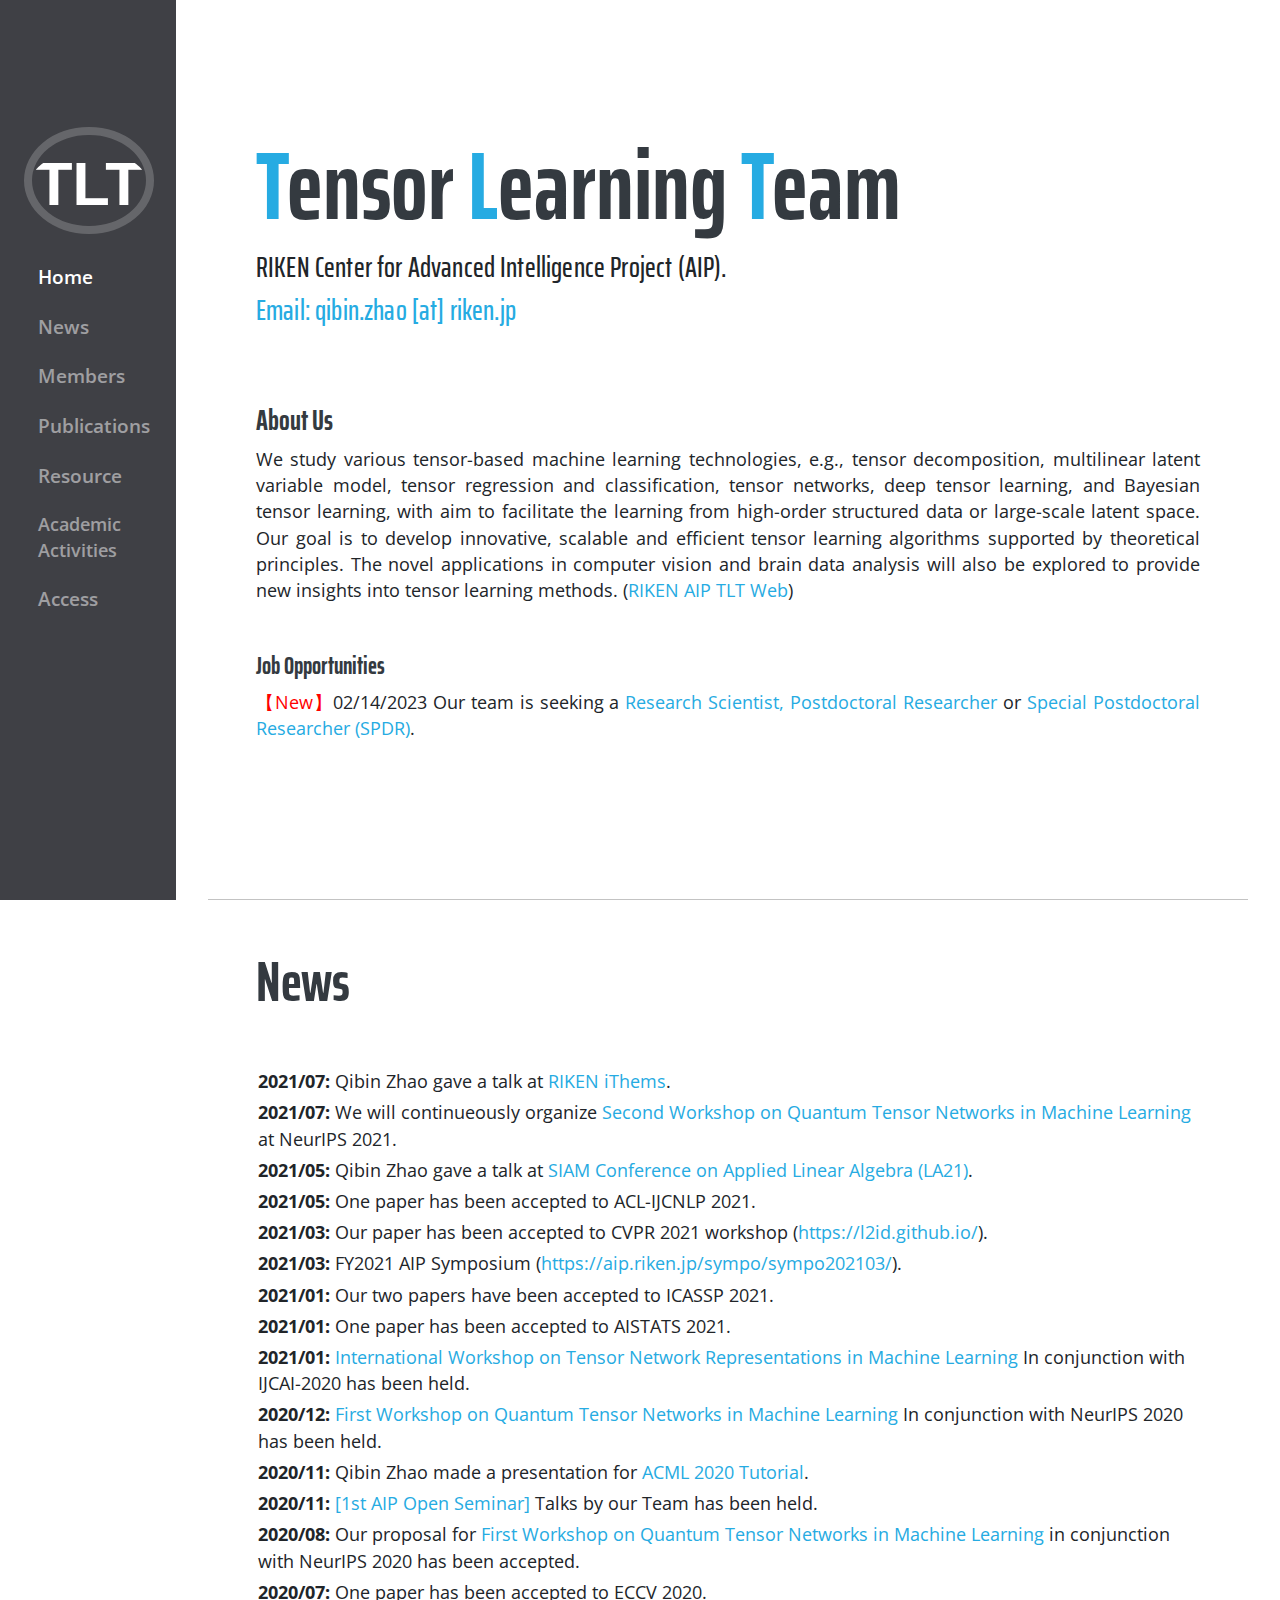
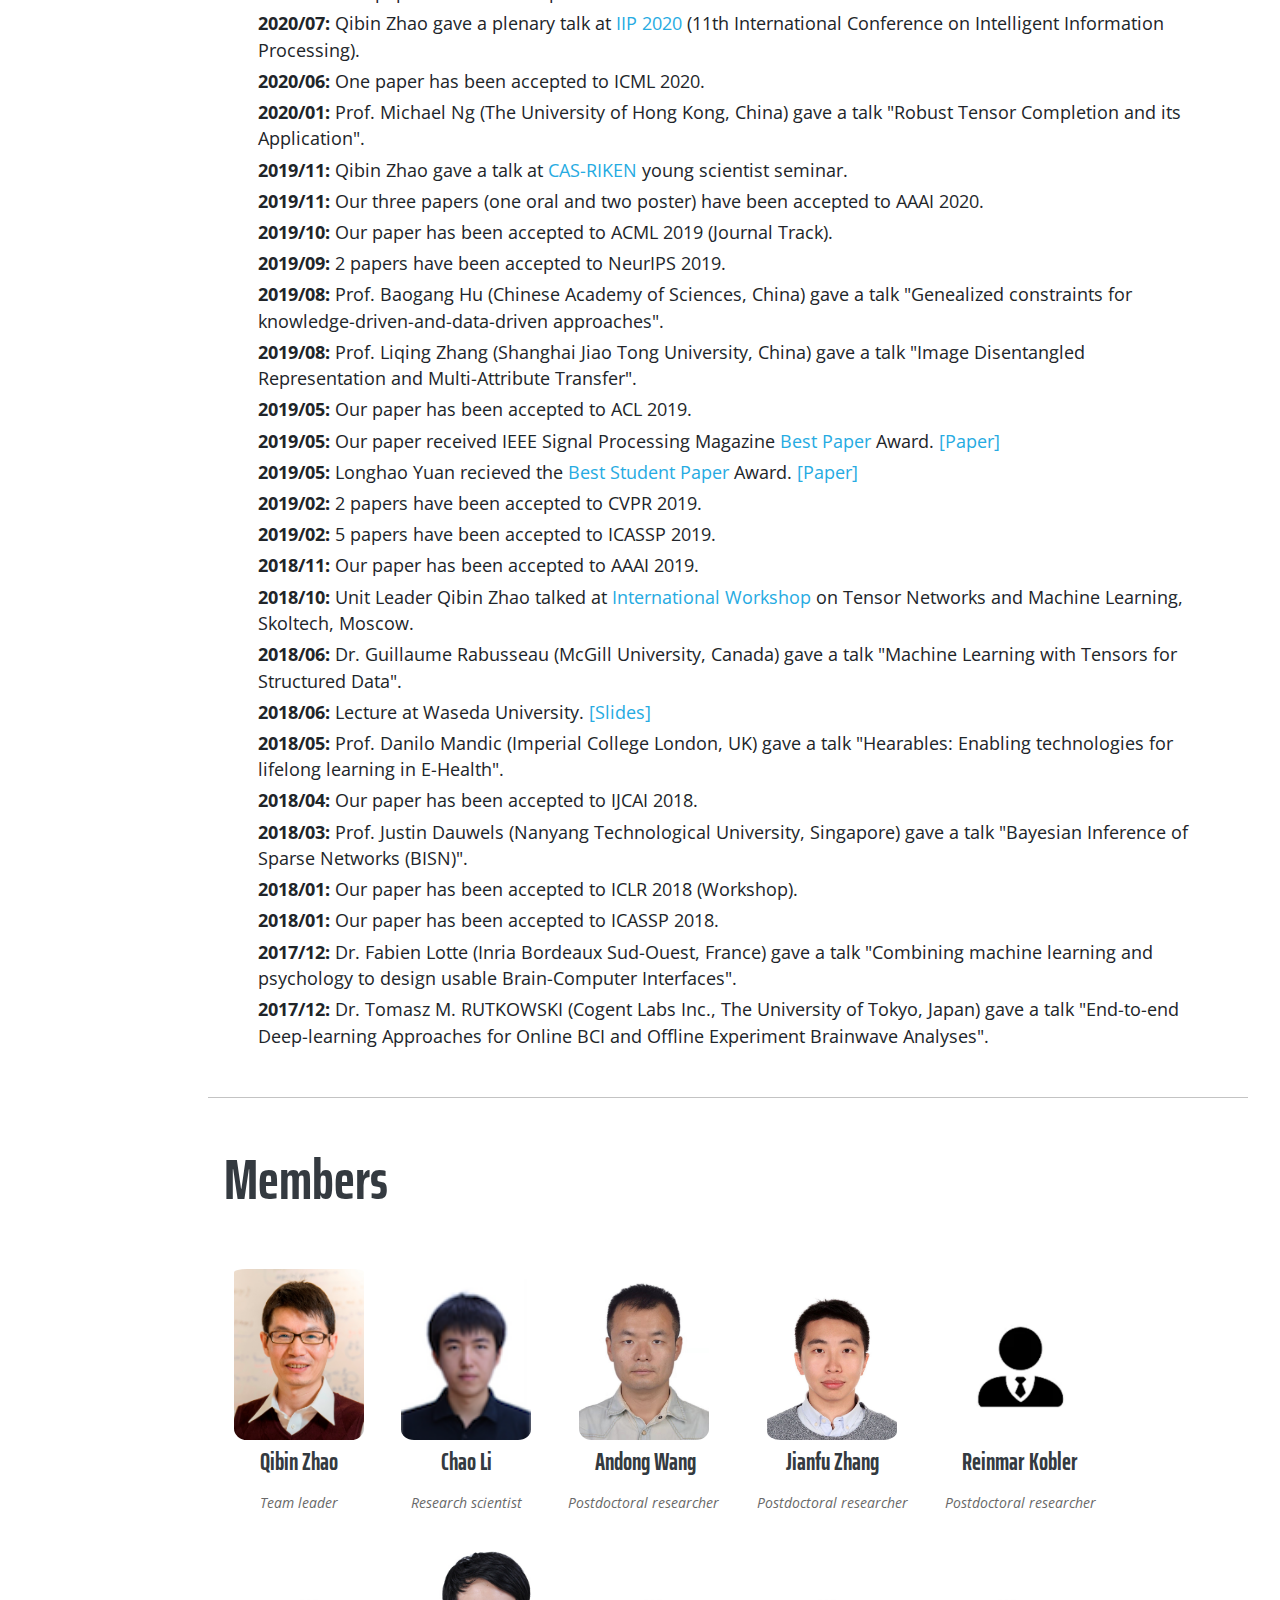
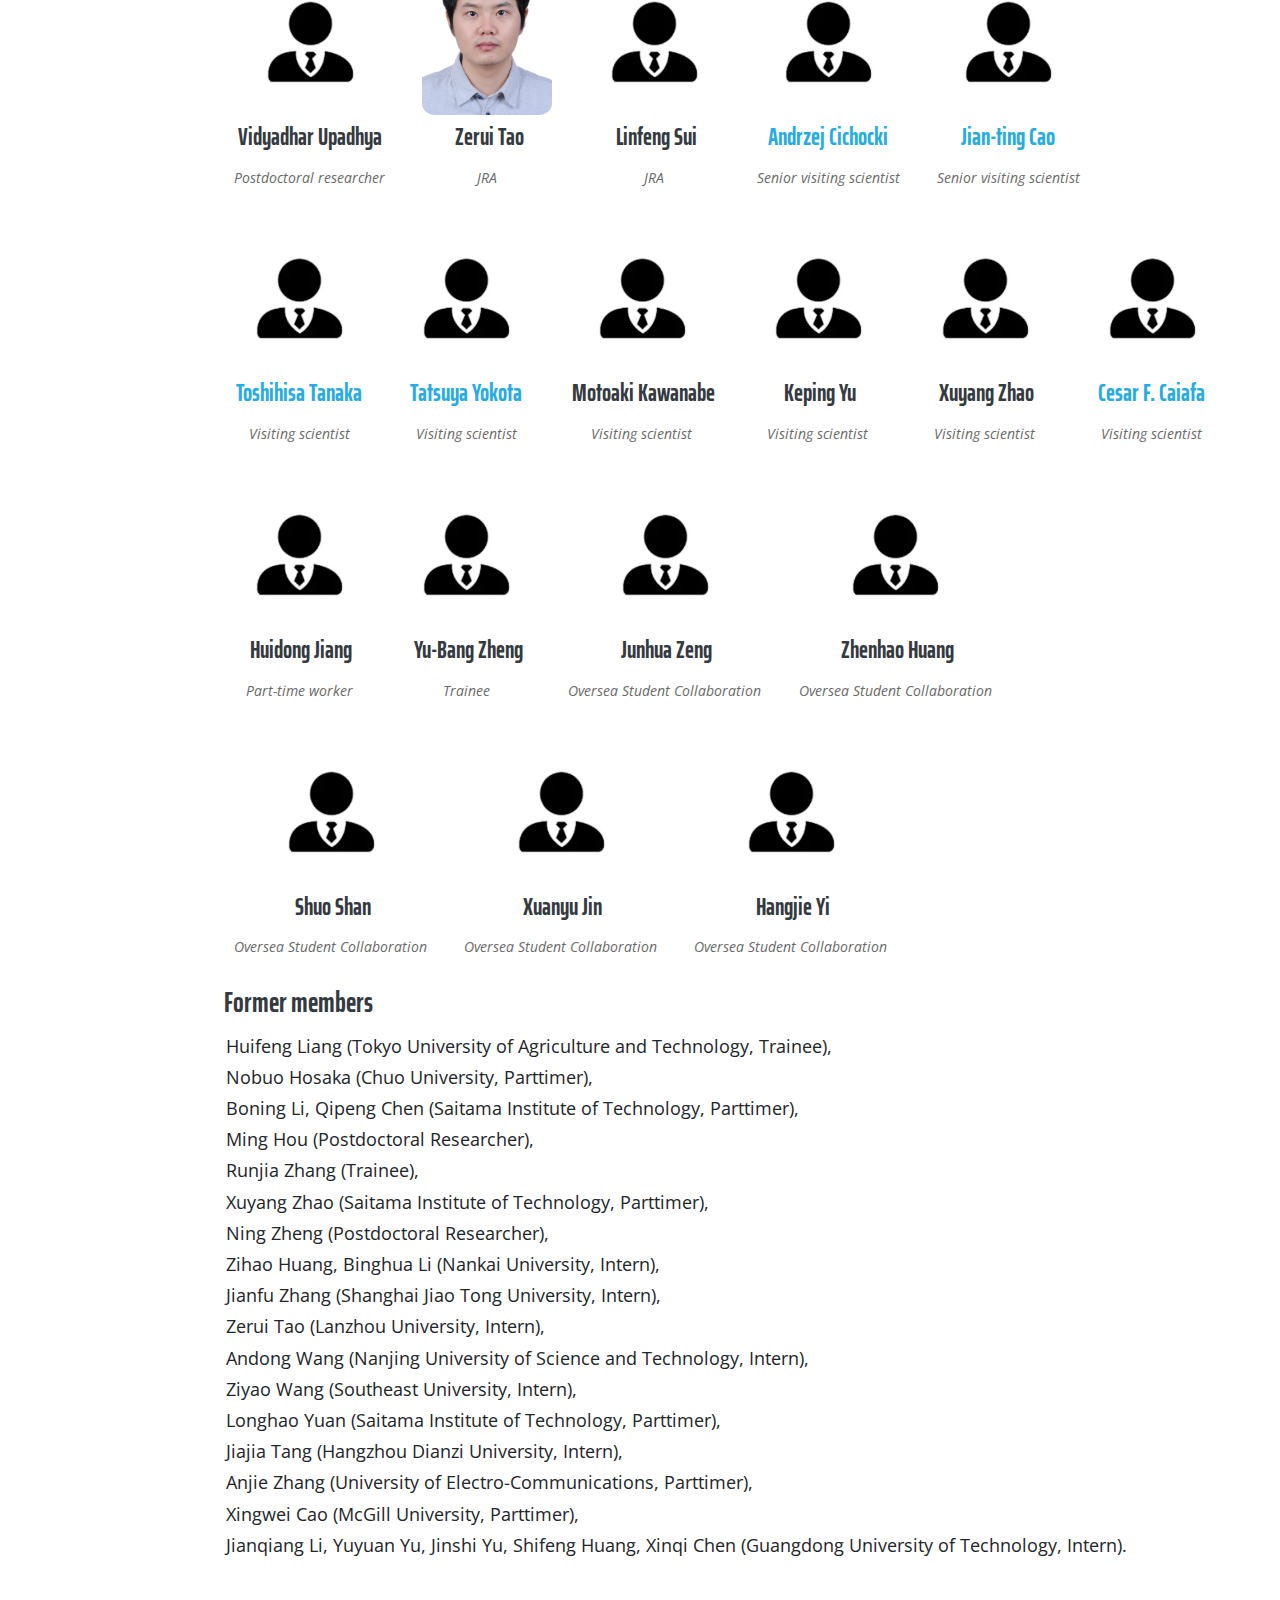
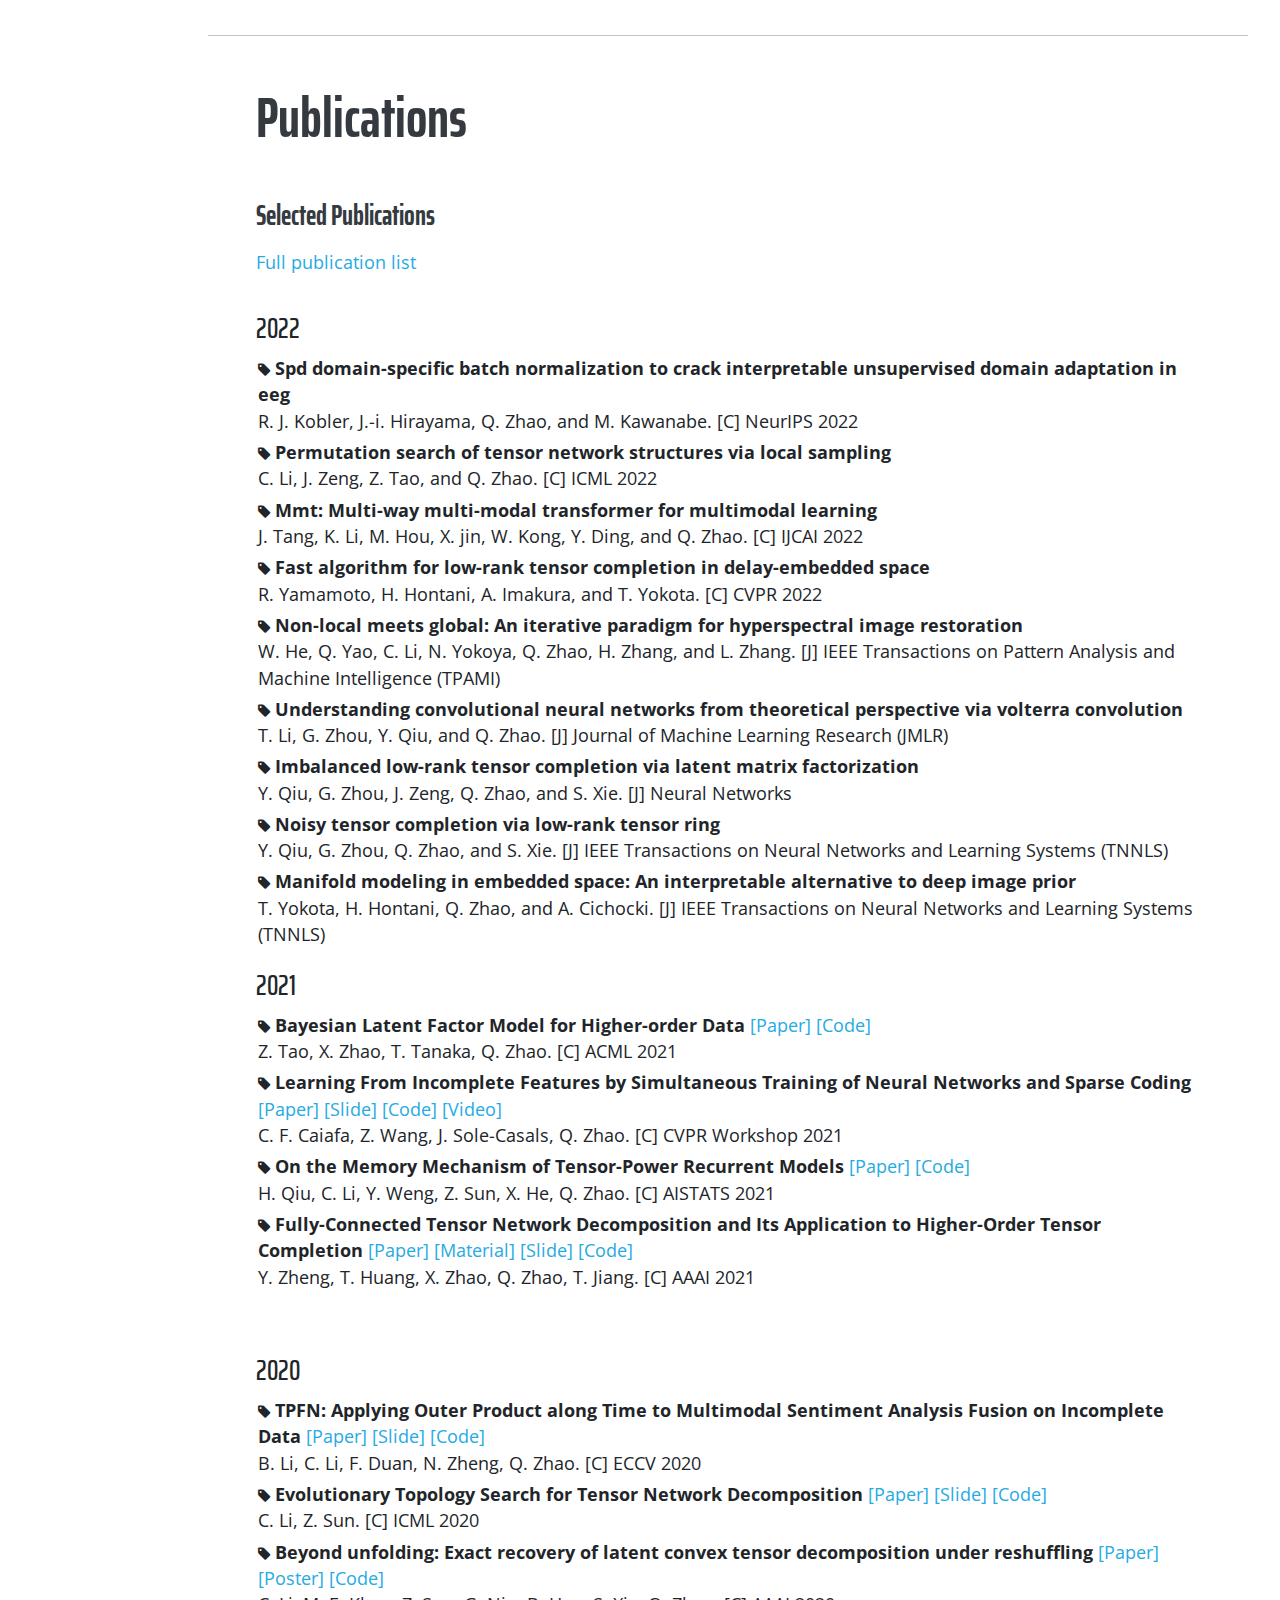
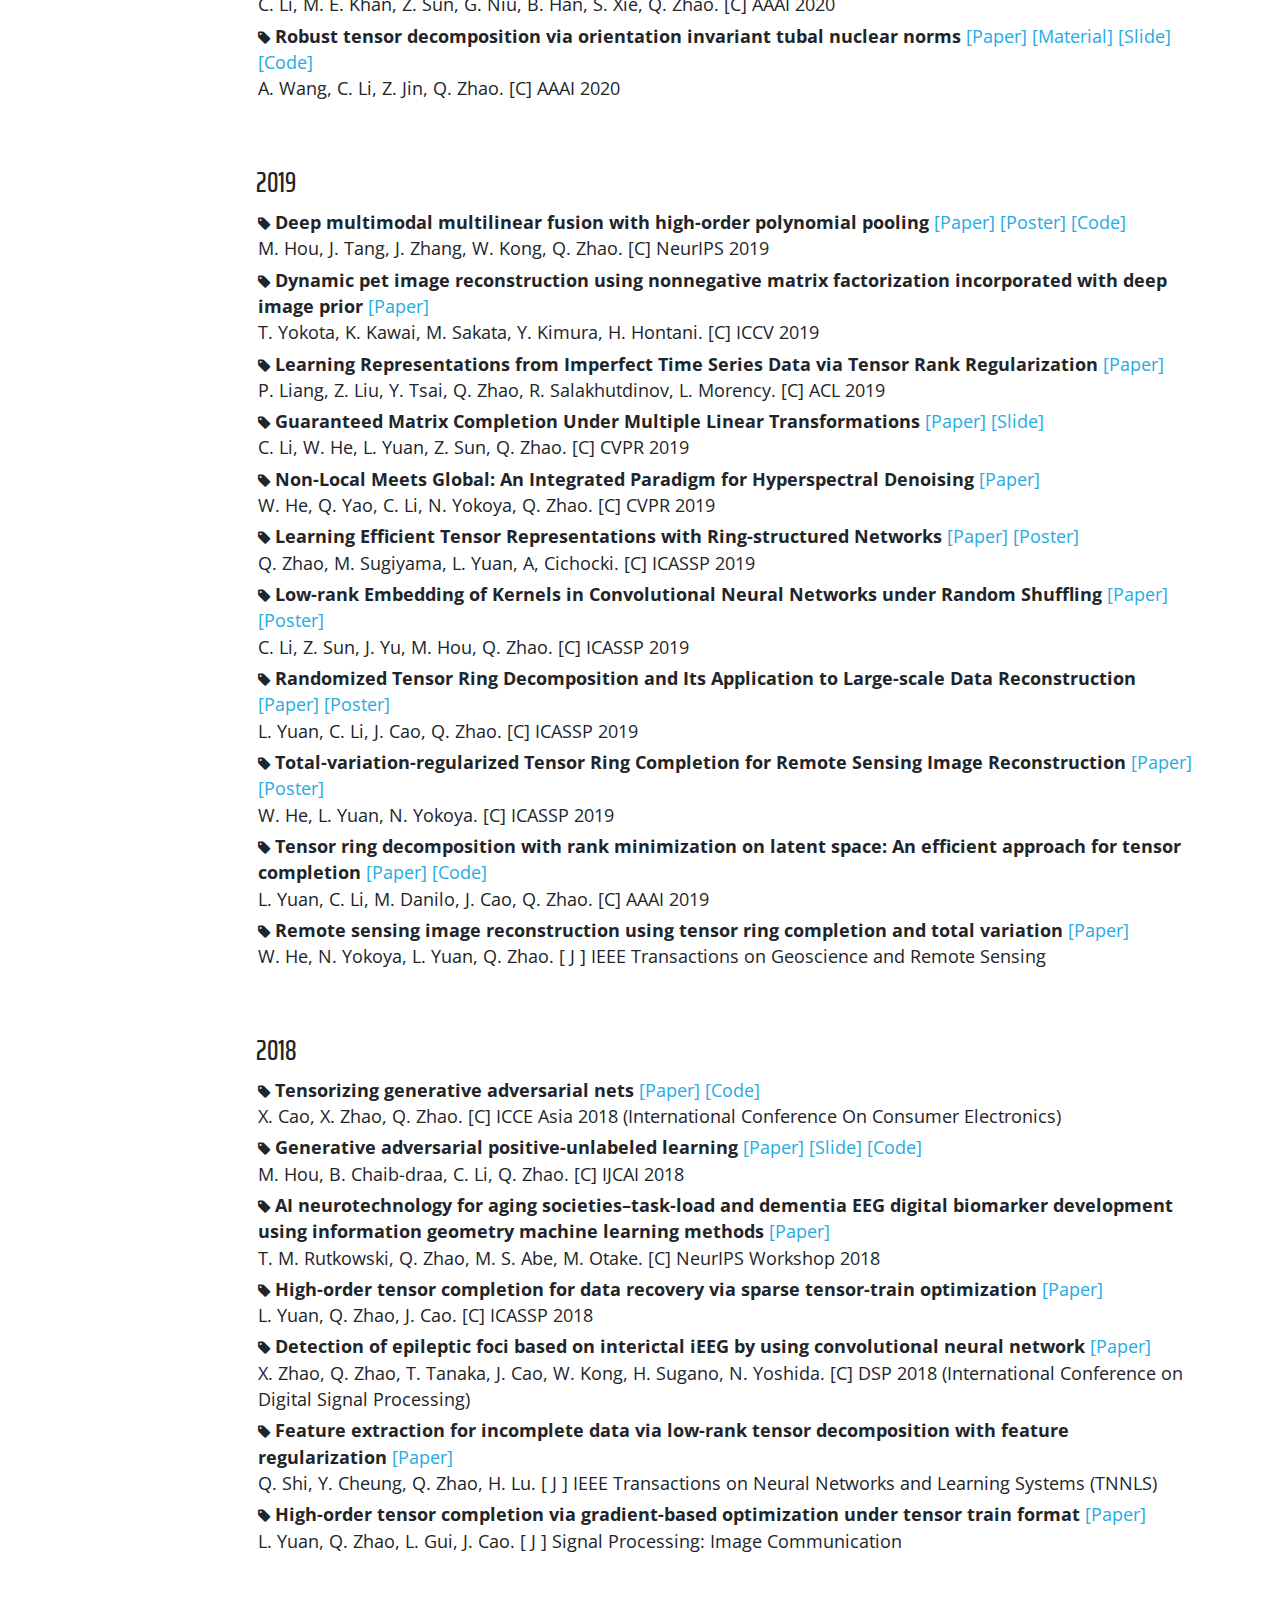
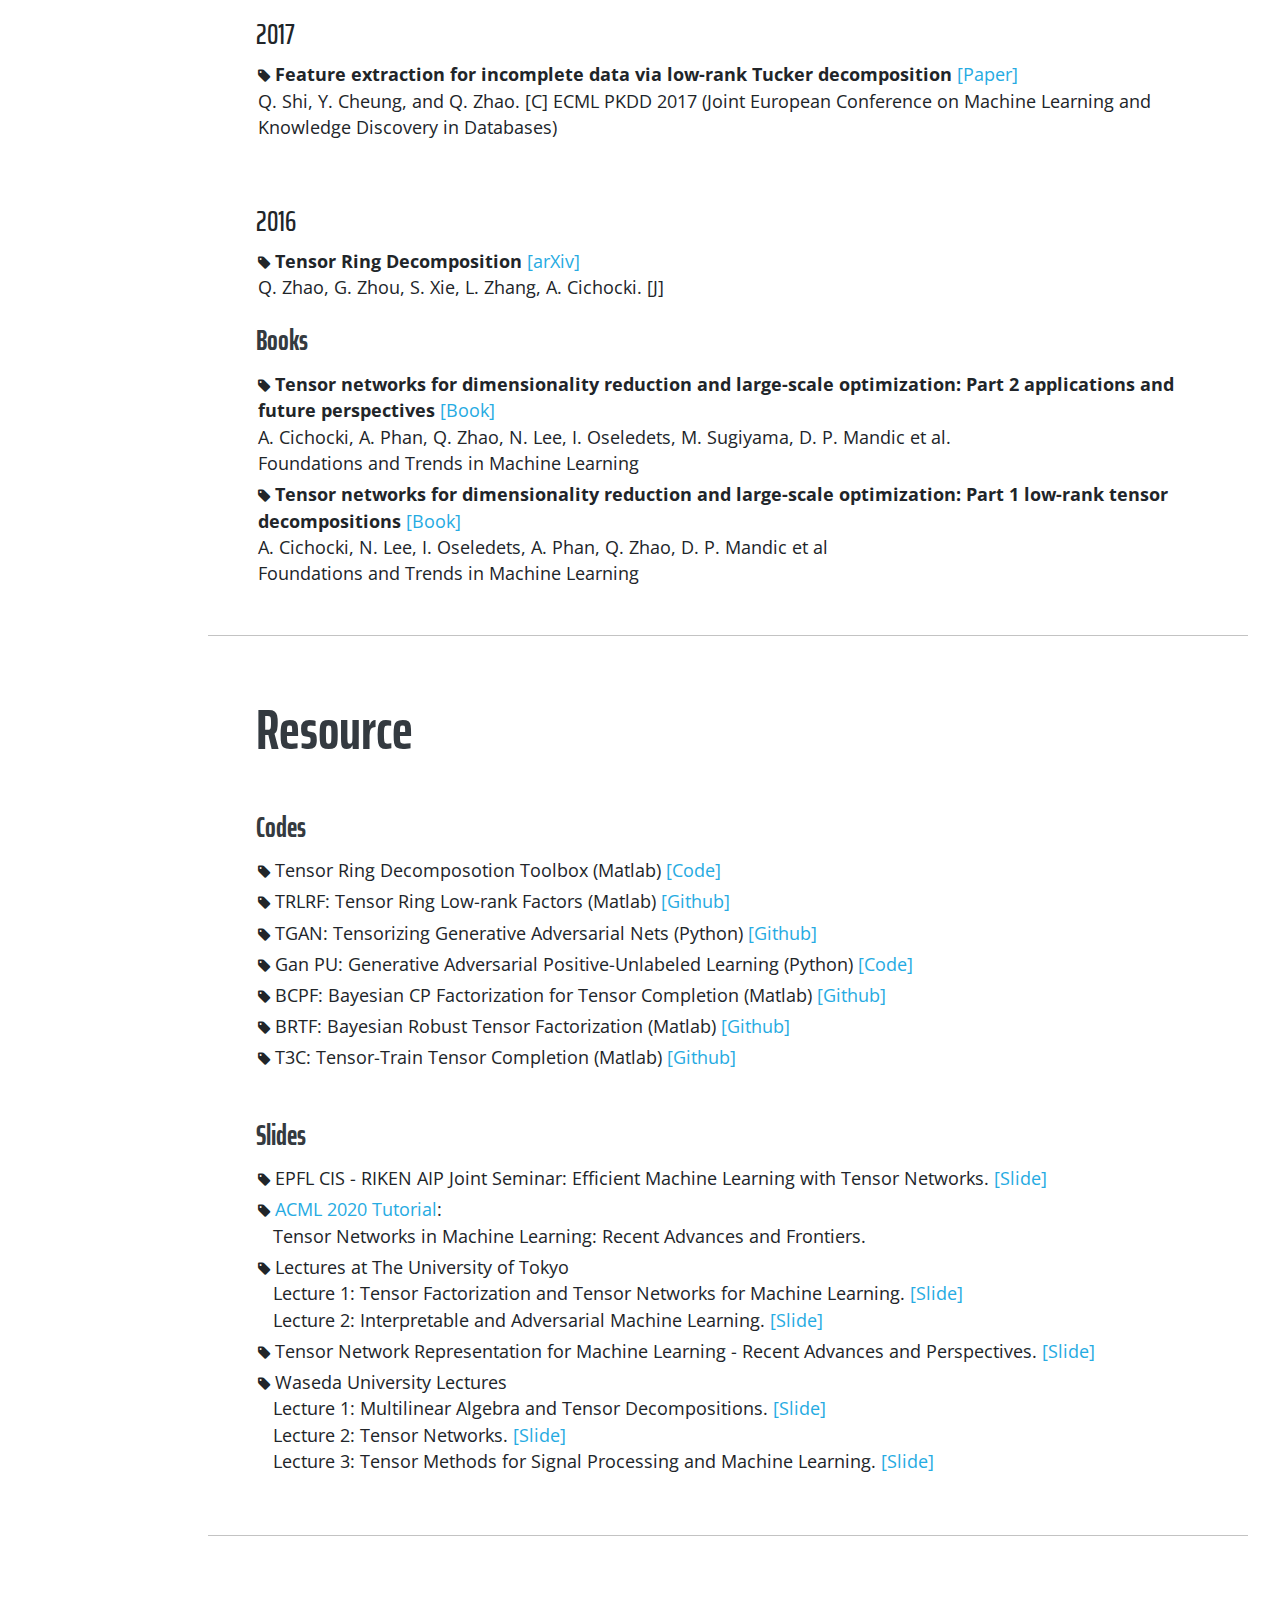
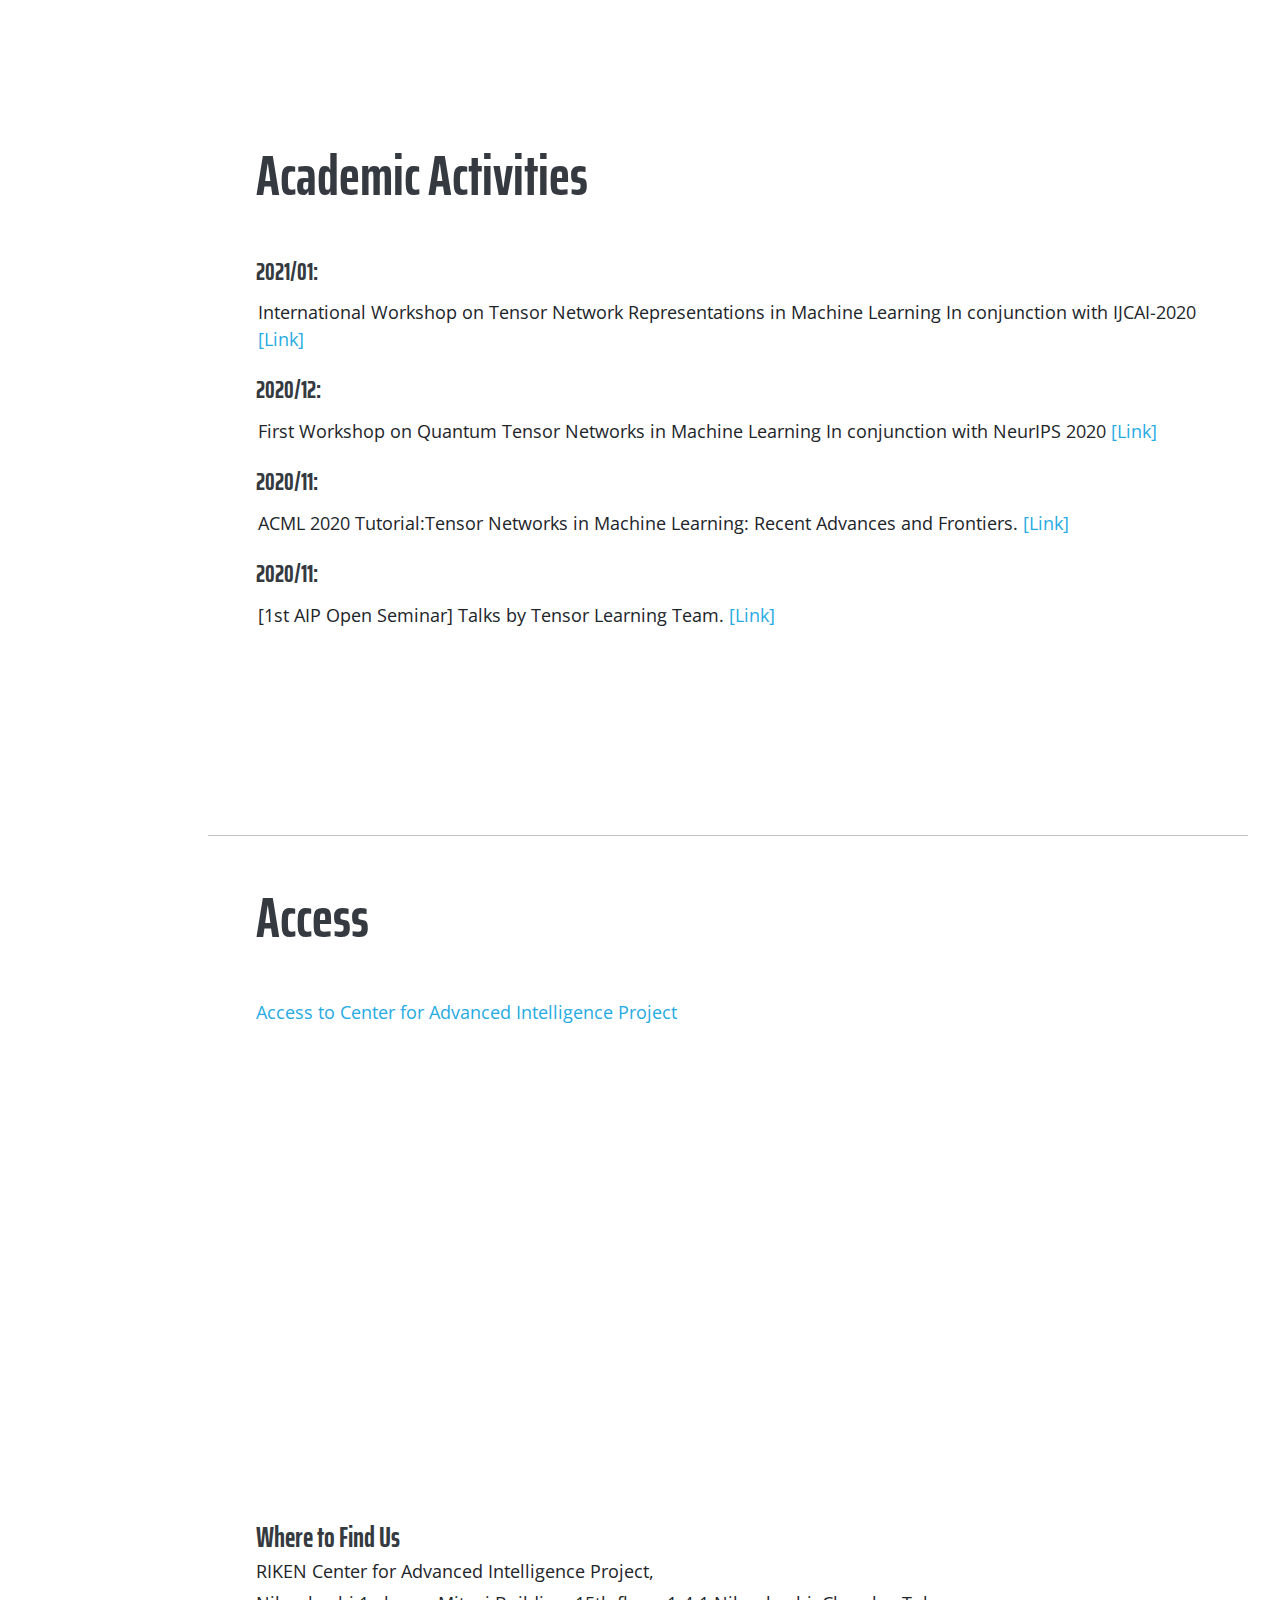
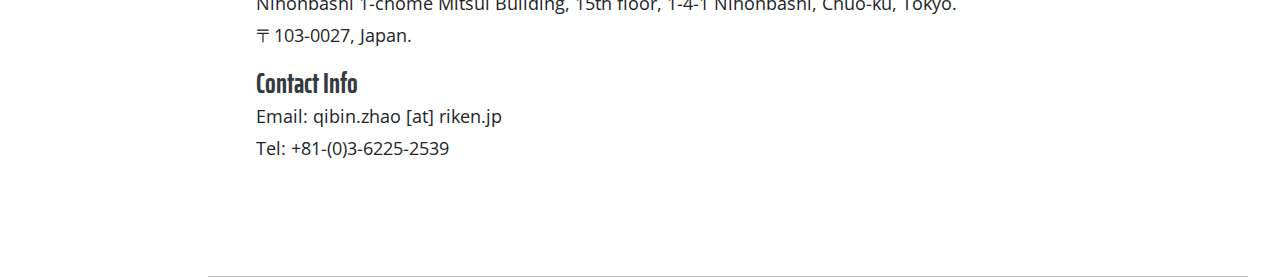
<file: index.html>
<!DOCTYPE html>
<html lang="en">

  <head>

    <meta charset="utf-8">
    <meta name="viewport" content="width=device-width, initial-scale=1, shrink-to-fit=no">
    <meta name="description" content="">
    <meta name="author" content="">

    <title>Tensor Learning Team</title>

    <!-- Bootstrap core CSS -->
    <link href="vendor/bootstrap/css/bootstrap.min.css" rel="stylesheet">

    <!-- Custom fonts for this template -->
    <link href="https://fonts.googleapis.com/css?family=Saira+Extra+Condensed:100,200,300,400,500,600,700,800,900" rel="stylesheet">
    <link href="https://fonts.googleapis.com/css?family=Open+Sans:300,300i,400,400i,600,600i,700,700i,800,800i" rel="stylesheet">
    <link href="vendor/font-awesome/css/font-awesome.min.css" rel="stylesheet">
    <link href="vendor/devicons/css/devicons.min.css" rel="stylesheet">
    <!-- fa 图标 -->
    <link href="vendor/simple-line-icons/css/simple-line-icons.css" rel="stylesheet">

    <!-- Custom styles for this template -->
    <link href="css/resume.css" rel="stylesheet">

  </head>

  <body id="container">

    <nav class="navbar navbar-expand-lg navbar-dark bg-primary fixed-top" id="sideNav">
      <a class="navbar-brand js-scroll-trigger" href="#page-top">
        <span class="d-block d-lg-none">TLT</span>
        <span class="d-none d-lg-block">
          <img class="img-fluid img-profile rounded-circle mx-auto mb-2" src="img/logo.svg" style="width:130px;">
        </span>
      </a>
      <button class="navbar-toggler" type="button" data-toggle="collapse" data-target="#navbarSupportedContent" aria-controls="navbarSupportedContent" aria-expanded="false" aria-label="Toggle navigation">
        <span class="navbar-toggler-icon"></span>
      </button>
      <div class="collapse navbar-collapse" id="navbarSupportedContent">
        <ul class="navbar-nav">
          <li class="nav-item" style="margin-left: 0rem;">
            <a class="nav-link js-scroll-trigger" href="#home">Home</a>
          </li>
          <li class="nav-item" style="margin-left: 0rem;">
            <a class="nav-link js-scroll-trigger" href="#news">News</a>
          </li>
          <li class="nav-item" style="margin-left: 0rem;">
            <a class="nav-link js-scroll-trigger" href="#members">Members</a>
          </li>
          <li class="nav-item" style="margin-left: 0rem;">
            <a class="nav-link js-scroll-trigger" href="#publications">Publications</a>
          </li>
          <li class="nav-item" style="margin-left: 0rem;">
            <a class="nav-link js-scroll-trigger" href="#resource">Resource</a>
          </li>
          <li class="nav-item" style="margin-left: 0rem;">
            <a class="nav-link js-scroll-trigger" href="#activities"style="font-size: 1.1rem;">Academic Activities</a>
          </li>
          <li class="nav-item" style="margin-left: 0rem;">
            <a class="nav-link js-scroll-trigger" href="#access">Access</a>
          </li>
        </ul>
      </div>
    </nav>

    <div class="container-fluid p-0">

      <section class="resume-section p-3 p-lg-5 d-flex d-column" id="home">
        <div class="my-auto">
          <h1 class="mb-0">
            <span class="text-primary">T</span>ensor <span class="text-primary">L</span>earning <span class="text-primary">T</span>eam
          </h1>

             
          <div class="subheading mb-5">
            RIKEN Center for Advanced Intelligence Project (AIP).<br>
            <a style="color: #26abe2;">Email: qibin.zhao [at] riken.jp</a>
          </div>
          <br>

          <h3>About Us</h3>
          <p class="mb-5">We study various tensor-based machine learning technologies, e.g., tensor decomposition, multilinear latent variable model, tensor regression and classification, tensor networks, deep tensor learning, and Bayesian tensor learning, with aim to facilitate the learning from high-order structured data or large-scale latent space. Our goal is to develop innovative, scalable and efficient tensor learning algorithms supported by theoretical principles. The novel applications in computer vision and brain data analysis will also be explored to provide new insights into tensor learning methods.
          (<a href="https://aip.riken.jp/labs/generic_tech/tensor_learn/?lang=en" target="_blank" >RIKEN AIP TLT Web</a>)
          </p>

          <h4>Job Opportunities</h4>
          <p><a style="color:red">【New】</a>02/14/2023 Our team is seeking a <a href="https://www.riken.jp/en/careers/researchers/20230206_7/index.html" target="_blank">Research Scientist, Postdoctoral Researcher</a> or <a href="https://www.riken.jp/en/careers/programs/spdr/career2024/" target="_blank">Special Postdoctoral Researcher (SPDR)</a>.
            <!--<a href="https://www.riken.jp/en/careers/researchers/20211018_2/index.html" target="_blank">(See details)</a> -->
            <br>
            <!-- <a style="color:red">【New】</a>Call for applications for the position of Special Postdoctoral Researcher (SPDR) for FY 2022. 
            <a href="https://www.riken.jp/en/careers/programs/spdr/career2022/" target="_blank">(See details)</a> -->
          </p>

        </div>
      </section>

      <!-- =======================News=========================== -->
      <section class="resume-section p-3 p-lg-5 d-flex flex-column" id="news">
        <div class="my-auto">
          <h2 class="mb-5">News</h2>

          <ul class="fa-ul mb-0">
            <!----------------------------------------------------------------->
            <li align="left"><b> 2021/07&#58;</b> 
                Qibin Zhao gave a talk at <a href="https://ithems.riken.jp/en/news/information-theory-sg-seminar-dr-qibin-zhao-july-28-2021" target="_blank">RIKEN iThems</a>.
            </li>
            <!----------------------------------------------------------------->
            <li align="left"><b> 2021/07&#58;</b> 
                We will continueously organize <a href="https://neurips.cc/Conferences/2021/Schedule?showEvent=21838" target="_blank">Second Workshop on Quantum Tensor Networks in Machine Learning</a> at NeurIPS 2021.
            </li>
            <!----------------------------------------------------------------->
            <li align="left"><b> 2021/05&#58;</b> 
                Qibin Zhao gave a talk at <a href="https://meetings.siam.org/sess/dsp_programsess.cfm?SESSIONCODE=70905" target="_blank">SIAM Conference on Applied Linear Algebra (LA21)</a>.
            </li>
            <!----------------------------------------------------------------->
            <li align="left"><b> 2021/05&#58;</b> 
                One paper has been accepted to ACL-IJCNLP 2021.
            </li>
            <!----------------------------------------------------------------->
            <li align="left"><b> 2021/03&#58;</b> 
                Our paper has been accepted to CVPR 2021 workshop (<a href="https://l2id.github.io" target="_blank">https://l2id.github.io/</a>).
            </li>
            <!----------------------------------------------------------------->
            <li align="left"><b> 2021/03&#58;</b> 
                FY2021 AIP Symposium (<a href="https://aip.riken.jp/sympo/sympo202103/" target="_blank">https://aip.riken.jp/sympo/sympo202103/</a>).
            </li>
            <!----------------------------------------------------------------->
            <li align="left"><b> 2021/01&#58;</b> 
                Our two papers have been accepted to ICASSP 2021.
            </li>
            <!----------------------------------------------------------------->
            <li align="left"><b> 2021/01&#58;</b> 
                One paper has been accepted to AISTATS 2021.
            </li>
            <!----------------------------------------------------------------->
            <li align="left"><b> 2021/01&#58;</b> 
                <a href="https://tensorworkshop.github.io/2020/" target="_blank">International Workshop on Tensor Network Representations in Machine Learning</a> In conjunction with IJCAI-2020 has been held.
            </li>
            <!----------------------------------------------------------------->
            <li align="left"><b> 2020/12&#58;</b> 
                <a href="https://tensorworkshop.github.io/NeurIPS2020/" target="_blank">First Workshop on Quantum Tensor Networks in Machine Learning</a> In conjunction with NeurIPS 2020 has been held.
            </li>
            <!----------------------------------------------------------------->
            <li align="left"><b> 2020/11&#58;</b> 
                Qibin Zhao made a presentation for <a href="https://qibinzhao.github.io/ACML2020_Tutorial/" target="_blank">ACML 2020 Tutorial</a>.
            </li>
            <!----------------------------------------------------------------->
            <li align="left"><b> 2020/11&#58;</b> 
                <a href="https://aip.riken.jp/events/event_112436/" target="_blank">[1st AIP Open Seminar]</a> Talks by our Team has been held.
            </li>
            <!----------------------------------------------------------------->
            <li align="left"><b> 2020/08&#58;</b> 
                Our proposal for <a href="https://tensorworkshop.github.io/NeurIPS2020/" target="_blank">First Workshop on Quantum Tensor Networks in Machine Learning</a> in conjunction with NeurIPS 2020 has been accepted.
            </li>
          	<!----------------------------------------------------------------->
            <li align="left"><b> 2020/07&#58;</b> 
                One paper has been accepted to ECCV 2020. 
            </li>
            <!----------------------------------------------------------------->
            <li align="left"><b> 2020/07&#58;</b> 
                Qibin Zhao gave a plenary talk at <a href="http://www.intsci.ac.cn/iip2020/index.jsp" target="_blank">IIP 2020 </a>(11th International Conference on Intelligent Information Processing).   
            </li>
          	<!----------------------------------------------------------------->
            <li align="left"><b> 2020/06&#58;</b> 
                One paper has been accepted to ICML 2020. 
            </li>
            <!----------------------------------------------------------------->
            <li align="left"><b> 2020/01&#58;</b> 
                Prof. Michael Ng (The University of Hong Kong, China) gave a talk "Robust Tensor Completion and its Application". 
            </li>
            <!----------------------------------------------------------------->
            <li align="left"><b> 2019/11&#58;</b> 
                Qibin Zhao gave a talk at <a href="https://aip.riken.jp/news/cas-riken-young-scientists-seminar/" target="_blank"> CAS-RIKEN </a> young scientist seminar.
            </li>
            <!----------------------------------------------------------------->
            <li align="left"><b> 2019/11&#58;</b> 
                Our three papers (one oral and two poster) have been accepted to AAAI 2020.
            </li>
            <!----------------------------------------------------------------->
            <li align="left"><b> 2019/10&#58;</b> 
                Our paper has been accepted to ACML 2019 (Journal Track).
            </li>
            <!----------------------------------------------------------------->
            <li align="left"><b> 2019/09&#58;</b> 
                2 papers have been accepted to NeurIPS 2019.
            </li>
            <!----------------------------------------------------------------->
            <li align="left"><b> 2019/08&#58;</b> 
                Prof. Baogang Hu (Chinese Academy of Sciences, China) gave a talk "Genealized constraints for knowledge-driven-and-data-driven approaches".
            </li>
            <!----------------------------------------------------------------->
            <li align="left"><b> 2019/08&#58;</b> 
                Prof. Liqing Zhang (Shanghai Jiao Tong University, China) gave a talk "Image Disentangled Representation and Multi-Attribute Transfer".
            </li>
            <!----------------------------------------------------------------->
            <li align="left"><b> 2019/05&#58;</b> 
                Our paper has been accepted to ACL 2019.
            </li>
            <!----------------------------------------------------------------->
            <li align="left"><b> 2019/05&#58;</b> 
                Our paper received IEEE Signal Processing Magazine<a href="https://signalprocessingsociety.org/newsletter/2019/01/2018-ieee-signal-processing-society-awardees" target="_blank"> Best Paper </a>Award.<a href="https://ieeexplore.ieee.org/document/7038247" target="_blank"> [Paper] </a>
            </li>
            <!----------------------------------------------------------------->
            <li align="left"><b> 2019/05&#58;</b> 
                Longhao Yuan recieved the
                <a href="https://2019.ieeeicassp.org/program#awards" target="_blank"> Best Student Paper </a>Award.
                <a href="https://ieeexplore.ieee.org/document/8682197" target="_blank"> [Paper] </a>
            </li>
            <!----------------------------------------------------------------->
            <li align="left"><b> 2019/02&#58;</b> 
                2 papers have been accepted to CVPR 2019.
            </li>
            <!----------------------------------------------------------------->
            <li align="left"><b> 2019/02&#58;</b> 
                5 papers have been accepted to ICASSP 2019.
            </li>
            <!----------------------------------------------------------------->
            <li align="left"><b> 2018/11&#58;</b> 
                Our paper has been accepted to AAAI 2019.
            </li>
            <!----------------------------------------------------------------->
            <li align="left"><b> 2018/10&#58;</b> 
                Unit Leader Qibin Zhao talked at
                <a href="https://aip.riken.jp/news/skoltech201810/?lang=en" target="_blank"> 
                International Workshop</a> on Tensor Networks and Machine Learning,
                Skoltech, Moscow. 
            </li>
            <!----------------------------------------------------------------->
            <li align="left"><b> 2018/06&#58;</b> 
                Dr. Guillaume Rabusseau (McGill University, Canada) gave a talk "Machine Learning with Tensors for Structured Data".
            </li>
            <!----------------------------------------------------------------->
            <li align="left"><b> 2018/06&#58;</b> 
                Lecture at Waseda University.
                <a  class="js-scroll-trigger" href="#resource"> [Slides] </a>
            </li>
            <!----------------------------------------------------------------->
            <li align="left"><b> 2018/05&#58;</b> 
                Prof. Danilo Mandic (Imperial College London, UK) gave a talk "Hearables: Enabling technologies for lifelong learning in E-Health".
            </li>
            <!----------------------------------------------------------------->
            <li align="left"><b> 2018/04&#58;</b> 
                Our paper has been accepted to IJCAI 2018.
            </li>
            <!----------------------------------------------------------------->
            <li align="left"><b> 2018/03&#58;</b> 
                Prof. Justin Dauwels (Nanyang Technological University, Singapore) gave a talk "Bayesian Inference of Sparse Networks (BISN)".
            </li>
            <!----------------------------------------------------------------->
            <li align="left"><b> 2018/01&#58;</b> 
                Our paper has been accepted to ICLR 2018 (Workshop).
            </li>
            <!----------------------------------------------------------------->
            <li align="left"><b> 2018/01&#58;</b> 
                Our paper has been accepted to ICASSP 2018.
            </li>
            <!----------------------------------------------------------------->
            <li align="left"><b> 2017/12&#58;</b> 
                Dr. Fabien Lotte (Inria Bordeaux Sud-Ouest, France) gave a talk "Combining machine learning and psychology to design usable Brain-Computer Interfaces".
            </li>
            <!----------------------------------------------------------------->
            <li align="left"><b> 2017/12&#58;</b> 
                Dr. Tomasz M. RUTKOWSKI (Cogent Labs Inc., The University of Tokyo, Japan) gave a talk "End-to-end Deep-learning Approaches for Online BCI and Offline Experiment Brainwave Analyses".
            </li>
          </ul>
        </div>

      </section>
      <!-- =======================Member=========================== -->
      <section class="resume-section p-3 p-lg-3 d-flex flex-column" id="members">
        <div class="my-auto">
          <h2 class="mb-3">Members</h2>

          <div class="resume-content mr-auto">
            <!-- <h3 class="mb-0">Postdoctoral Researcher</h3> -->
            <br>
            <ul class="list-inline list-icons">

              <!-- ------------------------------------------------------------ -->
              <lli class="list-inline-item">
                <img src="images/members/qibinZhao.png"><br>
                <h4>Qibin Zhao</h4>
                <i><ab>Team leader</ab></i>
              </lli>

              <!-- ------------------------------------------------------------ -->
              <lli class="list-inline-item ">
                <img src="images/members/chaoLi.png"><br>
                <h4>Chao Li</h4>
                <i><ab>Research scientist</ab></i>

              </lli>

              <!-- ------------------------------------------------------------ -->
              <lli class="list-inline-item ">
                <img src="images/members/andongWang.jpeg"><br>
                <h4>&nbsp;Andong Wang</h4>
                <i><ab>Postdoctoral researcher</ab></i>
              </lli>

              <!-- ------------------------------------------------------------ -->
              <lli class="list-inline-item ">
                <img src="images/members/jianfuZhang.jpeg"><br>
                <h4>Jianfu Zhang</h4>
                <i><ab>Postdoctoral researcher</ab></i>
              </lli>
              <!-- ------------------------------------------------------------ -->
              <lli class="list-inline-item ">
                <img src="images/members/None.png"><br>
                <h4>Reinmar Kobler</h4>
                <i><ab>Postdoctoral researcher</ab></i>
              </lli>
              <!-- ------------------------------------------------------------ -->
              <lli class="list-inline-item ">
                <img src="images/members/None.png"><br>
                <h4>Vidyadhar Upadhya</h4>
                <i><ab>Postdoctoral researcher</ab></i>
              </lli>

              <!-- ------------------------------------------------------------ -->
              <lli class="list-inline-item ">
                <img src="images/members/zeruiTao.jpeg"><br>
                <h4>&nbsp;Zerui Tao</h4>
                <!-- <i><ab>Junior Research Associate</ab></i> -->
                <i><ab>JRA</ab></i>
              </lli>

              <!-- ------------------------------------------------------------ -->
              <lli class="list-inline-item ">
                <img src="images/members/None.png"><br>
                <h4>&nbsp;Linfeng Sui</h4>
                <i><ab>JRA</ab></i>
              </lli>

              <!-- ------------------------------------------------------------ -->
              <lli class="list-inline-item ">
                <img src="images/members/None.png"><br>
                <h4><a href="https://faculty.skoltech.ru/people/andrzejcichocki" target="_blank">Andrzej Cichocki</a></h4>
                <i><ab>Senior visiting scientist</ab></i>
              </lli>
              <!-- ------------------------------------------------------------ -->
              <lli class="list-inline-item ">
                <img src="images/members/None.png"><br>
                <h4><a href="https://www.sit.ac.jp/user/cao/" target="_blank">Jian-ting Cao</a></h4>
                <i><ab>Senior visiting scientist</ab></i>
              </lli>

              <!-- ------------------------------------------------------------ -->
              <lli class="list-inline-item ">
                <img src="images/members/None.png"><br>
                <h4><a href="https://sites.google.com/a/sip.tuat.ac.jp/toshihisa-tanaka/" target="_blank">Toshihisa Tanaka</a></h4>
                <i><ab>Visiting scientist</ab></i>
              </lli>

              <!-- ------------------------------------------------------------ -->
              <lli class="list-inline-item ">
                <img src="images/members/None.png"><br>
                <h4><a href="http://researcher.nitech.ac.jp/html/100000541_en.html" target="_blank">Tatsuya Yokota</a></h4>
                <i><ab>Visiting scientist</ab></i>
              </lli>
              <!-- ------------------------------------------------------------ -->
              <lli class="list-inline-item ">
                <img src="images/members/None.png"><br>
                <h4>&nbsp;Motoaki Kawanabe</a></h4>
                <i><ab>Visiting scientist</ab></i>
              </lli>
              <!-- ------------------------------------------------------------ -->
              <lli class="list-inline-item ">
                <img src="images/members/None.png"><br>
                <h4>&nbsp;Keping Yu</a></h4>
                <i><ab>Visiting scientist</ab></i>
              </lli>

              <!-- ------------------------------------------------------------ -->
              <lli class="list-inline-item ">
                <img src="images/members/None.png"><br>
                <h4>&nbsp;Xuyang Zhao</h4>
                <i><ab>Visiting scientist</ab></i>
              </lli>

              

              <!-- ------------------------------------------------------------ -->
              <lli class="list-inline-item ">
                <img src="images/members/None.png"><br>
                <h4><a href="http://ccaiafa.wixsite.com/cesar" target="_blank">Cesar F. Caiafa</a></h4>
                <i><ab>Visiting scientist</ab></i>
              </lli>

              <!-- ------------------------------------------------------------ -->
              <lli class="list-inline-item ">
                <img src="images/members/None.png"><br>
                <h4>&nbsp;Huidong Jiang</h4>
                <i><ab>Part-time worker</ab></i>
              </lli>

              <!-- ------------------------------------------------------------ -->
              <lli class="list-inline-item ">
                <img src="images/members/None.png"><br>
                <h4>&nbsp;Yu-Bang Zheng</h4>
                <i><ab>Trainee</ab></i>
              </lli>
              <!-- ------------------------------------------------------------ -->
              <!-- <lli class="list-inline-item ">
                <img src="images/members/None.png"><br>
                <h4>&nbsp;Guang Lin</h4>
                <i><ab>Part-time worker</ab></i>
              </lli> -->
              <!-- ------------------------------------------------------------ -->
              <!-- <lli class="list-inline-item ">
                <img src="images/members/None.png"><br>
                <h4>&nbsp;Mingyuan Bai</h4>
                <i><ab>Part-time worker</ab></i>
              </lli> -->
              <!-- ------------------------------------------------------------ -->
              <lli class="list-inline-item ">
                <img src="images/members/None.png"><br>
                <h4>&nbsp;Junhua Zeng</h4>
                <i><ab>Oversea Student Collaboration</ab></i>
              </lli>
              <!-- ------------------------------------------------------------ -->
              <lli class="list-inline-item ">
                <img src="images/members/None.png"><br>
                <h4>&nbsp;Zhenhao Huang</h4>
                <i><ab>Oversea Student Collaboration</ab></i>
              </lli>
              <!-- ------------------------------------------------------------ -->
              <lli class="list-inline-item ">
                <img src="images/members/None.png"><br>
                <h4>&nbsp;Shuo Shan</h4>
                <i><ab>Oversea Student Collaboration</ab></i>
              </lli>
              <!-- ------------------------------------------------------------ -->
              <lli class="list-inline-item ">
                <img src="images/members/None.png"><br>
                <h4>&nbsp;Xuanyu Jin</h4>
                <i><ab>Oversea Student Collaboration</ab></i>
              </lli>
              <!-- ------------------------------------------------------------ -->
              <lli class="list-inline-item ">
                <img src="images/members/None.png"><br>
                <h4>&nbsp;Hangjie Yi</h4>
                <i><ab>Oversea Student Collaboration</ab></i>
              </lli>



            </ul>
          </div> <!-- end Postdoctoral Researcher -->

          
          <!-- <div class="resume-content mr-auto">
            <h3 class="mb-0">Visiting Scientist</h3>
            <div style="padding-top: 0.5rem; padding-bottom: 1.8rem;">
              <ul class="fa-ul mb-0">
               <li align="left">
                  <a href="http://www.deeptensor.ml/index.html" target="_blank">Andrzej Cichocki</a> (Professor, Skolkovo Institute of Science and Technology, Russia)</li>
                <li align="left">
                  <a href="https://sites.google.com/a/sip.tuat.ac.jp/toshihisa-tanaka/" target="_blank">Toshihisa Tanaka</a> (Professor, Tokyo University of Agriculture and Technology, Japan)</li>
                <li align="left">
                  <a href="https://www.sit.ac.jp/user/cao/" target="_blank">Jianting CAO</a> (Professor, Saitama Institute of Technology, Japan)</li>
                <li align="left">
                  <a href="http://ccaiafa.wixsite.com/cesar" target="_blank">Cesar F. Caiafa</a> (Independent Researcher, Instituto Argentino de Radioastronomía, Argentina)</li>
                <li align="left">
                  <a href="http://researcher.nitech.ac.jp/html/100000541_en.html" target="_blank">YOKOTA Tatsuya</a> (Assistant Professor, Nagoya Institute of Technology, Japan)</li>
                <li align="left">
                  <a>Xuyang Zhao</a> (Specially Appointed Assistant Professor, Tokyo University of Agriculture and Technology, Japan)</li>
              </ul>
            </div>
          </div> --><!-- end Visiting Scientist -->

          <!-- <div class="resume-content mr-auto">
            <h3 class="mb-0">Parttimer</h3>
            <div style="padding-top: 0.5rem; padding-bottom: 1.8rem;">
              <ul class="fa-ul mb-0">
                <li align="left">Linfeng Sui (Saitama Institute of Technology)</li>
                <li align="left">Huidong Jiang (Tokyo Institute of Technology)</li>
                <li align="left">Mo Xia (Saitama Institute of Technology)</li>
                <li align="left">Pengju Zhang (Saitama Institute of Technology)</li>
              </ul>
            </div>
          </div> --> <!-- end  Trainee Intern -->

          <!-- <div class="resume-content mr-auto">
            <h3 class="mb-0">IPA &bull; Intern &bull; Trainee</h3>
            <div style="padding-top: 0.5rem; padding-bottom: 1.8rem;">
              <ul class="fa-ul mb-0">
                <li align="left">Yu-Bang Zheng (University of Electronic Science and Technology of China, Trainee)</li>
              </ul>
            </div>
          </div> --> <!-- end  Trainee Intern -->

          
          

          <!-- <div class="resume-content mr-auto">
            <h3 class="mb-0">Visitor</h3>
            <div style="padding-top: 0.5rem; padding-bottom: 1.8rem;">
              <ul class="fa-ul mb-0">
                                <li align="left">
                  Michael Ng (The University of Hong Kong),</li>
                <li align="left">
                  Qiang Wu (Shandong University),</li>
                <li align="left">
                  Baogang Hu (Chinese Academy of Sciences),</li>
                <li align="left">
                  Liqing Zhang (Shanghai Jiao Tong University),</li>
                <li align="left">
                  Jordi Solé-Casals (University of Vic–Central University of Catalonia),</li>
                <li align="left">
                  Brahim CHAIB-DRAA (Laval University),</li>
                <li align="left">
                  Tomasz M. RUTKOWSKI (The University of Tokyo),</li>
                <li align="left">
                  Fabien Lotte (Inria Bordeaux Sud-Ouest),</li>
                <li align="left">
                  Justin Dauwels (Nanyang Technological University),</li>
                <li align="left">
                  Danilo Mandic (Imperial College London),</li>
                <li align="left">
                  Guillaume Rabusseau (Mila / Université de Montréal).</li>
              </ul>
            </div>

          </div>  --><!-- end Visitor -->

          <div class="resume-content mr-auto">
            <h3 class="mb-0">Former members</h3>
            <div style="padding-top: 0.5rem; padding-bottom: 1.8rem;">
              <ul class="fa-ul mb-0">
              	<!----------------------------------------------------------------->

                <!----------------------------------------------------------------->
                <li align="left">
                  Huifeng Liang (Tokyo University of Agriculture and Technology, Trainee),</li>
                <!----------------------------------------------------------------->
                <li align="left">
                  Nobuo Hosaka (Chuo University, Parttimer),</li>
                <!----------------------------------------------------------------->
                <li align="left">
                  Boning Li, Qipeng Chen (Saitama Institute of Technology, Parttimer),</li>
                <!----------------------------------------------------------------->
                <li align="left">
                  Ming Hou (Postdoctoral Researcher),</li>
                <!----------------------------------------------------------------->
                <li align="left">
                  Runjia Zhang (Trainee),</li>
                <!----------------------------------------------------------------->
                <li align="left">
                  Xuyang Zhao (Saitama Institute of Technology, Parttimer),</li>
                <!----------------------------------------------------------------->
                <li align="left">
                  Ning Zheng (Postdoctoral Researcher),</li>
                <!----------------------------------------------------------------->
                <li align="left">
                  Zihao Huang, Binghua Li (Nankai University, Intern),</li>
                <!----------------------------------------------------------------->
                <li align="left">
                  Jianfu Zhang (Shanghai Jiao Tong University, Intern),</li>
                <!----------------------------------------------------------------->
                <li align="left">
                  Zerui Tao (Lanzhou University, Intern),</li>
                <!----------------------------------------------------------------->
                <li align="left">
                  Andong Wang (Nanjing University of Science and Technology, Intern),</li>
                <!----------------------------------------------------------------->
                <li align="left">
                  Ziyao Wang (Southeast University, Intern),</li>
                <!----------------------------------------------------------------->
                <li align="left">
                  Longhao Yuan (Saitama Institute of Technology, Parttimer),</li>
                <!----------------------------------------------------------------->
                <li align="left">
                  Jiajia Tang (Hangzhou Dianzi University, Intern),</li>
                <!----------------------------------------------------------------->
                <li align="left">
                  Anjie Zhang (University of Electro-Communications, Parttimer),</li>
                <!----------------------------------------------------------------->
                <li align="left">
                  Xingwei Cao (McGill University, Parttimer),</li>
                <!----------------------------------------------------------------->
                <li align="left">
                  Jianqiang Li, Yuyuan Yu, Jinshi Yu, Shifeng Huang, Xinqi Chen (Guangdong University of Technology, Intern).</li>
                <!----------------------------------------------------------------->
              </ul>
            </div>

          </div> <!-- end Former members -->

        </div>
      </section>
      <!-- =======================Publications=========================== -->
      <section class="resume-section p-3 p-lg-5 d-flex flex-column" id="publications">
        <div class="my-auto">
          <h2 class="mb-5">Publications</h2>
          <!-- <div class="subheading mb-3"><a href="./publications/TLT-PublicationList.pdf" target="_blank">Full publication list</a></div> -->
          

          <h3 class="mb-3">Selected Publications</h3>
          <p><a href="./publications/TLT-PublicationList.pdf" target="_blank">Full publication list</a></p>

          <!-------------------------2022------------------------------>
          <div class="subheading mb-0">2022</div>
          <ul class="fa-ul mb-0">
            
            <!----------------------------------------------------------------->
            <li align="left"><i class="fa fa-tag" style="font-size: 0.9rem;"></i>
              <b>Spd domain-specific batch normalization to crack interpretable unsupervised domain adaptation in eeg</b>
              </br>
              R. J. Kobler, J.-i. Hirayama, Q. Zhao, and M. Kawanabe. [C] NeurIPS 2022
              
            </li>
            <!----------------------------------------------------------------->
            <li align="left"><i class="fa fa-tag" style="font-size: 0.9rem;"></i>
              <b>Permutation search of tensor network structures via local sampling</b>
              </br>
              C. Li, J. Zeng, Z. Tao, and Q. Zhao. [C] ICML 2022
              
            </li>
            <!----------------------------------------------------------------->
            <li align="left"><i class="fa fa-tag" style="font-size: 0.9rem;"></i>
              <b>Mmt: Multi-way multi-modal transformer for multimodal learning</b>
              <!-- <a href="https://proceedings.mlr.press/v157/tao21a.html" target="_blank">[Paper]</a> -->
              <!-- <a href="./publications/OITNN_WangAndong/Supp4OITNN.pdf" target="_blank">[Material]</a> -->
              <!-- <a href="https://github.com/taozerui/TR_latent_factor" target="_blank">[Code]</a> -->
              </br>
              J. Tang, K. Li, M. Hou, X. jin, W. Kong, Y. Ding, and Q. Zhao. [C] IJCAI 2022
              
            </li>
            <!----------------------------------------------------------------->
            <li align="left"><i class="fa fa-tag" style="font-size: 0.9rem;"></i>
              <b>Fast algorithm for low-rank tensor completion in delay-embedded space</b>
              </br>
              R. Yamamoto, H. Hontani, A. Imakura, and T. Yokota. [C] CVPR 2022
              
            </li>
            <!----------------------------------------------------------------->
            <li align="left"><i class="fa fa-tag" style="font-size: 0.9rem;"></i>
              <b>Non-local meets global: An iterative paradigm for hyperspectral image restoration</b>
              </br>
              W. He, Q. Yao, C. Li, N. Yokoya, Q. Zhao, H. Zhang, and L. Zhang. [J] IEEE Transactions on Pattern Analysis and Machine Intelligence (TPAMI)
              
            </li>
            <!----------------------------------------------------------------->
            <li align="left"><i class="fa fa-tag" style="font-size: 0.9rem;"></i>
              <b>Understanding convolutional neural networks from theoretical perspective via volterra convolution</b>
              </br>
              T. Li, G. Zhou, Y. Qiu, and Q. Zhao. [J] Journal of Machine Learning Research (JMLR)
              
            </li>
            <!----------------------------------------------------------------->
            <li align="left"><i class="fa fa-tag" style="font-size: 0.9rem;"></i>
              <b>Imbalanced low-rank tensor completion via latent matrix factorization</b>
              </br>
              Y. Qiu, G. Zhou, J. Zeng, Q. Zhao, and S. Xie. [J] Neural Networks
              
            </li>
            <!----------------------------------------------------------------->
            <li align="left"><i class="fa fa-tag" style="font-size: 0.9rem;"></i>
              <b>Noisy tensor completion via low-rank tensor ring</b>
              </br>
              Y. Qiu, G. Zhou, Q. Zhao, and S. Xie. [J] IEEE Transactions on Neural Networks and Learning Systems (TNNLS)
              
            </li>
            <!----------------------------------------------------------------->
            <li align="left"><i class="fa fa-tag" style="font-size: 0.9rem;"></i>
              <b>Manifold modeling in embedded space: An interpretable alternative to deep image prior</b>
              </br>
              T. Yokota, H. Hontani, Q. Zhao, and A. Cichocki. [J] IEEE Transactions on Neural Networks and Learning Systems (TNNLS)
              
            </li>
            

            <!----------------------------------------------------------------->

          </ul>

          <!-------------------------2021------------------------------>
          <div class="subheading mb-0">2021</div>
          <ul class="fa-ul mb-0">
            <!----------------------------------------------------------------->
            <li align="left"><i class="fa fa-tag" style="font-size: 0.9rem;"></i>
              <b>Bayesian Latent Factor Model for Higher-order Data</b>
              <a href="https://proceedings.mlr.press/v157/tao21a.html" target="_blank">[Paper]</a>
              <!-- <a href="./publications/OITNN_WangAndong/Supp4OITNN.pdf" target="_blank">[Material]</a> -->
              <a href="https://github.com/taozerui/TR_latent_factor" target="_blank">[Code]</a>
              </br>
              Z. Tao, X. Zhao, T. Tanaka, Q. Zhao. [C] ACML 2021
              
            </li>
          	<!----------------------------------------------------------------->
            <li align="left"><i class="fa fa-tag" style="font-size: 0.9rem;"></i>
              <b>Learning From Incomplete Features by Simultaneous Training of Neural Networks and Sparse Coding</b>
              <a href="http://arxiv.org/abs/2011.14047v2" target="_blank">[Paper]</a>
              <!-- <a href="./publications/OITNN_WangAndong/Supp4OITNN.pdf" target="_blank">[Material]</a> -->
              <a href="https://drive.google.com/file/d/1sIYcYZ8PEx8qAuJ0WfaQHlzUCLwwtatK/view" target="_blank">[Slide]</a>
              <a href="https://github.com/ccaiafa/SimultCodClass" target="_blank">[Code]</a>
              <a href="https://youtu.be/fzKg5soG8D0" target="_blank">[Video]</a>
              </br>
              C. F. Caiafa, Z. Wang, J. Sole-Casals, Q. Zhao. [C] CVPR Workshop 2021
              
            </li>
            <!----------------------------------------------------------------->
            <li align="left"><i class="fa fa-tag" style="font-size: 0.9rem;"></i>
              <b>On the Memory Mechanism of Tensor-Power Recurrent Models</b>
              <a href="https://arxiv.org/pdf/2103.01521.pdf" target="_blank">[Paper]</a>
              <!-- <a href="./publications/OITNN_WangAndong/Supp4OITNN.pdf" target="_blank">[Material]</a> -->
              <!-- <a href="./publications/OITNN_WangAndong/Slide4OITNN.pdf" target="_blank">[Slide]</a> -->
              <a href="https://github.com/minogame/AISTATS_2021" target="_blank">[Code]</a>
              </br>
              H. Qiu, C. Li, Y. Weng, Z. Sun, X. He, Q. Zhao. [C] AISTATS 2021
              
            </li>
            <!----------------------------------------------------------------->
            <li align="left"><i class="fa fa-tag" style="font-size: 0.9rem;"></i>
              <b>Fully-Connected Tensor Network Decomposition and Its Application to Higher-Order Tensor Completion</b>
              <a href="./publications/AAAI2021_Yu_Bang_Zheng/AAAI2021_FCTN_Decomposition_ybz.pdf" target="_blank">[Paper]</a>
              <a href="./publications/AAAI2021_Yu_Bang_Zheng/Supplementary_Materia_FCTN_decomposition.pdf" target="_blank">[Material]</a>
              <a href="./publications/AAAI2021_Yu_Bang_Zheng/Slide_FCTN_decomposition.pdf" target="_blank">[Slide]</a>
              <a href="https://yubangzheng.github.io/codes/code_FCTN_Decomposition.zip" target="_blank">[Code]</a>
              </br>
              Y. Zheng, T. Huang, X. Zhao, Q. Zhao, T. Jiang. [C] AAAI 2021 
              
            </li>
            
            <!----------------------------------------------------------------->

          </ul>

          <!-------------------------2020------------------------------>
          <div class="subheading mb-0"><br>2020</div>
          <ul class="fa-ul mb-0">
            <!----------------------------------------------------------------->
            <li align="left"><i class="fa fa-tag" style="font-size: 0.9rem;"></i>
              <b>TPFN: Applying Outer Product along Time to Multimodal Sentiment Analysis Fusion on Incomplete Data</b>
              <a href="http://www.ecva.net/papers/eccv_2020/papers_ECCV/papers/123690426.pdf" target="_blank">[Paper]</a>
              <a href="./publications/ECCV2020_LiChao/ECCV2020_slides.pdf" target="_blank">[Slide]</a>
              <a href="./publications/ECCV2020_LiChao/TPFN.zip" target="_blank">[Code]</a>
              <br>
              B. Li, C. Li, F. Duan, N. Zheng, Q. Zhao. [C] ECCV 2020 
              
            </li>
            <!----------------------------------------------------------------->
            <li align="left"><i class="fa fa-tag" style="font-size: 0.9rem;"></i>
              <b>Evolutionary Topology Search for Tensor Network Decomposition</b>
              <a href="http://proceedings.mlr.press/v119/li20l/li20l.pdf" target="_blank">[Paper]</a>
              <a href="./publications/ICML2020_LiChao/TNGA_long.pdf" target="_blank">[Slide]</a>
              <a href="https://github.com/minogame/icml2020-TNGA" target="_blank">[Code]</a>
              <br>
              C. Li, Z. Sun. [C] ICML 2020 
              
            </li>
            <!----------------------------------------------------------------->
            <li align="left"><i class="fa fa-tag" style="font-size: 0.9rem;"></i>
              <b>Beyond unfolding: Exact recovery of latent convex tensor decomposition under reshuffling</b>
              <a href="./publications/AAAI2020_LiChao/AAAI_2020_LiChao_paper.pdf" target="_blank">[Paper]</a>
              <a href="./publications/AAAI2020_LiChao/AAAI_2020_LiChao_poster.pdf" target="_blank">[Poster]</a>
              <a href="./publications/AAAI2020_LiChao/AAAI_2020_LiChao_code.zip" target="_blank">[Code]</a>
              <br>
              C. Li, M. E. Khan, Z. Sun, G. Niu, B. Han, S. Xie, Q. Zhao. [C] AAAI 2020 
              
            </li>
            <!----------------------------------------------------------------->
            <li align="left"><i class="fa fa-tag" style="font-size: 0.9rem;"></i>
              <b>Robust tensor decomposition via orientation invariant tubal nuclear norms</b>
              <a href="./publications/OITNN_WangAndong/Article4OITNN.pdf" target="_blank">[Paper]</a>
              <a href="./publications/OITNN_WangAndong/Supp4OITNN.pdf" target="_blank">[Material]</a>
              <a href="./publications/OITNN_WangAndong/Slide4OITNN.pdf" target="_blank">[Slide]</a>
              <a href="./publications/OITNN_WangAndong/Code4OITNN_v0.1.zip" target="_blank">[Code]</a>
              </br>
              A. Wang, C. Li, Z. Jin, Q. Zhao. [C] AAAI 2020 
              
            </li>
            <!----------------------------------------------------------------->

          </ul>

          <div class="subheading mb-0"><br>2019</div>
          <ul class="fa-ul mb-0">
            <li align="left"><i class="fa fa-tag" style="font-size: 0.9rem;"></i>
              <b>Deep multimodal multilinear fusion with high-order polynomial pooling</b>
              <a href="https://papers.nips.cc/paper/9381-deep-multimodal-multilinear-fusion-with-high-order-polynomial-pooling.pdf" target="_blank">[Paper]</a>
              <a href="./publications/NeurIPS_2019_HouMing/Deep Multimodal Multilinear Fusion with High-order Polynomial Pooling.pdf" target="_blank">[Poster]</a>
              <a href="./publications/NeurIPS_2019_HouMing/HPFN.zip" target="_blank">[Code]</a>
              <br>
              M. Hou, J. Tang, J. Zhang, W. Kong, Q. Zhao. [C] NeurIPS 2019 
            </li>
            <!----------------------------------------------------------------->
            <li align="left"><i class="fa fa-tag" style="font-size: 0.9rem;"></i>
              <b>Dynamic pet image reconstruction using nonnegative matrix factorization incorporated with deep image prior</b>
              <a href="http://openaccess.thecvf.com/content_ICCV_2019/papers/Yokota_Dynamic_PET_Image_Reconstruction_Using_Nonnegative_Matrix_Factorization_Incorporated_With_ICCV_2019_paper.pdf" target="_blank">[Paper]</a>
              <br>
              T. Yokota, K. Kawai, M. Sakata, Y. Kimura, H. Hontani. [C] ICCV 2019
            </li>
            <!----------------------------------------------------------------->
            <li align="left"><i class="fa fa-tag" style="font-size: 0.9rem;"></i>
              <b>Learning Representations from Imperfect Time Series Data via Tensor Rank Regularization</b>
              <a href="http://www.cs.cmu.edu/~pliang/papers/acl2019_tensor.pdf" target="_blank">[Paper]</a>
              <br>
              P. Liang, Z. Liu, Y. Tsai, Q. Zhao, R. Salakhutdinov, L. Morency. [C] ACL 2019
            </li>
            <!----------------------------------------------------------------->
            <li align="left"><i class="fa fa-tag" style="font-size: 0.9rem;"></i>
              <b>Guaranteed Matrix Completion Under Multiple Linear Transformations</b>
              <a href="http://openaccess.thecvf.com/content_CVPR_2019/papers/Li_Guaranteed_Matrix_Completion_Under_Multiple_Linear_Transformations_CVPR_2019_paper.pdf" target="_blank">[Paper]</a>
              <a href="./publications/CVPR19_LiChao/CVPR19_slides.pdf" target="_blank">[Slide]</a>
              <br>
              C. Li, W. He, L. Yuan, Z. Sun, Q. Zhao. [C] CVPR 2019
            </li>
            <!----------------------------------------------------------------->
            <li align="left"><i class="fa fa-tag" style="font-size: 0.9rem;"></i>
              <b>Non-Local Meets Global: An Integrated Paradigm for Hyperspectral Denoising</b>
              <a href="http://openaccess.thecvf.com/content_CVPR_2019/papers/He_Non-Local_Meets_Global_An_Integrated_Paradigm_for_Hyperspectral_Denoising_CVPR_2019_paper.pdf" target="_blank">[Paper]</a>
              <br>
              W. He, Q. Yao, C. Li, N. Yokoya, Q. Zhao. [C] CVPR 2019
            </li>
            <!----------------------------------------------------------------->
            <li align="left"><i class="fa fa-tag" style="font-size: 0.9rem;"></i>
              <b>Learning Efficient Tensor Representations with Ring-structured Networks</b>
              <a href="https://ieeexplore.ieee.org/document/8682231" target="_blank">[Paper]</a>
              <a href="./publications/ICASSP_2019_ZhaoQibin/Learning_Efficient_Tensor_Representations_with_Ring_Structure_Networks.pdf" target="_blank">[Poster]</a>
              <br>
              Q. Zhao, M. Sugiyama, L. Yuan, A, Cichocki. [C] ICASSP 2019
            </li>
            <!----------------------------------------------------------------->
            <li align="left"><i class="fa fa-tag" style="font-size: 0.9rem;"></i>
              <b>Low-rank Embedding of Kernels in Convolutional Neural Networks under Random Shuffling</b>
              <a href="https://ieeexplore.ieee.org/abstract/document/8682265" target="_blank">[Paper]</a>
              <a href="./publications/ICASSP_2019_LiChao/Poster_ICASSP.pdf" target="_blank">[Poster]</a>
              <br>
              C. Li, Z. Sun, J. Yu, M. Hou, Q. Zhao. [C] ICASSP 2019
            </li>
            <!----------------------------------------------------------------->
            <li align="left"><i class="fa fa-tag" style="font-size: 0.9rem;"></i>
              <b>Randomized Tensor Ring Decomposition and Its Application to Large-scale Data Reconstruction</b>
              <a href="https://ieeexplore.ieee.org/document/8682197" target="_blank">[Paper]</a>
              <a href="./publications/ICASSP_2019_YuanLonghao/ICASSP_Yuan_poster.pdf" target="_blank">[Poster]</a>
              <br>
              L. Yuan, C. Li, J. Cao, Q. Zhao. [C] ICASSP 2019
            </li>
            <!----------------------------------------------------------------->
            <li align="left"><i class="fa fa-tag" style="font-size: 0.9rem;"></i>
              <b>Total-variation-regularized Tensor Ring Completion for Remote Sensing Image Reconstruction</b>
              <a href="https://ieeexplore.ieee.org/document/8682696" target="_blank">[Paper]</a>
              <a href="./publications/ICASSP_2019_HeWei/ICASSP_Wei_poster.pdf" target="_blank">[Poster]</a>
              <br>
              W. He, L. Yuan, N. Yokoya. [C] ICASSP 2019
            </li>
            <!----------------------------------------------------------------->
            <li align="left"><i class="fa fa-tag" style="font-size: 0.9rem;"></i>
              <b>Tensor ring decomposition with rank minimization on latent space: An efficient approach for tensor completion</b>
              <a href="https://www.aaai.org/ojs/index.php/AAAI/article/view/4949" target="_blank">[Paper]</a>
              <a href="https://github.com/yuanlonghao/TRLRF" target="_blank">[Code]</a>
              <br>
              L. Yuan, C. Li, M. Danilo, J. Cao, Q. Zhao. [C] AAAI 2019
            </li>
            <!----------------------------------------------------------------->
            <li align="left"><i class="fa fa-tag" style="font-size: 0.9rem;"></i>
              <b>Remote sensing image reconstruction using tensor ring completion and total variation</b>
              <a href="https://ieeexplore.ieee.org/abstract/document/8770268" target="_blank">[Paper]</a>
              <br>
              W. He, N. Yokoya, L. Yuan, Q. Zhao. [ J ] IEEE Transactions on Geoscience and Remote Sensing
            </li>
          </ul>

          <div class="subheading mb-0"><br>2018</div>
          <ul class="fa-ul mb-0">
            <!----------------------------------------------------------------->
            <li align="left"><i class="fa fa-tag" style="font-size: 0.9rem;"></i>
              <b>Tensorizing generative adversarial nets</b>
              <a href="https://ieeexplore.ieee.org/abstract/document/8552122" target="_blank">[Paper]</a>
              <a href="https://github.com/xwcao/TGAN" target="_blank">[Code]</a>
              <br>
              X. Cao, X. Zhao, Q. Zhao. [C] ICCE Asia 2018 (International Conference On Consumer Electronics)
            </li>
            <!----------------------------------------------------------------->
            <li align="left"><i class="fa fa-tag" style="font-size: 0.9rem;"></i>
              <b>Generative adversarial positive-unlabeled learning</b>
              <a href="https://www.ijcai.org/proceedings/2018/0312.pdf" target="_blank">[Paper]</a>
              <a href="./publications/IJCAI_2018_HouMing/IJCAI_18.pdf" target="_blank">[Slide]</a>
              <a href="./publications/IJCAI_2018_HouMing/gen_pu_demo.zip" target="_blank">[Code]</a>
              <br>
              M. Hou, B. Chaib-draa, C. Li, Q. Zhao. [C] IJCAI 2018
            </li>
            <!----------------------------------------------------------------->
            <li align="left"><i class="fa fa-tag" style="font-size: 0.9rem;"></i>
              <b>AI neurotechnology for aging societies–task-load and dementia EEG digital biomarker development using information geometry machine learning methods</b>
              <a href="https://arxiv.org/abs/1811.12642" target="_blank">[Paper]</a>
              <br>
              T. M. Rutkowski, Q. Zhao, M. S. Abe, M. Otake. [C] NeurIPS Workshop 2018
            </li>
            <!----------------------------------------------------------------->
            <li align="left"><i class="fa fa-tag" style="font-size: 0.9rem;"></i>
              <b>High-order tensor completion for data recovery via sparse tensor-train optimization</b>
              <a href="https://ieeexplore.ieee.org/document/8462592" target="_blank">[Paper]</a>
              <br>
              L. Yuan, Q. Zhao, J. Cao. [C] ICASSP 2018
            </li>
            <!----------------------------------------------------------------->
            <li align="left"><i class="fa fa-tag" style="font-size: 0.9rem;"></i>
              <b>Detection of epileptic foci based on interictal iEEG by using convolutional neural network</b>
              <a href="https://ieeexplore.ieee.org/document/8631885" target="_blank">[Paper]</a>
              <br>
              X. Zhao, Q. Zhao, T. Tanaka, J. Cao, W. Kong, H. Sugano, N. Yoshida. [C] DSP 2018 (International Conference on Digital Signal Processing)
            </li>
            <!----------------------------------------------------------------->
            <li align="left"><i class="fa fa-tag" style="font-size: 0.9rem;"></i>
              <b>Feature extraction for incomplete data via low-rank tensor decomposition with feature regularization</b>
              <a href="https://ieeexplore.ieee.org/document/8513841" target="_blank">[Paper]</a>
              <br>
              Q. Shi, Y. Cheung, Q. Zhao, H. Lu. [ J ] IEEE Transactions on Neural Networks and Learning Systems (TNNLS)
            </li>
            <!----------------------------------------------------------------->
            <li align="left"><i class="fa fa-tag" style="font-size: 0.9rem;"></i>
              <b>High-order tensor completion via gradient-based optimization under tensor train format</b>
              <a href="https://www.sciencedirect.com/science/article/abs/pii/S0923596518311081?via%3Dihub" target="_blank">[Paper]</a>
              <br>
              L. Yuan, Q. Zhao, L. Gui, J. Cao. [ J ] Signal Processing: Image Communication
            </li>
            <!----------------------------------------------------------------->
          </ul>

          <div class="subheading mb-0"><br>2017</div>
          <ul class="fa-ul mb-0">
            <li align="left"><i class="fa fa-tag" style="font-size: 0.9rem;"></i>
              <b>Feature extraction for incomplete data via low-rank Tucker decomposition</b>
              <a href="https://link.springer.com/chapter/10.1007/978-3-319-71249-9_34" target="_blank">[Paper]</a>
              <br>
              Q. Shi, Y. Cheung, and Q. Zhao. [C] ECML PKDD 2017 (Joint European Conference on Machine Learning and Knowledge Discovery in Databases)
            </li>
            <!----------------------------------------------------------------->
          </ul>

          <div class="subheading mb-0"><br>2016</div>
          <ul class="fa-ul mb-0">
            <li align="left"><i class="fa fa-tag" style="font-size: 0.9rem;"></i>
              <b>Tensor Ring Decomposition</b>
              <a href="https://arxiv.org/pdf/1606.05535.pdf" target="_blank"> [arXiv] </a>
              <br>
              Q. Zhao, G. Zhou, S. Xie, L. Zhang, A. Cichocki. [J]
            </li>
            <!----------------------------------------------------------------->
          </ul>
          <br>

          <h3 class="mb-2">Books</h3>
          <ul class="fa-ul mb-0">
            <!----------------------------------------------------------------->
            <li align="left"><i class="fa fa-tag" style="font-size: 0.9rem;"></i>
              <b>Tensor networks for dimensionality reduction and large-scale optimization: Part 2 applications and future perspectives</b>
              <a href="https://www.nowpublishers.com/article/Details/MAL-067" target="_blank">[Book]</a>
              <br>
              A. Cichocki, A. Phan, Q. Zhao, N. Lee, I. Oseledets, M. Sugiyama, D. P. Mandic et al. <br>
              Foundations and Trends in Machine Learning 
              
            </li>
            <!----------------------------------------------------------------->

            <li align="left"><i class="fa fa-tag" style="font-size: 0.9rem;"></i>
              <b>Tensor networks for dimensionality reduction and large-scale optimization: Part 1 low-rank tensor decompositions</b>
              <a href="https://www.nowpublishers.com/article/Details/MAL-059" target="_blank">[Book]</a>
              <br>
              A. Cichocki, N. Lee, I. Oseledets, A. Phan, Q. Zhao, D. P. Mandic et al <br>
              Foundations and Trends in Machine Learning 
              
            </li>
            <!----------------------------------------------------------------->
          </ul>
        </div>
      </section>

      <!-- =======================Resource=========================== -->
      <section class="resume-section p-3 p-lg-5 d-flex flex-column" id="resource">
        <div class="my-auto">
          <h2 class="mb-5">Resource</h2>
          <h3 class="mb-2">Codes</h3>

          <ul class="fa-ul mb-0">
          	<!----------------------------------------------------------------->
            <li align="left"><i class="fa fa-tag" style="font-size: 0.9rem;"></i>
              Tensor Ring Decomposotion Toolbox (Matlab)
              <a href="./resource/codes/TR_Toolbox.zip" target="_blank">[Code]</a>
            </li>
            <!----------------------------------------------------------------->
            <li align="left"><i class="fa fa-tag" style="font-size: 0.9rem;"></i>
              TRLRF: Tensor Ring Low-rank Factors (Matlab)
              <a href="https://github.com/yuanlonghao/TRLRF" target="_blank">[Github]</a>
            </li>
            <!----------------------------------------------------------------->
            <li align="left"><i class="fa fa-tag" style="font-size: 0.9rem;"></i>
              TGAN: Tensorizing Generative Adversarial Nets (Python)
              <a href="https://github.com/xwcao/TGAN" target="_blank">[Github]</a>
            </li>
            <!----------------------------------------------------------------->
            <li align="left"><i class="fa fa-tag" style="font-size: 0.9rem;"></i>
              Gan PU: Generative Adversarial Positive-Unlabeled Learning (Python)
              <a href="./resource/codes/gen_pu_demo.zip" target="_blank">[Code]</a>
            </li>
            <!----------------------------------------------------------------->
            <li align="left"><i class="fa fa-tag" style="font-size: 0.9rem;"></i>
              BCPF: Bayesian CP Factorization for Tensor Completion (Matlab)
              <a href="https://github.com/qbzhao/BCPF" target="_blank">[Github]</a>
            </li>
            <!----------------------------------------------------------------->
            <li align="left"><i class="fa fa-tag" style="font-size: 0.9rem;"></i>
              BRTF: Bayesian Robust Tensor Factorization (Matlab)
              <a href="https://github.com/qbzhao/BRTF" target="_blank">[Github]</a>
            </li>
            <!----------------------------------------------------------------->
            <li align="left"><i class="fa fa-tag" style="font-size: 0.9rem;"></i>
              T3C: Tensor-Train Tensor Completion (Matlab)
              <a href="https://github.com/yuanlonghao/T3C_tensor_completion" target="_blank">[Github]</a>
            </li>
            <!----------------------------------------------------------------->
          </ul>

          <br><br>

          <h3 class="mb-2">Slides</h3>
          <ul class="fa-ul mb-0">
            <li align="left"><i class="fa fa-tag" style="font-size: 0.9rem;"></i>
              EPFL CIS - RIKEN AIP Joint Seminar: Efficient Machine Learning with Tensor Networks.
              <a href="./resource/slides/2021_EML_TNs.pdf" target="_blank">[Slide]</a>
            </li>
            <!----------------------------------------------------------------->
            <li align="left"><i class="fa fa-tag" style="font-size: 0.9rem;"></i>
              <a href="https://qibinzhao.github.io/ACML2020_Tutorial/" target="_blank">ACML 2020 Tutorial</a>: <br>
              &nbsp;&nbsp;&nbsp;Tensor Networks in Machine Learning: Recent Advances and Frontiers.
            </li>
            <!----------------------------------------------------------------->
            <li align="left"><i class="fa fa-tag" style="font-size: 0.9rem;"></i>
              Lectures at The University of Tokyo<br>
              &nbsp;&nbsp;&nbsp;Lecture 1: Tensor Factorization and Tensor Networks for Machine Learning.
              <a href="./resource/slides/2021_TN4ML.pdf" target="_blank">[Slide]</a><br>
              &nbsp;&nbsp;&nbsp;Lecture 2: Interpretable and Adversarial Machine Learning.
              <a href="./resource/slides/2021_TrustworthyML.pdf" target="_blank">[Slide]</a><br>
            </li>
            <!----------------------------------------------------------------->
            <li align="left"><i class="fa fa-tag" style="font-size: 0.9rem;"></i>
              Tensor Network Representation for Machine Learning - Recent Advances and Perspectives.
              <a href="./resource/slides/2019AIPsymposium.pdf" target="_blank">[Slide]</a>
            </li>
            <!----------------------------------------------------------------->
            <li align="left"><i class="fa fa-tag" style="font-size: 0.9rem;"></i>
              Waseda University Lectures<br>
              &nbsp;&nbsp;&nbsp;Lecture 1: Multilinear Algebra and Tensor Decompositions.
              <a href="./resource/slides/Lesson 1 Multilinear Algebra and Tensor Decompositions.pdf" target="_blank">[Slide]</a><br>
              &nbsp;&nbsp;&nbsp;Lecture 2: Tensor Networks.
              <a href="./resource/slides/Lesson 2 tensor networks.pdf" target="_blank">[Slide]</a><br>
              &nbsp;&nbsp;&nbsp;Lecture 3: Tensor Methods for Signal Processing and Machine Learning.
              <a href="./resource/slides/Lesson 3 Tensor Methods for Signal Processing and Machine Learning.pdf" target="_blank">[Slide]</a>
            </li>
            <!----------------------------------------------------------------->
          </ul>
        </div>
      </section>

      <!-- =======================Academic Activities=========================== -->
      <section class="resume-section p-3 p-lg-5 d-flex flex-column" id="activities">
        <div class="my-auto">
          <h2 class="mb-5">Academic Activities</h2>
          <!----------------------------------------------------------------->
          <h4 class="mb-2">2021/01: </h4>
          <ul class="fa-ul mb-0">
            <li align="left">
              International Workshop on Tensor Network Representations in Machine Learning In conjunction with IJCAI-2020
              <a href="https://tensorworkshop.github.io/2020/" target="_blank">[Link]</a>
            </li>
          </ul>
          <br>
          <!----------------------------------------------------------------->
          <h4 class="mb-2">2020/12: </h4>
          <ul class="fa-ul mb-0">
            <li align="left">
              First Workshop on Quantum Tensor Networks in Machine Learning In conjunction with NeurIPS 2020
              <a href="https://tensorworkshop.github.io/NeurIPS2020/" target="_blank">[Link]</a>
            </li>
          </ul>
          <br>
          <!----------------------------------------------------------------->
          <h4 class="mb-2">2020/11: </h4>
          <ul class="fa-ul mb-0">
            <li align="left">
              ACML 2020 Tutorial:Tensor Networks in Machine Learning: Recent Advances and Frontiers.
              <a href="https://qibinzhao.github.io/ACML2020_Tutorial/" target="_blank">[Link]</a>
            </li>
          </ul>
          <br>
          <!----------------------------------------------------------------->
          <h4 class="mb-2">2020/11: </h4>
          <ul class="fa-ul mb-0">
            <li align="left">
              [1st AIP Open Seminar] Talks by Tensor Learning Team.
              <a href="https://aip.riken.jp/events/event_112436/" target="_blank">[Link]</a>
            </li>
          </ul>
        </div>
      </section>
      
      <!-- =======================Access=========================== -->
      <section class="resume-section p-3 p-lg-5 d-flex flex-column" id="access">
        <div class="my-auto">
          <h2 class="mb-5">Access</h2>

          <p><a href="https://aip.riken.jp/access/?lang=en" target="_blank">Access to Center for Advanced Intelligence Project</a></p>

          <!-- ======= Map ======= -->
          <div class="map mt-2">
              <iframe src="https://www.google.com/maps/embed?pb=!1m18!1m12!1m3!1d3240.775329456104!2d139.77244341562798!3d35.682533680193956!2m3!1f0!2f0!3f0!3m2!1i1024!2i768!4f13.1!3m3!1m2!1s0x601889564cd58693%3A0x3b40159699057160!2sRIKEN%20Center%20for%20Advanced%20Intelligence%20Project%20(AIP)!5e0!3m2!1szh-CN!2sjp!4v1588861453019!5m2!1szh-CN!2sjp" frameborder="0" style="border:0;" allowfullscreen="" aria-hidden="false" tabindex="0"></iframe>
          </div>
          <br>

          <div class="resume-content mr-auto">
            
            <ul class="list-inline list-icons">
              <llli class="list-inline-item" style="">
                <h3 class="mb-0">Where to Find Us</h3>
                <p>
                  RIKEN Center for Advanced Intelligence Project, <br>
                  Nihonbashi 1-chome Mitsui Building, 15th floor, 
                  1-4-1 Nihonbashi, Chuo-ku, Tokyo. <br>
                  〒103-0027, Japan. 
                </p>
              </llli>
              <!-- ------------------------------------------------------------ -->
              <llli class="list-inline-item">
                <h3 class="mb-0">Contact Info</h3>
                <p>
                  Email: qibin.zhao [at] riken.jp <br>
                  Tel: +81-(0)3-6225-2539
                  <br>
                  <br>
                </p>
              </llli>
              <!-- ------------------------------------------------------------ -->
            </ul>
          </div> <!-- end Postdoctoral Researcher -->
        </div>
      </section>

    </div>

    <!-- Bootstrap core JavaScript -->
    <script src="vendor/jquery/jquery.min.js"></script>
    <script src="vendor/bootstrap/js/bootstrap.bundle.min.js"></script>

    <!-- Plugin JavaScript -->
    <script src="vendor/jquery-easing/jquery.easing.min.js"></script>

    <!-- Custom scripts for this template -->
    <script src="js/resume.min.js"></script>

  </body>

</html>
</file>
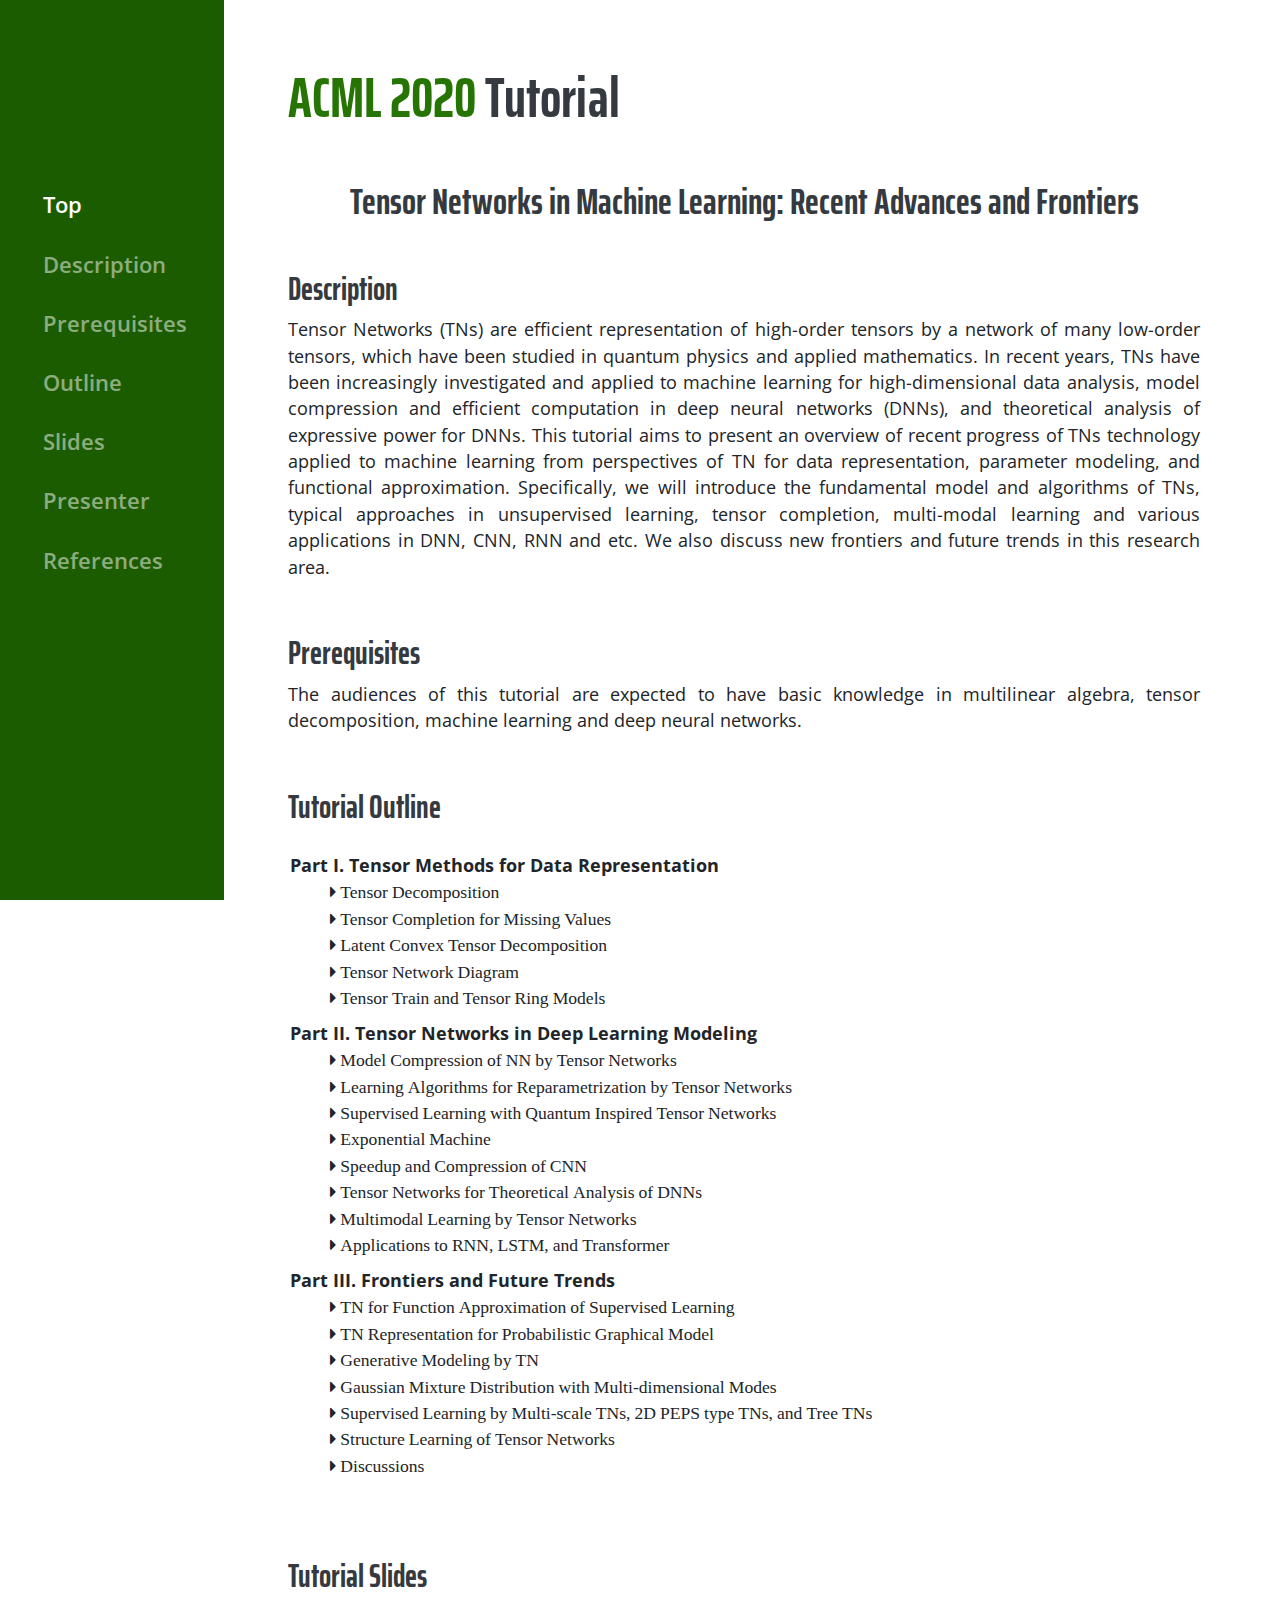
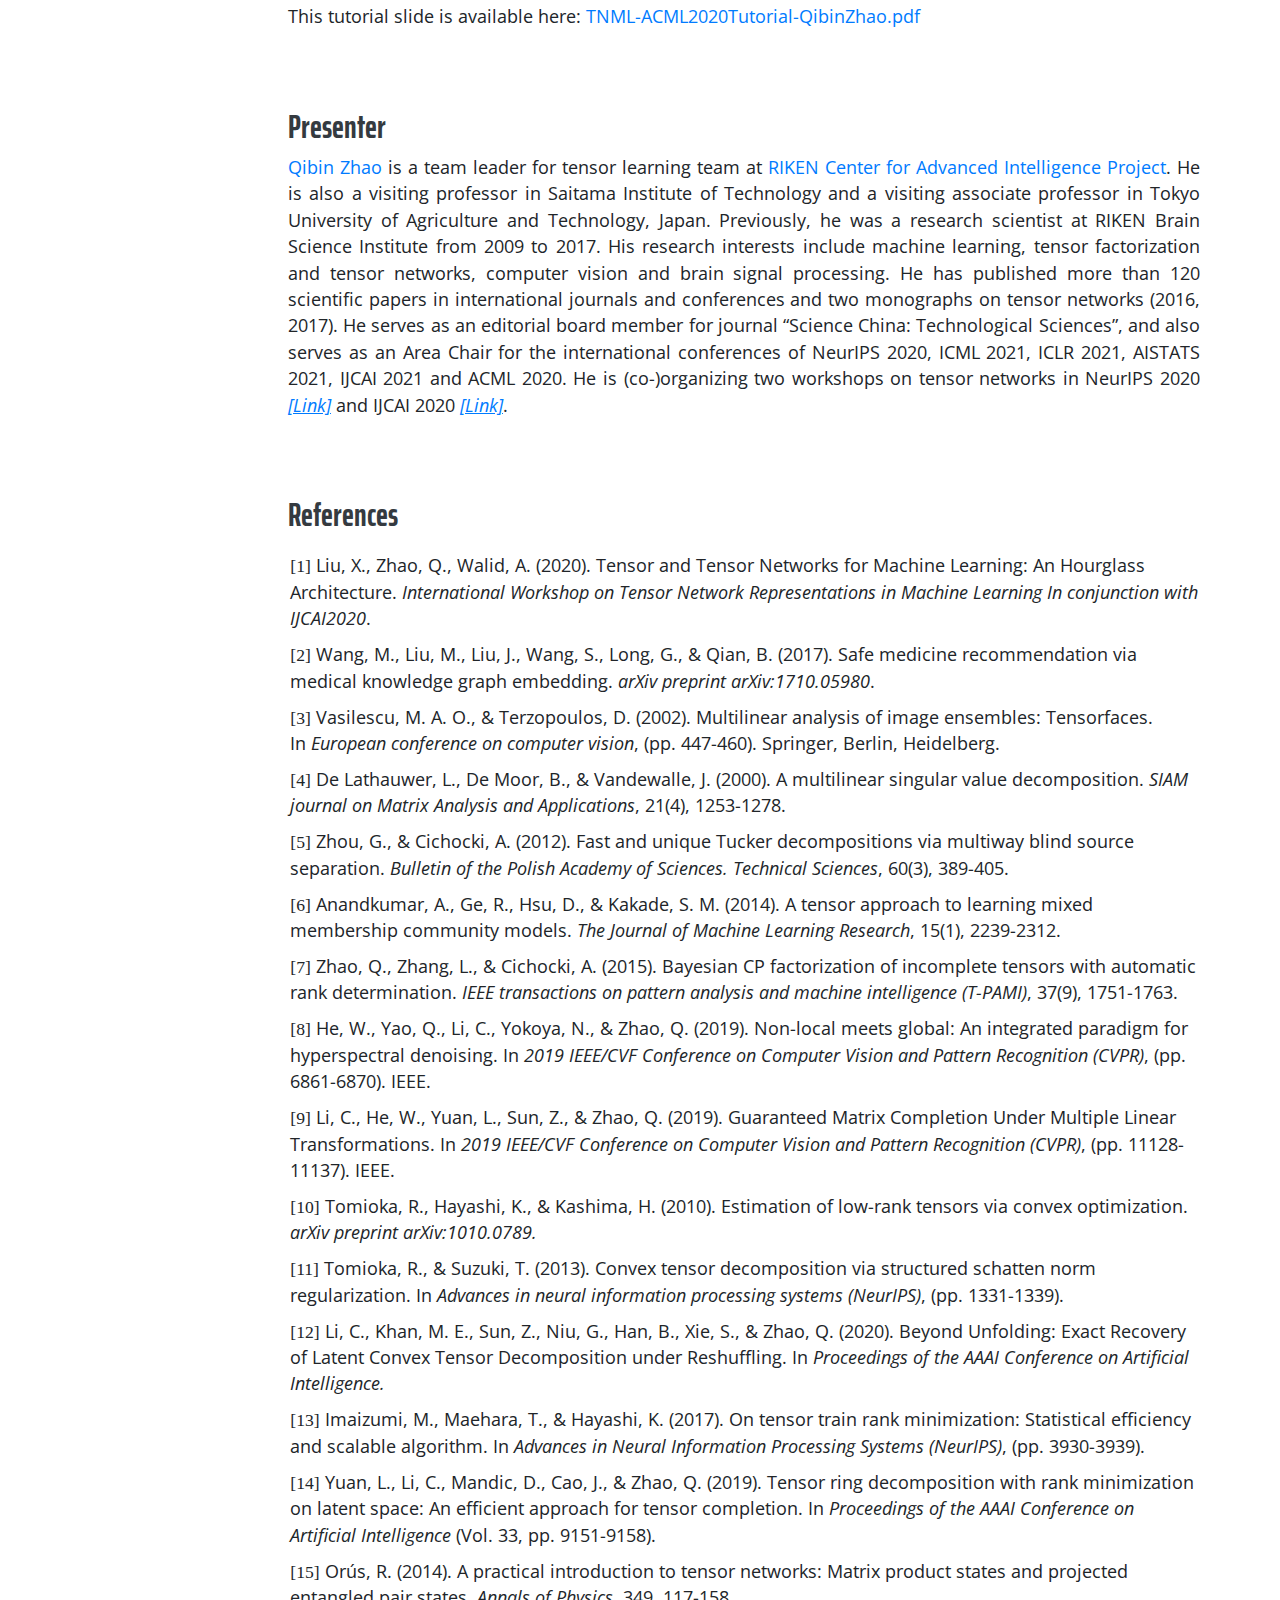
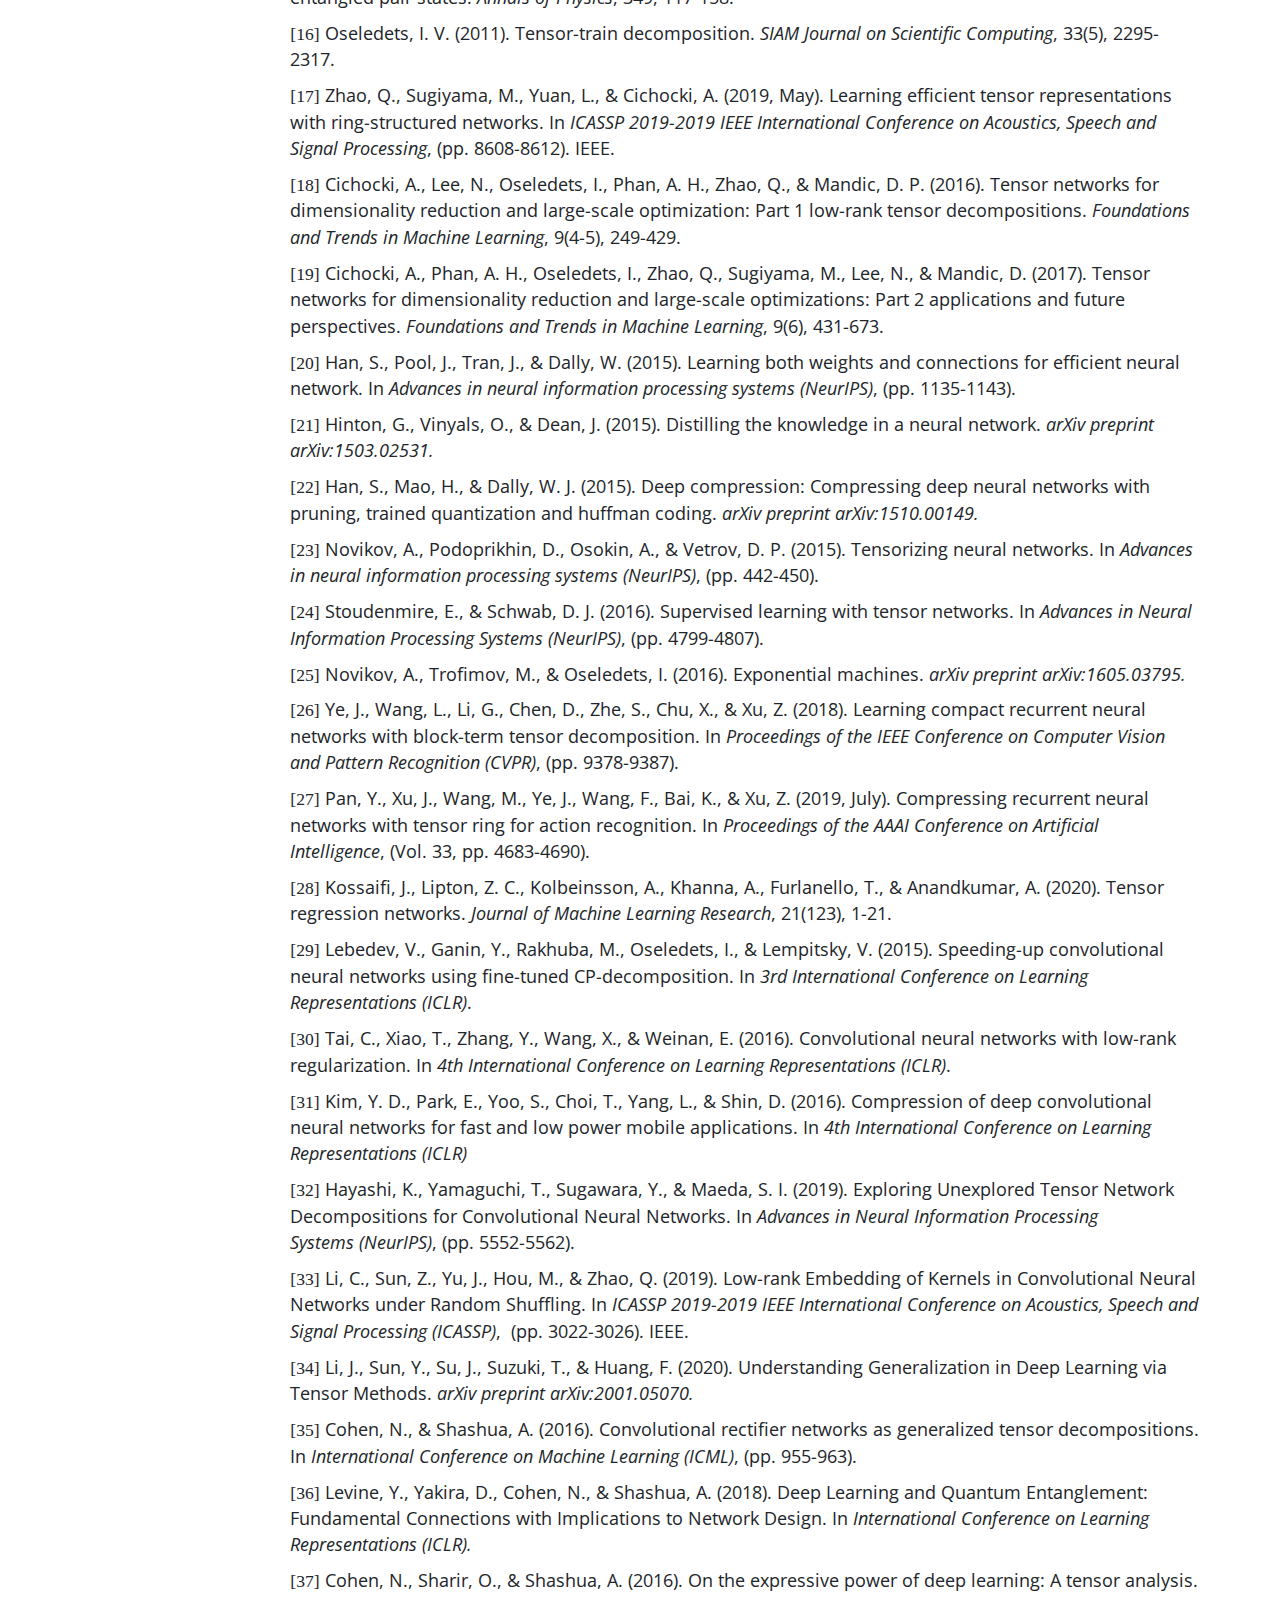
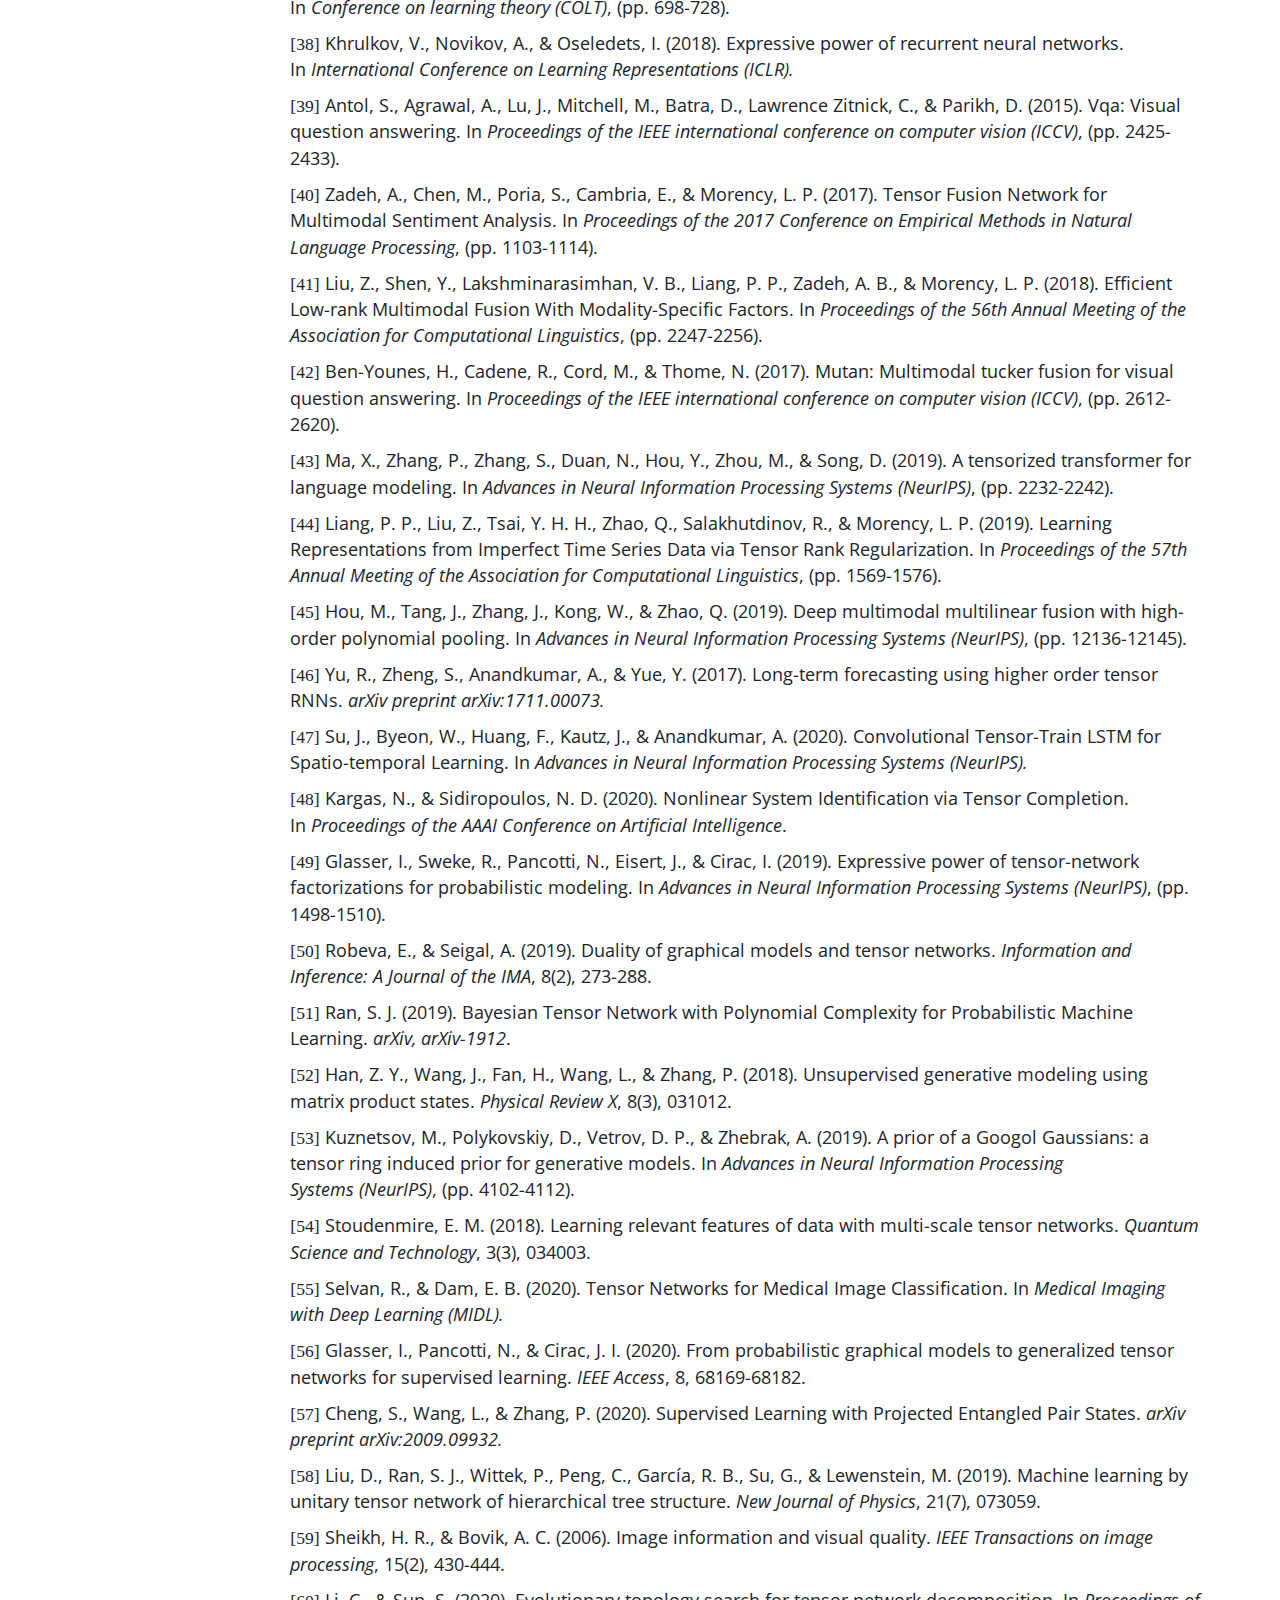
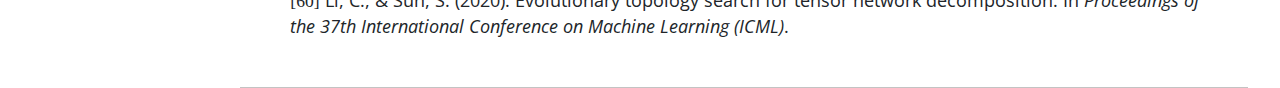
<file: ACML2020_Tutorial/index.html>
<!DOCTYPE html>
<html lang="en">

  <head>

    <meta charset="utf-8">
    <meta name="viewport" content="width=device-width, initial-scale=1, shrink-to-fit=no">
    <meta name="description" content="">
    <meta name="author" content="">

    <title>ACML 2020 Tutorial</title>

    <!-- Bootstrap core CSS -->
    <link href="vendor/bootstrap/css/bootstrap.min.css" rel="stylesheet">

    <!-- Custom fonts for this template -->
    <link href="https://fonts.googleapis.com/css?family=Saira+Extra+Condensed:100,200,300,400,500,600,700,800,900" rel="stylesheet">
    <link href="https://fonts.googleapis.com/css?family=Open+Sans:300,300i,400,400i,600,600i,700,700i,800,800i" rel="stylesheet">
    <link href="vendor/font-awesome/css/font-awesome.min.css" rel="stylesheet">
    <link href="vendor/devicons/css/devicons.min.css" rel="stylesheet">
    <!-- fa 图标 -->
    <link href="vendor/simple-line-icons/css/simple-line-icons.css" rel="stylesheet">

    <!-- Custom styles for this template -->
    <link href="css/resume.css" rel="stylesheet">

  </head>

  <body id="container">

    <nav class="navbar navbar-expand-lg navbar-dark bg-primary fixed-top" id="sideNav">
      <a class="navbar-brand js-scroll-trigger" href="#page-top">        
      </a>
      <button class="navbar-toggler" type="button" data-toggle="collapse" data-target="#navbarSupportedContent" aria-controls="navbarSupportedContent" aria-expanded="false" aria-label="Toggle navigation">
        <span class="navbar-toggler-icon"></span>
      </button>
      <div class="collapse navbar-collapse" id="navbarSupportedContent">
        <ul class="navbar-nav">
          <li class="nav-item" style="margin-left: 0rem; font-size: 1rem;">
            <a class="nav-link js-scroll-trigger" href="#home"style="font-size: 1.4rem;">Top</a>
          </li>
          <li class="nav-item" style="margin-left: 0rem;">
            <a class="nav-link js-scroll-trigger" href="#description"style="font-size: 1.4rem;">Description</a>
          </li>
          <li class="nav-item" style="margin-left: 0rem;">
            <a class="nav-link js-scroll-trigger" href="#prerequisites"style="font-size: 1.4rem;">Prerequisites</a>
          </li>
          <li class="nav-item" style="margin-left: 0rem;">
            <a class="nav-link js-scroll-trigger" href="#outline" style="font-size: 1.4rem;">Outline</a>
          </li>
          <li class="nav-item" style="margin-left: 0rem;">
            <a class="nav-link js-scroll-trigger" href="#slides"style="font-size: 1.4rem;">Slides</a>
          </li>
          <li class="nav-item" style="margin-left: 0rem;">
            <a class="nav-link js-scroll-trigger" href="#presenter"style="font-size: 1.4rem;">Presenter</a>
          </li>
          <li class="nav-item" style="margin-left: 0rem;">
            <a class="nav-link js-scroll-trigger" href="#references"style="font-size: 1.4rem;">References</a>
          </li>
        </ul>
      </div>
    </nav>

    <div class="container-fluid p-0">

      <!-- =======================ACML 2020 Tutorial=========================== -->
      <section class="resume-section p-3 p-lg-5 d-flex flex-column" id="home">
        <div class="my-auto">

          <div class="subheading mb-5">
            <h2><a style="color: #267504;" href="http://www.acml-conf.org/2020/" target="_blank">ACML 2020</a> Tutorial</h2>
          </div>

          <h3 style="text-align: center;">Tensor Networks in Machine Learning: Recent Advances and Frontiers</h3>
          
          <!-- <h4><br>Speaker</h4>
          <p><a href="https://qibinzhao.github.io" target="_blank">Qibin Zhao (RIKEN AIP)</a></p> -->

          <section id="description">
            <h4><br>Description</h4>
            <p>Tensor Networks (TNs) are efficient representation of high-order tensors by a network of many low-order tensors, which have been studied in quantum physics and applied mathematics. In recent years, TNs have been increasingly investigated and applied to machine learning for high-dimensional data analysis, model compression and efficient computation in deep neural networks (DNNs), and theoretical analysis of expressive power for DNNs. This tutorial aims to present an overview of recent progress of TNs technology applied to machine learning from perspectives of TN for data representation, parameter modeling, and functional approximation. Specifically, we will introduce the fundamental model and algorithms of TNs, typical approaches in unsupervised learning, tensor completion, multi-modal learning and various applications in DNN, CNN, RNN and etc. We also discuss new frontiers and future trends in this research area.</p>
          </section>

          <section id="prerequisites">
            <h4><br>Prerequisites</h4>
            <p>The audiences of this tutorial are expected to have basic knowledge in multilinear algebra, tensor decomposition, machine learning and deep neural networks.</p>
          </section>

          <!-- <h4><a style="color: #267504;">More information is coming soon.</a></h4><br> -->

          <section id="outline">
            <h4><br>Tutorial Outline</h4>
            <p>
	            <ul class="fa-ul mb-0">
	              <li align="left"><b>Part I. Tensor Methods for Data Representation</b><br>
	              	<ol class="fa fa-caret-right"> Tensor Decomposition</ol><br>
	              	<ol class="fa fa-caret-right"> Tensor Completion for Missing Values</ol><br>
	              	<ol class="fa fa-caret-right"> Latent Convex Tensor Decomposition</ol><br>
	              	<ol class="fa fa-caret-right"> Tensor Network Diagram</ol><br>
	              	<ol class="fa fa-caret-right"> Tensor Train and Tensor Ring Models</ol>
	              </li>

	              <li align="left"><b>Part II. Tensor Networks in Deep Learning Modeling</b><br>
	              	<ol class="fa fa-caret-right"> Model Compression of NN by Tensor Networks</ol><br>
	              	<ol class="fa fa-caret-right"> Learning Algorithms for Reparametrization by Tensor Networks</ol><br>
	              	<ol class="fa fa-caret-right"> Supervised Learning with Quantum Inspired Tensor Networks</ol><br>
	              	<ol class="fa fa-caret-right"> Exponential Machine</ol><br>
	              	<ol class="fa fa-caret-right"> Speedup and Compression of CNN</ol><br>
	              	<ol class="fa fa-caret-right"> Tensor Networks for Theoretical Analysis of DNNs</ol><br>
	              	<ol class="fa fa-caret-right"> Multimodal Learning by Tensor Networks</ol><br>
	              	<ol class="fa fa-caret-right"> Applications to RNN, LSTM, and Transformer</ol><br>
	              </li>

	              <li align="left"><b>Part III. Frontiers and Future Trends</b><br>
	              	<ol class="fa fa-caret-right"> TN for Function Approximation of Supervised Learning</ol><br>
	              	<ol class="fa fa-caret-right"> TN Representation for Probabilistic Graphical Model</ol><br>
	              	<ol class="fa fa-caret-right"> Generative Modeling by TN</ol><br>
	              	<ol class="fa fa-caret-right"> Gaussian Mixture Distribution with Multi-dimensional Modes</ol><br>
	              	<ol class="fa fa-caret-right"> Supervised Learning by Multi-scale TNs, 2D PEPS type TNs, and Tree TNs</ol><br>
	              	<!-- <ol class="fa fa-caret-right"> Supervised Learning by 2D PEPS Type Tensor Networks</ol><br>
	              	<ol class="fa fa-caret-right"> Supervised Learning by Tree Tensor Networks</ol><br> -->
	              	<ol class="fa fa-caret-right"> Structure Learning of Tensor Networks</ol><br>
	              	<ol class="fa fa-caret-right"> Discussions</ol>
	              </li>

	             </ul>
              	<br>
             </p>

            
          </section>
          

          <section id="slides">
            <h4><br>Tutorial Slides</h4>
            <p>This tutorial slide is available here: <a href="./TNML-ACML2020Tutorial-QibinZhao.pdf" target="_blank"> TNML-ACML2020Tutorial-QibinZhao.pdf</a></p>
          </section><br>
          
          <section id="presenter">
            <h4><br>Presenter</h4>
            <p><a href="https://qibinzhao.github.io" target="_blank">Qibin Zhao</a> is a team leader for tensor learning team at <a href="https://aip.riken.jp/labs/generic_tech/tensor_learn/" target="_blank">RIKEN Center for Advanced Intelligence Project</a>. He is also a visiting professor in Saitama Institute of Technology and a visiting associate professor in Tokyo University of Agriculture and Technology, Japan. Previously, he was a research scientist at RIKEN Brain Science Institute from 2009 to 2017.  His research interests include machine learning, tensor factorization and tensor networks, computer vision and brain signal processing. He has published more than 120 scientific papers in international journals and conferences and two monographs on tensor networks (2016, 2017). He serves as an editorial board member for journal “Science China: Technological Sciences”, and also serves as an Area Chair for the international conferences of NeurIPS 2020, ICML 2021, ICLR 2021, AISTATS 2021, IJCAI 2021 and ACML 2020. He is (co-)organizing two workshops on tensor networks in NeurIPS 2020 <a href="https://tensorworkshop.github.io/NeurIPS2020/" target="_blank"><i><u>[Link]</u></i></a> and IJCAI 2020 <a href="https://tensorworkshop.github.io/2020/" target="_blank"><i><u>[Link]</u></i></a>.</p>
          </section><br>
          
          
          <!-- =======================References=========================== -->
	      <section id="references">
	        <div class="my-auto">
	          <!-- <div class="subheading mb-3"><a href="./publications/TLT-PublicationList.pdf" target="_blank">Full publication list</a></div> -->

	          <h4><br>References</h4>
	          <ul class="fa-ul mb-0">
	          	<!----------------------------------------------------------------->
	            <li align="left"><i class="fa">[1]</i> 
	            	Liu, X., Zhao, Q., Walid, A. (2020). Tensor and Tensor Networks for Machine Learning: An Hourglass Architecture. <i>International Workshop on Tensor Network Representations in Machine Learning In conjunction with IJCAI2020</i>.
	            </li>
	            <!----------------------------------------------------------------->
	            <li align="left"><i class="fa">[2]</i> 
	            	Wang, M., Liu, M., Liu, J., Wang, S., Long, G., & Qian, B. (2017). Safe medicine recommendation via medical knowledge graph embedding. <i>arXiv preprint arXiv:1710.05980</i>.
	            </li>
	           
	            <!----------------------------------------------------------------->
	            <li align="left"><i class="fa">[3]</i>
	            	Vasilescu, M. A. O., & Terzopoulos, D. (2002). Multilinear analysis of image ensembles: Tensorfaces. In <i>European conference on computer vision</i>, (pp. 447-460). Springer, Berlin, Heidelberg.

	            </li>
	            <!----------------------------------------------------------------->
	            <li align="left"><i class="fa">[4]</i>
	            	De Lathauwer, L., De Moor, B., & Vandewalle, J. (2000). A multilinear singular value decomposition. <i>SIAM journal on Matrix Analysis and Applications</i>, 21(4), 1253-1278.


	            </li>
	            <!----------------------------------------------------------------->
	            <li align="left"><i class="fa">[5]</i>
	            	Zhou, G., & Cichocki, A. (2012). Fast and unique Tucker decompositions via multiway blind source separation. <i>Bulletin of the Polish Academy of Sciences. Technical Sciences</i>, 60(3), 389-405.


	            </li>
	            <!----------------------------------------------------------------->
	            <li align="left"><i class="fa">[6]</i>
	            	Anandkumar, A., Ge, R., Hsu, D., & Kakade, S. M. (2014). A tensor approach to learning mixed membership community models. <i>The Journal of Machine Learning Research</i>, 15(1), 2239-2312.

	            </li>
	            <!----------------------------------------------------------------->
	            <li align="left"><i class="fa">[7]</i>
	            	Zhao, Q., Zhang, L., & Cichocki, A. (2015). Bayesian CP factorization of incomplete tensors with automatic rank determination. <i>IEEE transactions on pattern analysis and machine intelligence (T-PAMI)</i>, 37(9), 1751-1763.


	            </li>
	            <!----------------------------------------------------------------->
	            <li align="left"><i class="fa">[8]</i>
	            	He, W., Yao, Q., Li, C., Yokoya, N., & Zhao, Q. (2019). Non-local meets global: An integrated paradigm for hyperspectral denoising. In <i>2019 IEEE/CVF Conference on Computer Vision and Pattern Recognition (CVPR)</i>, (pp. 6861-6870). IEEE.


	            </li>
	            <!----------------------------------------------------------------->
	            <li align="left"><i class="fa">[9]</i>
	            	Li, C., He, W., Yuan, L., Sun, Z., & Zhao, Q. (2019). Guaranteed Matrix Completion Under Multiple Linear Transformations. In <i>2019 IEEE/CVF Conference on Computer Vision and Pattern Recognition (CVPR)</i>, (pp. 11128-11137). IEEE.

	            </li>
	            <!----------------------------------------------------------------->
	            <li align="left"><i class="fa">[10]</i>
	            	Tomioka, R., Hayashi, K., & Kashima, H. (2010). Estimation of low-rank tensors via convex optimization. <i>arXiv preprint arXiv:1010.0789.</i>

	            </li>
	            <!----------------------------------------------------------------->
	            <li align="left"><i class="fa">[11]</i>
	            	Tomioka, R., & Suzuki, T. (2013). Convex tensor decomposition via structured schatten norm regularization. In <i>Advances in neural information processing systems (NeurIPS)</i>, (pp. 1331-1339).

	            </li>
	            <!----------------------------------------------------------------->
	            <li align="left"><i class="fa">[12]</i>
	            	Li, C., Khan, M. E., Sun, Z., Niu, G., Han, B., Xie, S., & Zhao, Q. (2020). Beyond Unfolding: Exact Recovery of Latent Convex Tensor Decomposition under Reshuffling. In <i>Proceedings of the AAAI Conference on Artificial Intelligence.</i>

	            </li>
	            <!----------------------------------------------------------------->
	            <li align="left"><i class="fa">[13]</i>
	            	Imaizumi, M., Maehara, T., & Hayashi, K. (2017). On tensor train rank minimization: Statistical efficiency and scalable algorithm. In <i>Advances in Neural Information Processing Systems (NeurIPS)</i>, (pp. 3930-3939).

	            </li>
	            <!----------------------------------------------------------------->
	            <li align="left"><i class="fa">[14]</i>
	            	Yuan, L., Li, C., Mandic, D., Cao, J., & Zhao, Q. (2019). Tensor ring decomposition with rank minimization on latent space: An efficient approach for tensor completion. In <i>Proceedings of the AAAI Conference on Artificial Intelligence</i> (Vol. 33, pp. 9151-9158).

	            </li>
	            <!----------------------------------------------------------------->
	            <li align="left"><i class="fa">[15]</i>
	            	Orús, R. (2014). A practical introduction to tensor networks: Matrix product states and projected entangled pair states. <i>Annals of Physics</i>, 349, 117-158.

	            </li>
	            <!----------------------------------------------------------------->
	            <li align="left"><i class="fa">[16]</i>
	            	Oseledets, I. V. (2011). Tensor-train decomposition. <i>SIAM Journal on Scientific Computing</i>, 33(5), 2295-2317.


	            </li>
	            <!----------------------------------------------------------------->
	            <li align="left"><i class="fa">[17]</i>
	            	Zhao, Q., Sugiyama, M., Yuan, L., & Cichocki, A. (2019, May). Learning efficient tensor representations with ring-structured networks. In <i>ICASSP 2019-2019 IEEE International Conference on Acoustics, Speech and Signal Processing</i>, (pp. 8608-8612). IEEE.

	            </li>
	            <!----------------------------------------------------------------->
	            <li align="left"><i class="fa">[18]</i>
	            	Cichocki, A., Lee, N., Oseledets, I., Phan, A. H., Zhao, Q., & Mandic, D. P. (2016). Tensor networks for dimensionality reduction and large-scale optimization: Part 1 low-rank tensor decompositions. <i>Foundations and Trends in Machine Learning</i>, 9(4-5), 249-429.

	            </li>
	            <!----------------------------------------------------------------->
	            <li align="left"><i class="fa">[19]</i>
	            	Cichocki, A., Phan, A. H., Oseledets, I., Zhao, Q., Sugiyama, M., Lee, N., & Mandic, D. (2017). Tensor networks for dimensionality reduction and large-scale optimizations: Part 2 applications and future perspectives. <i>Foundations and Trends in Machine Learning</i>, 9(6), 431-673.

	            </li>
	            <!----------------------------------------------------------------->
	            <li align="left"><i class="fa">[20]</i>
	            	Han, S., Pool, J., Tran, J., & Dally, W. (2015). Learning both weights and connections for efficient neural network. In <i>Advances in neural information processing systems (NeurIPS)</i>, (pp. 1135-1143).

	            </li>
	            <!----------------------------------------------------------------->
	            <li align="left"><i class="fa">[21]</i>
	            	Hinton, G., Vinyals, O., & Dean, J. (2015). Distilling the knowledge in a neural network. <i>arXiv preprint arXiv:1503.02531.</i>

	            </li>
	            <!----------------------------------------------------------------->
	            <li align="left"><i class="fa">[22]</i>
	            	Han, S., Mao, H., & Dally, W. J. (2015). Deep compression: Compressing deep neural networks with pruning, trained quantization and huffman coding. <i>arXiv preprint arXiv:1510.00149.</i>

	            </li>
	            <!----------------------------------------------------------------->
	            <li align="left"><i class="fa">[23]</i>
	            	Novikov, A., Podoprikhin, D., Osokin, A., & Vetrov, D. P. (2015). Tensorizing neural networks. In <i>Advances in neural information processing systems (NeurIPS)</i>, (pp. 442-450).
	            </li>
	            <!----------------------------------------------------------------->
	            <li align="left"><i class="fa">[24]</i>
	            	Stoudenmire, E., & Schwab, D. J. (2016). Supervised learning with tensor networks. In <i>Advances in Neural Information Processing Systems (NeurIPS)</i>, (pp. 4799-4807).
	            </li>
	            <!----------------------------------------------------------------->
	            <li align="left"><i class="fa">[25]</i>
	            	Novikov, A., Trofimov, M., & Oseledets, I. (2016). Exponential machines. <i>arXiv preprint arXiv:1605.03795.</i>
	            </li>
	            <!----------------------------------------------------------------->
	            <li align="left"><i class="fa">[26]</i>
	            	Ye, J., Wang, L., Li, G., Chen, D., Zhe, S., Chu, X., & Xu, Z. (2018). Learning compact recurrent neural networks with block-term tensor decomposition. In <i>Proceedings of the IEEE Conference on Computer Vision and Pattern Recognition (CVPR)</i>, (pp. 9378-9387).
	            </li>
	            <!----------------------------------------------------------------->
	            <li align="left"><i class="fa">[27]</i>
	            	Pan, Y., Xu, J., Wang, M., Ye, J., Wang, F., Bai, K., & Xu, Z. (2019, July). Compressing recurrent neural networks with tensor ring for action recognition. In <i>Proceedings of the AAAI Conference on Artificial Intelligence</i>, (Vol. 33, pp. 4683-4690).
	            </li>
	            <!----------------------------------------------------------------->
	            <li align="left"><i class="fa">[28]</i>
	            	Kossaifi, J., Lipton, Z. C., Kolbeinsson, A., Khanna, A., Furlanello, T., & Anandkumar, A. (2020). Tensor regression networks. <i>Journal of Machine Learning Research</i>, 21(123), 1-21.
	            </li>
	            <!----------------------------------------------------------------->
	            <li align="left"><i class="fa">[29]</i>
	            	Lebedev, V., Ganin, Y., Rakhuba, M., Oseledets, I., & Lempitsky, V. (2015). Speeding-up convolutional neural networks using fine-tuned CP-decomposition. In <i>3rd International Conference on Learning Representations (ICLR)</i>.
	            </li>
	            <!----------------------------------------------------------------->
	            <li align="left"><i class="fa">[30]</i>
	            	Tai, C., Xiao, T., Zhang, Y., Wang, X., & Weinan, E. (2016). Convolutional neural networks with low-rank regularization. In <i>4th International Conference on Learning Representations (ICLR)</i>.
	            </li>
	            <!----------------------------------------------------------------->
	            <li align="left"><i class="fa">[31]</i>
	            	Kim, Y. D., Park, E., Yoo, S., Choi, T., Yang, L., & Shin, D. (2016). Compression of deep convolutional neural networks for fast and low power mobile applications. In <i>4th International Conference on Learning Representations (ICLR)</i>
	            </li>
	            <!----------------------------------------------------------------->
	            <li align="left"><i class="fa">[32]</i>
	            	Hayashi, K., Yamaguchi, T., Sugawara, Y., & Maeda, S. I. (2019). Exploring Unexplored Tensor Network Decompositions for Convolutional Neural Networks. In <i>Advances in Neural Information Processing Systems (NeurIPS)</i>, (pp. 5552-5562).
	            </li>
	            <!----------------------------------------------------------------->
	            <li align="left"><i class="fa">[33]</i>
	            	Li, C., Sun, Z., Yu, J., Hou, M., & Zhao, Q. (2019). Low-rank Embedding of Kernels in Convolutional Neural Networks under Random Shuffling. In <i>ICASSP 2019-2019 IEEE International Conference on Acoustics, Speech and Signal Processing (ICASSP)</i>,  (pp. 3022-3026). IEEE.
	            </li>
	            <!----------------------------------------------------------------->
	            <li align="left"><i class="fa">[34]</i>
	            	Li, J., Sun, Y., Su, J., Suzuki, T., & Huang, F. (2020). Understanding Generalization in Deep Learning via Tensor Methods. <i>arXiv preprint arXiv:2001.05070.</i>
	            </li>
	            <!----------------------------------------------------------------->
	            <li align="left"><i class="fa">[35]</i>
	            	Cohen, N., & Shashua, A. (2016). Convolutional rectifier networks as generalized tensor decompositions. In <i>International Conference on Machine Learning (ICML)</i>, (pp. 955-963).
	            </li>
	            <!----------------------------------------------------------------->
	            <li align="left"><i class="fa">[36]</i>
	            	Levine, Y., Yakira, D., Cohen, N., & Shashua, A. (2018). Deep Learning and Quantum Entanglement: Fundamental Connections with Implications to Network Design. In <i>International Conference on Learning Representations (ICLR).</i>
	            </li>
	            <!----------------------------------------------------------------->
	            <li align="left"><i class="fa">[37]</i>
	            	Cohen, N., Sharir, O., & Shashua, A. (2016). On the expressive power of deep learning: A tensor analysis. In <i>Conference on learning theory (COLT)</i>, (pp. 698-728).
	            </li>
	            <!----------------------------------------------------------------->
	            <li align="left"><i class="fa">[38]</i>
	            	Khrulkov, V., Novikov, A., & Oseledets, I. (2018). Expressive power of recurrent neural networks. In <i>International Conference on Learning Representations (ICLR).</i>
	            </li>
	            <!----------------------------------------------------------------->
	            <li align="left"><i class="fa">[39]</i>
	            	Antol, S., Agrawal, A., Lu, J., Mitchell, M., Batra, D., Lawrence Zitnick, C., & Parikh, D. (2015). Vqa: Visual question answering. In <i>Proceedings of the IEEE international conference on computer vision (ICCV)</i>, (pp. 2425-2433).
	            </li>
	            <!----------------------------------------------------------------->
	            <li align="left"><i class="fa">[40]</i>
	            	Zadeh, A., Chen, M., Poria, S., Cambria, E., & Morency, L. P. (2017). Tensor Fusion Network for Multimodal Sentiment Analysis. In <i>Proceedings of the 2017 Conference on Empirical Methods in Natural Language Processing</i>, (pp. 1103-1114).
	            </li>
	            <!----------------------------------------------------------------->
	            <li align="left"><i class="fa">[41]</i>
	            	Liu, Z., Shen, Y., Lakshminarasimhan, V. B., Liang, P. P., Zadeh, A. B., & Morency, L. P. (2018). Efficient Low-rank Multimodal Fusion With Modality-Specific Factors. In <i>Proceedings of the 56th Annual Meeting of the Association for Computational Linguistics</i>, (pp. 2247-2256).
	            </li>
	            <!----------------------------------------------------------------->
	            <li align="left"><i class="fa">[42]</i>
	            	Ben-Younes, H., Cadene, R., Cord, M., & Thome, N. (2017). Mutan: Multimodal tucker fusion for visual question answering. In <i>Proceedings of the IEEE international conference on computer vision (ICCV)</i>, (pp. 2612-2620).
	            </li>
	            <!----------------------------------------------------------------->
	            <li align="left"><i class="fa">[43]</i>
	            	Ma, X., Zhang, P., Zhang, S., Duan, N., Hou, Y., Zhou, M., & Song, D. (2019). A tensorized transformer for language modeling. In <i>Advances in Neural Information Processing Systems (NeurIPS)</i>, (pp. 2232-2242).
	            </li>
	            <!----------------------------------------------------------------->
	            <li align="left"><i class="fa">[44]</i>
	            	Liang, P. P., Liu, Z., Tsai, Y. H. H., Zhao, Q., Salakhutdinov, R., & Morency, L. P. (2019). Learning Representations from Imperfect Time Series Data via Tensor Rank Regularization. In <i>Proceedings of the 57th Annual Meeting of the Association for Computational Linguistics</i>, (pp. 1569-1576).
	            </li>
	            <!----------------------------------------------------------------->
	            <li align="left"><i class="fa">[45]</i>
	            	Hou, M., Tang, J., Zhang, J., Kong, W., & Zhao, Q. (2019). Deep multimodal multilinear fusion with high-order polynomial pooling. In <i>Advances in Neural Information Processing Systems (NeurIPS)</i>, (pp. 12136-12145).
	            </li>
	            <!----------------------------------------------------------------->
	            <li align="left"><i class="fa">[46]</i>
	            	Yu, R., Zheng, S., Anandkumar, A., & Yue, Y. (2017). Long-term forecasting using higher order tensor RNNs. <i>arXiv preprint arXiv:1711.00073.</i>
	            </li>
	            <!----------------------------------------------------------------->
	            <li align="left"><i class="fa">[47]</i>
	            	Su, J., Byeon, W., Huang, F., Kautz, J., & Anandkumar, A. (2020). Convolutional Tensor-Train LSTM for Spatio-temporal Learning. In <i>Advances in Neural Information Processing Systems (NeurIPS).</i>
	            </li>
	            <!----------------------------------------------------------------->
	            <li align="left"><i class="fa">[48]</i>
	            	Kargas, N., & Sidiropoulos, N. D. (2020). Nonlinear System Identification via Tensor Completion. In <i>Proceedings of the AAAI Conference on Artificial Intelligence</i>.
	            </li>
	            <!----------------------------------------------------------------->
	            <li align="left"><i class="fa">[49]</i>
	            	Glasser, I., Sweke, R., Pancotti, N., Eisert, J., & Cirac, I. (2019). Expressive power of tensor-network factorizations for probabilistic modeling. In <i>Advances in Neural Information Processing Systems (NeurIPS)</i>, (pp. 1498-1510).
	            </li>
	            <!----------------------------------------------------------------->
	            <li align="left"><i class="fa">[50]</i>
	            	Robeva, E., & Seigal, A. (2019). Duality of graphical models and tensor networks. <i>Information and Inference: A Journal of the IMA</i>, 8(2), 273-288.
	            </li>
	            <!----------------------------------------------------------------->
	            <li align="left"><i class="fa">[51]</i>
	            	Ran, S. J. (2019). Bayesian Tensor Network with Polynomial Complexity for Probabilistic Machine Learning. <i>arXiv, arXiv-1912</i>.
	            </li>
	            <!----------------------------------------------------------------->
	            <li align="left"><i class="fa">[52]</i>
	            	Han, Z. Y., Wang, J., Fan, H., Wang, L., & Zhang, P. (2018). Unsupervised generative modeling using matrix product states. <i>Physical Review X</i>, 8(3), 031012.
	            </li>
	            <!----------------------------------------------------------------->
	            <li align="left"><i class="fa">[53]</i>
	            	Kuznetsov, M., Polykovskiy, D., Vetrov, D. P., & Zhebrak, A. (2019). A prior of a Googol Gaussians: a tensor ring induced prior for generative models. In <i>Advances in Neural Information Processing Systems (NeurIPS)</i>, (pp. 4102-4112).
	            </li>
	            <!----------------------------------------------------------------->
	            <li align="left"><i class="fa">[54]</i>
	            	Stoudenmire, E. M. (2018). Learning relevant features of data with multi-scale tensor networks. <i>Quantum Science and Technology</i>, 3(3), 034003.
	            </li>
	            <!----------------------------------------------------------------->
	            <li align="left"><i class="fa">[55]</i>
	            	Selvan, R., & Dam, E. B. (2020). Tensor Networks for Medical Image Classification. In <i>Medical Imaging with Deep Learning (MIDL).</i>
	            </li>
	            <!----------------------------------------------------------------->
	            <li align="left"><i class="fa">[56]</i>
	            	Glasser, I., Pancotti, N., & Cirac, J. I. (2020). From probabilistic graphical models to generalized tensor networks for supervised learning. <i>IEEE Access</i>, 8, 68169-68182.
	            </li>
	            <!----------------------------------------------------------------->
	            <li align="left"><i class="fa">[57]</i>
	            	Cheng, S., Wang, L., & Zhang, P. (2020). Supervised Learning with Projected Entangled Pair States. <i>arXiv preprint arXiv:2009.09932.</i>
	            </li>
	            <!----------------------------------------------------------------->
	            <li align="left"><i class="fa">[58]</i>
	            	Liu, D., Ran, S. J., Wittek, P., Peng, C., García, R. B., Su, G., & Lewenstein, M. (2019). Machine learning by unitary tensor network of hierarchical tree structure. <i>New Journal of Physics</i>, 21(7), 073059.
	            </li>
	            <!----------------------------------------------------------------->
	            <li align="left"><i class="fa">[59]</i>
	            	Sheikh, H. R., & Bovik, A. C. (2006). Image information and visual quality. <i>IEEE Transactions on image processing</i>, 15(2), 430-444.
	            </li>
	            <!----------------------------------------------------------------->
	            <li align="left"><i class="fa">[60]</i>
	            	Li, C., & Sun, S. (2020). Evolutionary topology search for tensor network decomposition. In <i>Proceedings of the 37th International Conference on Machine Learning (ICML)</i>.
	            </li>
	            <!---------------------------------------
	            <li align="left"><i class="fa">[2]</i>
	            	title<i>xxxx</i>
	            </li>
	            -------------------------->
	          </ul>
	        </div>
	      </section>

        </div>
      </section>

      

    </div>

    <!-- Bootstrap core JavaScript -->
    <script src="vendor/jquery/jquery.min.js"></script>
    <script src="vendor/bootstrap/js/bootstrap.bundle.min.js"></script>

    <!-- Plugin JavaScript -->
    <script src="vendor/jquery-easing/jquery.easing.min.js"></script>

    <!-- Custom scripts for this template -->
    <script src="js/resume.min.js"></script>

  </body>

</html>
</file>
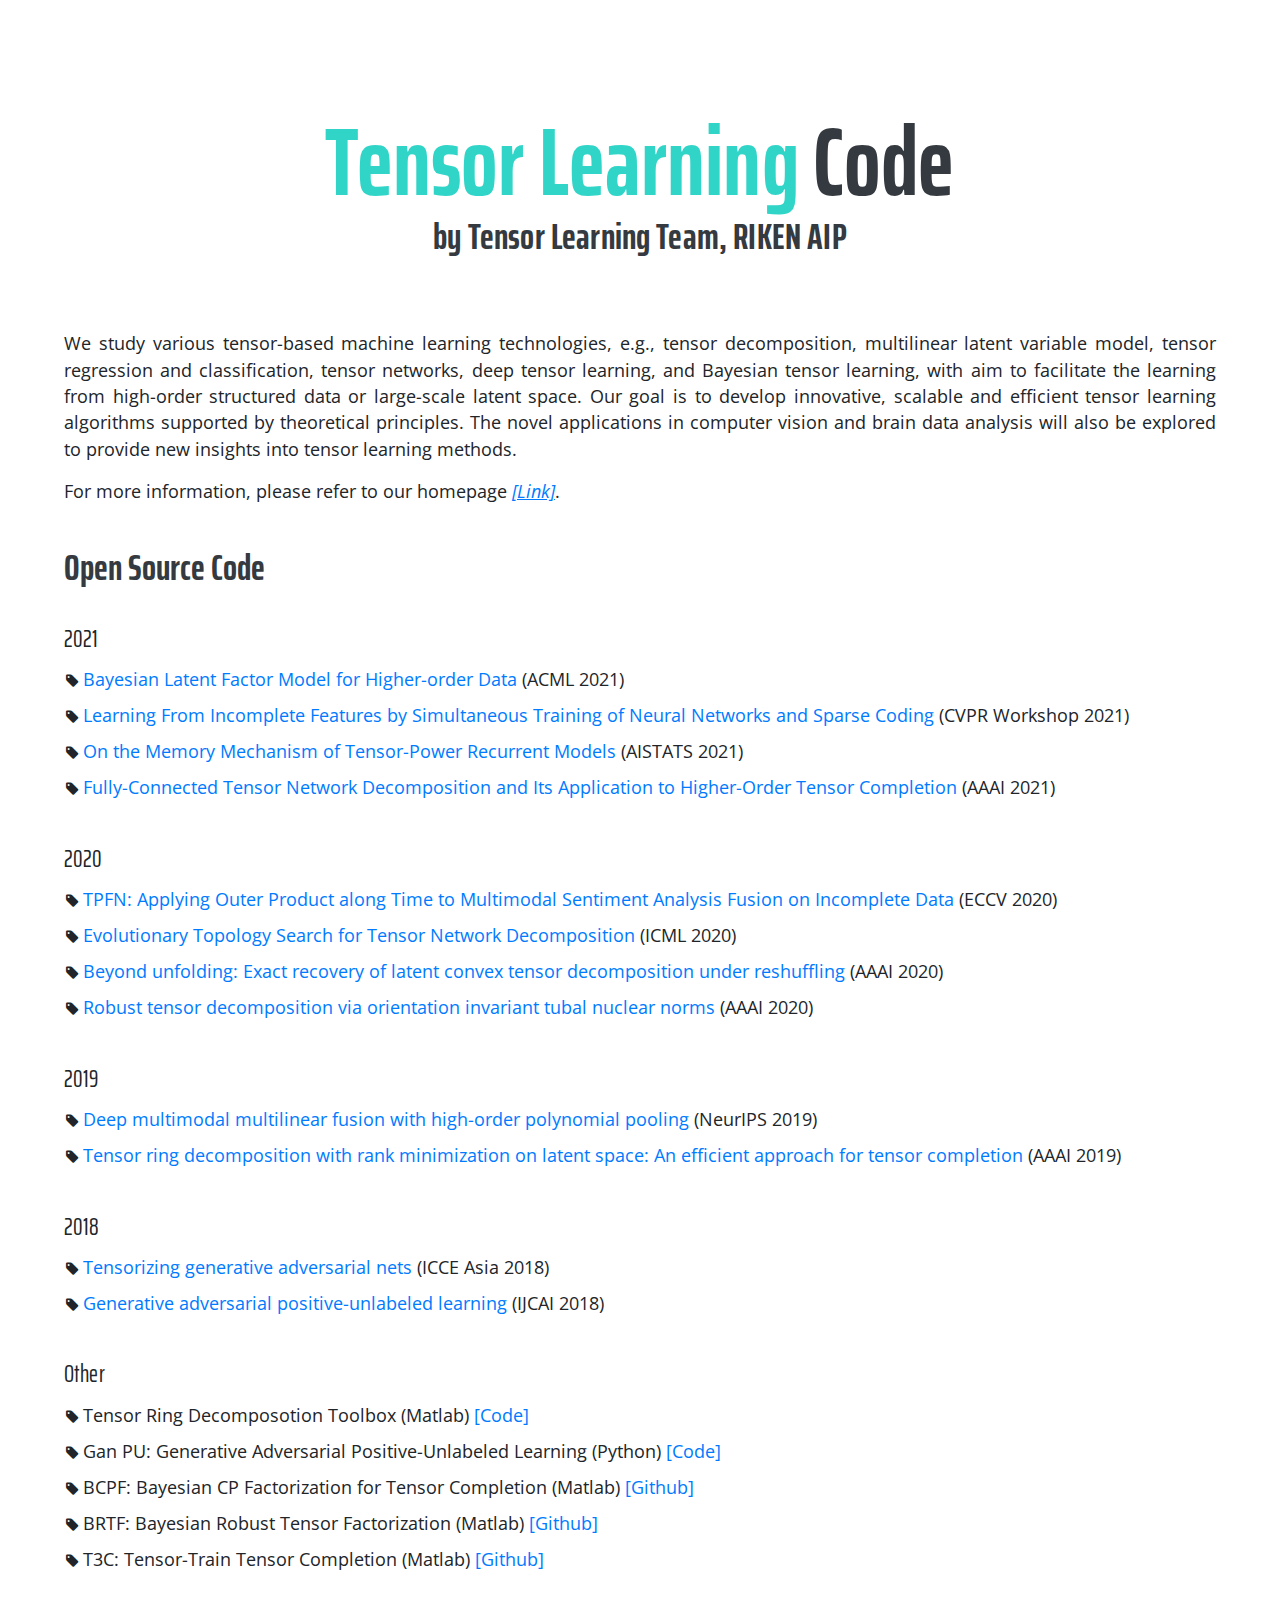
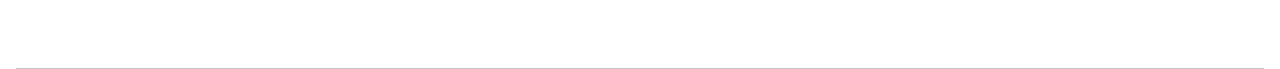
<file: codes/index.html>
<!DOCTYPE html>
<html lang="en">

  <head>

    <meta charset="utf-8">
    <meta name="viewport" content="width=device-width, initial-scale=1, shrink-to-fit=no">
    <meta name="description" content="">
    <meta name="author" content="">

    <title>TLT Codes</title>

    <!-- Bootstrap core CSS -->
    <link href="vendor/bootstrap/css/bootstrap.min.css" rel="stylesheet">

    <!-- Custom fonts for this template -->
    <link href="https://fonts.googleapis.com/css?family=Saira+Extra+Condensed:100,200,300,400,500,600,700,800,900" rel="stylesheet">
    <link href="https://fonts.googleapis.com/css?family=Open+Sans:300,300i,400,400i,600,600i,700,700i,800,800i" rel="stylesheet">
    <link href="vendor/font-awesome/css/font-awesome.min.css" rel="stylesheet">
    <link href="vendor/devicons/css/devicons.min.css" rel="stylesheet">
    <!-- fa 图标 -->
    <link href="vendor/simple-line-icons/css/simple-line-icons.css" rel="stylesheet">

    <!-- Custom styles for this template -->
    <link href="css/resume.css" rel="stylesheet">

  </head>

  <body id="container">

    

    <div class="container-fluid p-0">

      <!-- =======================TLT Codes=========================== -->
      <section class="resume-section p-3 p-lg-5 d-flex flex-column" id="home">
        <div class="my-auto">

          <div class="subheading mb-5">
            <h1 align="center"><a style="color: #30D5C8;">Tensor Learning </a> Code</h1>

          <h3 align="center">by Tensor Learning Team, RIKEN AIP</h3>
          </div>
          
          <!-- <h4><br>Speaker</h4>
          <p><a href="https://qibinzhao.github.io" target="_blank">Qibin Zhao (RIKEN AIP)</a></p> -->

          <section id="description">
            <!-- <h3><br>About Us</h3> -->
            <br>
            <p>We study various tensor-based machine learning technologies, e.g., tensor decomposition, multilinear latent variable model, tensor regression and classification, tensor networks, deep tensor learning, and Bayesian tensor learning, with aim to facilitate the learning from high-order structured data or large-scale latent space. Our goal is to develop innovative, scalable and efficient tensor learning algorithms supported by theoretical principles. The novel applications in computer vision and brain data analysis will also be explored to provide new insights into tensor learning methods. </p>
            <p>For more information, please refer to our homepage <a href="https://qibinzhao.github.io" target="_blank"><i><u>[Link]</u></i></a>.</p>
          </section>
          <br>


          <!-- <h4><a style="color: #267504;">More information is coming soon.</a></h4><br> -->          

          <section id="slides">
            <h3 class="mb-3">Open Source Code</h3>
          <!-------------------------2021------------------------------>
          <div class="subheading mb-0">2021</div>
          <ul class="fa-ul mb-0">
            <!----------------------------------------------------------------->
            <li align="left"><i class="fa fa-tag" style="font-size: 0.9rem;"></i>
              <a href="https://github.com/taozerui/TR_latent_factor" target="_blank">Bayesian Latent Factor Model for Higher-order Data </a>(ACML 2021)</li>
            <li align="left"><i class="fa fa-tag" style="font-size: 0.9rem;"></i>
              <a href="https://github.com/ccaiafa/SimultCodClass" target="_blank">Learning From Incomplete Features by Simultaneous Training of Neural Networks and Sparse Coding </a>(CVPR Workshop 2021)</li>
            <li align="left"><i class="fa fa-tag" style="font-size: 0.9rem;"></i>
              <a href="https://github.com/minogame/AISTATS_2021" target="_blank">On the Memory Mechanism of Tensor-Power Recurrent Models </a>(AISTATS 2021)</li>
            <li align="left"><i class="fa fa-tag" style="font-size: 0.9rem;"></i>
              <a href="https://yubangzheng.github.io/codes/code_FCTN_Decomposition.zip" target="_blank">Fully-Connected Tensor Network Decomposition and Its Application to Higher-Order Tensor Completion </a>(AAAI 2021)</li>
          </ul><br>
          

          <!-------------------------2020------------------------------>
          <div class="subheading mb-0">2020</div>
          <ul class="fa-ul mb-0">
            <!----------------------------------------------------------------->
            <li align="left"><i class="fa fa-tag" style="font-size: 0.9rem;"></i>
              <a href="https://qibinzhao.github.io/publications/ECCV2020_LiChao/TPFN.zip" target="_blank">TPFN: Applying Outer Product along Time to Multimodal Sentiment Analysis Fusion on Incomplete Data </a>(ECCV 2020)</li>
            <li align="left"><i class="fa fa-tag" style="font-size: 0.9rem;"></i>
              <a href="https://github.com/minogame/icml2020-TNGA" target="_blank">Evolutionary Topology Search for Tensor Network Decomposition </a>(ICML 2020)</li>
            <li align="left"><i class="fa fa-tag" style="font-size: 0.9rem;"></i>
              <a href="https://qibinzhao.github.io/publications/AAAI2020_LiChao/AAAI_2020_LiChao_code.zip" target="_blank">Beyond unfolding: Exact recovery of latent convex tensor decomposition under reshuffling </a>(AAAI 2020)</li>
            <li align="left"><i class="fa fa-tag" style="font-size: 0.9rem;"></i>
              <a href="https://qibinzhao.github.io/publications/OITNN_WangAndong/Code4OITNN_v0.1.zip" target="_blank">Robust tensor decomposition via orientation invariant tubal nuclear norms </a>(AAAI 2020)</li>
          </ul><br>

          <!-------------------------2019------------------------------>
          <div class="subheading mb-0">2019</div>
          <ul class="fa-ul mb-0">
            <!----------------------------------------------------------------->
            <li align="left"><i class="fa fa-tag" style="font-size: 0.9rem;"></i>
              <a href="https://qibinzhao.github.io/publications/NeurIPS_2019_HouMing/HPFN.zip" target="_blank">Deep multimodal multilinear fusion with high-order polynomial pooling </a>(NeurIPS 2019)</li>
            <li align="left"><i class="fa fa-tag" style="font-size: 0.9rem;"></i>
              <a href="https://github.com/yuanlonghao/TRLRF" target="_blank">Tensor ring decomposition with rank minimization on latent space: An efficient approach for tensor completion </a>(AAAI 2019)</li>
          </ul><br>

          <!-------------------------2018------------------------------>
          <div class="subheading mb-0">2018</div>
          <ul class="fa-ul mb-0">
            <!----------------------------------------------------------------->
            <li align="left"><i class="fa fa-tag" style="font-size: 0.9rem;"></i>
              <a href="https://github.com/xwcao/TGAN" target="_blank">Tensorizing generative adversarial nets </a>(ICCE Asia 2018)</li>
            <li align="left"><i class="fa fa-tag" style="font-size: 0.9rem;"></i>
              <a href="https://qibinzhao.github.io/publications/IJCAI_2018_HouMing/gen_pu_demo.zip" target="_blank">Generative adversarial positive-unlabeled learning </a>(IJCAI 2018)</li>
          </ul><br>

          <!-------------------------Other------------------------------>
          <div class="subheading mb-0">Other</div>
          <ul class="fa-ul mb-0">
          	<!----------------------------------------------------------------->
            <li align="left"><i class="fa fa-tag" style="font-size: 0.9rem;"></i>
              Tensor Ring Decomposotion Toolbox (Matlab)
              <a href="./documents/TR_Toolbox.zip" target="_blank">[Code]</a>
            </li>
            <!----------------------------------------------------------------->
            <li align="left"><i class="fa fa-tag" style="font-size: 0.9rem;"></i>
              Gan PU: Generative Adversarial Positive-Unlabeled Learning (Python)
              <a href="./documents/gen_pu_demo.zip" target="_blank">[Code]</a>
            </li>
            <!----------------------------------------------------------------->
            <li align="left"><i class="fa fa-tag" style="font-size: 0.9rem;"></i>
              BCPF: Bayesian CP Factorization for Tensor Completion (Matlab)
              <a href="https://github.com/qbzhao/BCPF" target="_blank">[Github]</a>
            </li>
            <!----------------------------------------------------------------->
            <li align="left"><i class="fa fa-tag" style="font-size: 0.9rem;"></i>
              BRTF: Bayesian Robust Tensor Factorization (Matlab)
              <a href="https://github.com/qbzhao/BRTF" target="_blank">[Github]</a>
            </li>
            <!----------------------------------------------------------------->
            <li align="left"><i class="fa fa-tag" style="font-size: 0.9rem;"></i>
              T3C: Tensor-Train Tensor Completion (Matlab)
              <a href="https://github.com/yuanlonghao/T3C_tensor_completion" target="_blank">[Github]</a>
            </li>
            <!----------------------------------------------------------------->
          </ul><br>


          </section><br>

        </div>
      </section>

      

    </div>

    <!-- Bootstrap core JavaScript -->
    <script src="vendor/jquery/jquery.min.js"></script>
    <script src="vendor/bootstrap/js/bootstrap.bundle.min.js"></script>

    <!-- Plugin JavaScript -->
    <script src="vendor/jquery-easing/jquery.easing.min.js"></script>

    <!-- Custom scripts for this template -->
    <script src="js/resume.min.js"></script>

  </body>

</html>
</file>
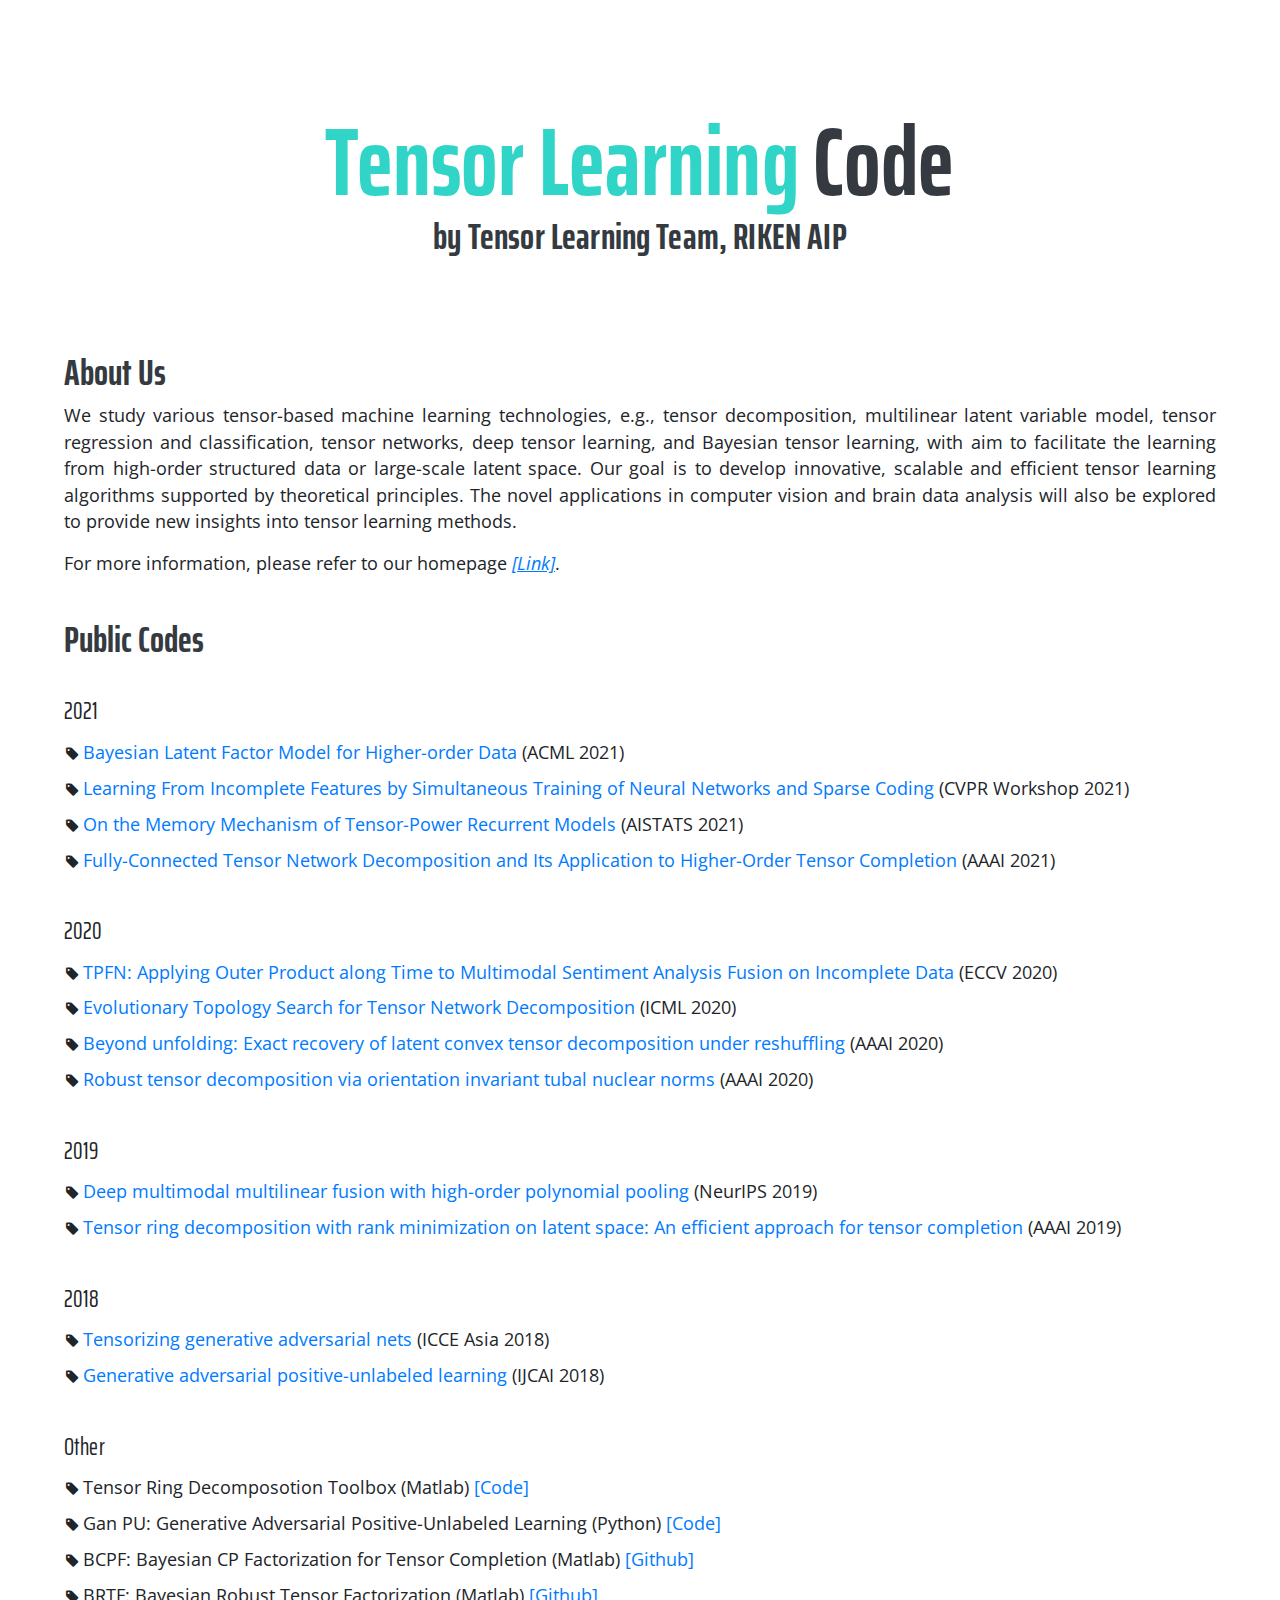
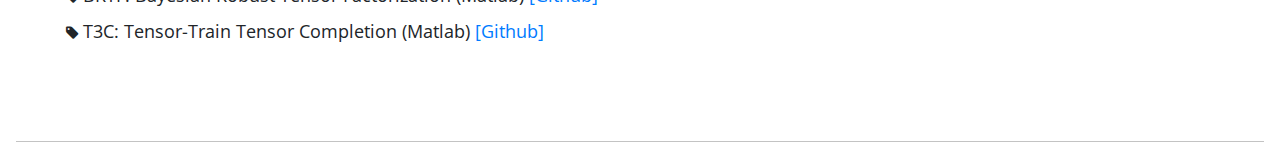
<file: software/index.html>
<!DOCTYPE html>
<html lang="en">

  <head>

    <meta charset="utf-8">
    <meta name="viewport" content="width=device-width, initial-scale=1, shrink-to-fit=no">
    <meta name="description" content="">
    <meta name="author" content="">

    <title>TLT Codes</title>

    <!-- Bootstrap core CSS -->
    <link href="vendor/bootstrap/css/bootstrap.min.css" rel="stylesheet">

    <!-- Custom fonts for this template -->
    <link href="https://fonts.googleapis.com/css?family=Saira+Extra+Condensed:100,200,300,400,500,600,700,800,900" rel="stylesheet">
    <link href="https://fonts.googleapis.com/css?family=Open+Sans:300,300i,400,400i,600,600i,700,700i,800,800i" rel="stylesheet">
    <link href="vendor/font-awesome/css/font-awesome.min.css" rel="stylesheet">
    <link href="vendor/devicons/css/devicons.min.css" rel="stylesheet">
    <!-- fa 图标 -->
    <link href="vendor/simple-line-icons/css/simple-line-icons.css" rel="stylesheet">

    <!-- Custom styles for this template -->
    <link href="css/resume.css" rel="stylesheet">

  </head>

  <body id="container">

    

    <div class="container-fluid p-0">

      <!-- =======================TLT Codes=========================== -->
      <section class="resume-section p-3 p-lg-5 d-flex flex-column" id="home">
        <div class="my-auto">

          <div class="subheading mb-5">
            <h1 align="center"><a style="color: #30D5C8;">Tensor Learning </a> Code</h1>

          <h3 align="center">by Tensor Learning Team, RIKEN AIP</h3>
          </div>
          
          <!-- <h4><br>Speaker</h4>
          <p><a href="https://qibinzhao.github.io" target="_blank">Qibin Zhao (RIKEN AIP)</a></p> -->

          <section id="description">
            <h3><br>About Us</h3>
            <p>We study various tensor-based machine learning technologies, e.g., tensor decomposition, multilinear latent variable model, tensor regression and classification, tensor networks, deep tensor learning, and Bayesian tensor learning, with aim to facilitate the learning from high-order structured data or large-scale latent space. Our goal is to develop innovative, scalable and efficient tensor learning algorithms supported by theoretical principles. The novel applications in computer vision and brain data analysis will also be explored to provide new insights into tensor learning methods. </p>
            <p>For more information, please refer to our homepage <a href="https://qibinzhao.github.io" target="_blank"><i><u>[Link]</u></i></a>.</p>
          </section>
          <br>


          <!-- <h4><a style="color: #267504;">More information is coming soon.</a></h4><br> -->          

          <section id="slides">
            <h3 class="mb-3">Public Codes</h3>
          <!-------------------------2021------------------------------>
          <div class="subheading mb-0">2021</div>
          <ul class="fa-ul mb-0">
            <!----------------------------------------------------------------->
            <li align="left"><i class="fa fa-tag" style="font-size: 0.9rem;"></i>
              <a href="https://github.com/taozerui/TR_latent_factor" target="_blank">Bayesian Latent Factor Model for Higher-order Data </a>(ACML 2021)</li>
            <li align="left"><i class="fa fa-tag" style="font-size: 0.9rem;"></i>
              <a href="https://github.com/ccaiafa/SimultCodClass" target="_blank">Learning From Incomplete Features by Simultaneous Training of Neural Networks and Sparse Coding </a>(CVPR Workshop 2021)</li>
            <li align="left"><i class="fa fa-tag" style="font-size: 0.9rem;"></i>
              <a href="https://github.com/minogame/AISTATS_2021" target="_blank">On the Memory Mechanism of Tensor-Power Recurrent Models </a>(AISTATS 2021)</li>
            <li align="left"><i class="fa fa-tag" style="font-size: 0.9rem;"></i>
              <a href="https://yubangzheng.github.io/codes/code_FCTN_Decomposition.zip" target="_blank">Fully-Connected Tensor Network Decomposition and Its Application to Higher-Order Tensor Completion </a>(AAAI 2021)</li>
          </ul><br>
          

          <!-------------------------2020------------------------------>
          <div class="subheading mb-0">2020</div>
          <ul class="fa-ul mb-0">
            <!----------------------------------------------------------------->
            <li align="left"><i class="fa fa-tag" style="font-size: 0.9rem;"></i>
              <a href="https://qibinzhao.github.io/publications/ECCV2020_LiChao/TPFN.zip" target="_blank">TPFN: Applying Outer Product along Time to Multimodal Sentiment Analysis Fusion on Incomplete Data </a>(ECCV 2020)</li>
            <li align="left"><i class="fa fa-tag" style="font-size: 0.9rem;"></i>
              <a href="https://github.com/minogame/icml2020-TNGA" target="_blank">Evolutionary Topology Search for Tensor Network Decomposition </a>(ICML 2020)</li>
            <li align="left"><i class="fa fa-tag" style="font-size: 0.9rem;"></i>
              <a href="https://qibinzhao.github.io/publications/AAAI2020_LiChao/AAAI_2020_LiChao_code.zip" target="_blank">Beyond unfolding: Exact recovery of latent convex tensor decomposition under reshuffling </a>(AAAI 2020)</li>
            <li align="left"><i class="fa fa-tag" style="font-size: 0.9rem;"></i>
              <a href="https://qibinzhao.github.io/publications/OITNN_WangAndong/Code4OITNN_v0.1.zip" target="_blank">Robust tensor decomposition via orientation invariant tubal nuclear norms </a>(AAAI 2020)</li>
          </ul><br>

          <!-------------------------2019------------------------------>
          <div class="subheading mb-0">2019</div>
          <ul class="fa-ul mb-0">
            <!----------------------------------------------------------------->
            <li align="left"><i class="fa fa-tag" style="font-size: 0.9rem;"></i>
              <a href="https://qibinzhao.github.io/publications/NeurIPS_2019_HouMing/HPFN.zip" target="_blank">Deep multimodal multilinear fusion with high-order polynomial pooling </a>(NeurIPS 2019)</li>
            <li align="left"><i class="fa fa-tag" style="font-size: 0.9rem;"></i>
              <a href="https://github.com/yuanlonghao/TRLRF" target="_blank">Tensor ring decomposition with rank minimization on latent space: An efficient approach for tensor completion </a>(AAAI 2019)</li>
          </ul><br>

          <!-------------------------2018------------------------------>
          <div class="subheading mb-0">2018</div>
          <ul class="fa-ul mb-0">
            <!----------------------------------------------------------------->
            <li align="left"><i class="fa fa-tag" style="font-size: 0.9rem;"></i>
              <a href="https://github.com/xwcao/TGAN" target="_blank">Tensorizing generative adversarial nets </a>(ICCE Asia 2018)</li>
            <li align="left"><i class="fa fa-tag" style="font-size: 0.9rem;"></i>
              <a href="https://qibinzhao.github.io/publications/IJCAI_2018_HouMing/gen_pu_demo.zip" target="_blank">Generative adversarial positive-unlabeled learning </a>(IJCAI 2018)</li>
          </ul><br>

          <!-------------------------Other------------------------------>
          <div class="subheading mb-0">Other</div>
          <ul class="fa-ul mb-0">
          	<!----------------------------------------------------------------->
            <li align="left"><i class="fa fa-tag" style="font-size: 0.9rem;"></i>
              Tensor Ring Decomposotion Toolbox (Matlab)
              <a href="./codes/TR_Toolbox.zip" target="_blank">[Code]</a>
            </li>
            <!----------------------------------------------------------------->
            <li align="left"><i class="fa fa-tag" style="font-size: 0.9rem;"></i>
              Gan PU: Generative Adversarial Positive-Unlabeled Learning (Python)
              <a href="./codes/gen_pu_demo.zip" target="_blank">[Code]</a>
            </li>
            <!----------------------------------------------------------------->
            <li align="left"><i class="fa fa-tag" style="font-size: 0.9rem;"></i>
              BCPF: Bayesian CP Factorization for Tensor Completion (Matlab)
              <a href="https://github.com/qbzhao/BCPF" target="_blank">[Github]</a>
            </li>
            <!----------------------------------------------------------------->
            <li align="left"><i class="fa fa-tag" style="font-size: 0.9rem;"></i>
              BRTF: Bayesian Robust Tensor Factorization (Matlab)
              <a href="https://github.com/qbzhao/BRTF" target="_blank">[Github]</a>
            </li>
            <!----------------------------------------------------------------->
            <li align="left"><i class="fa fa-tag" style="font-size: 0.9rem;"></i>
              T3C: Tensor-Train Tensor Completion (Matlab)
              <a href="https://github.com/yuanlonghao/T3C_tensor_completion" target="_blank">[Github]</a>
            </li>
            <!----------------------------------------------------------------->
          </ul><br>


          </section><br>

        </div>
      </section>

      

    </div>

    <!-- Bootstrap core JavaScript -->
    <script src="vendor/jquery/jquery.min.js"></script>
    <script src="vendor/bootstrap/js/bootstrap.bundle.min.js"></script>

    <!-- Plugin JavaScript -->
    <script src="vendor/jquery-easing/jquery.easing.min.js"></script>

    <!-- Custom scripts for this template -->
    <script src="js/resume.min.js"></script>

  </body>

</html>
</file>
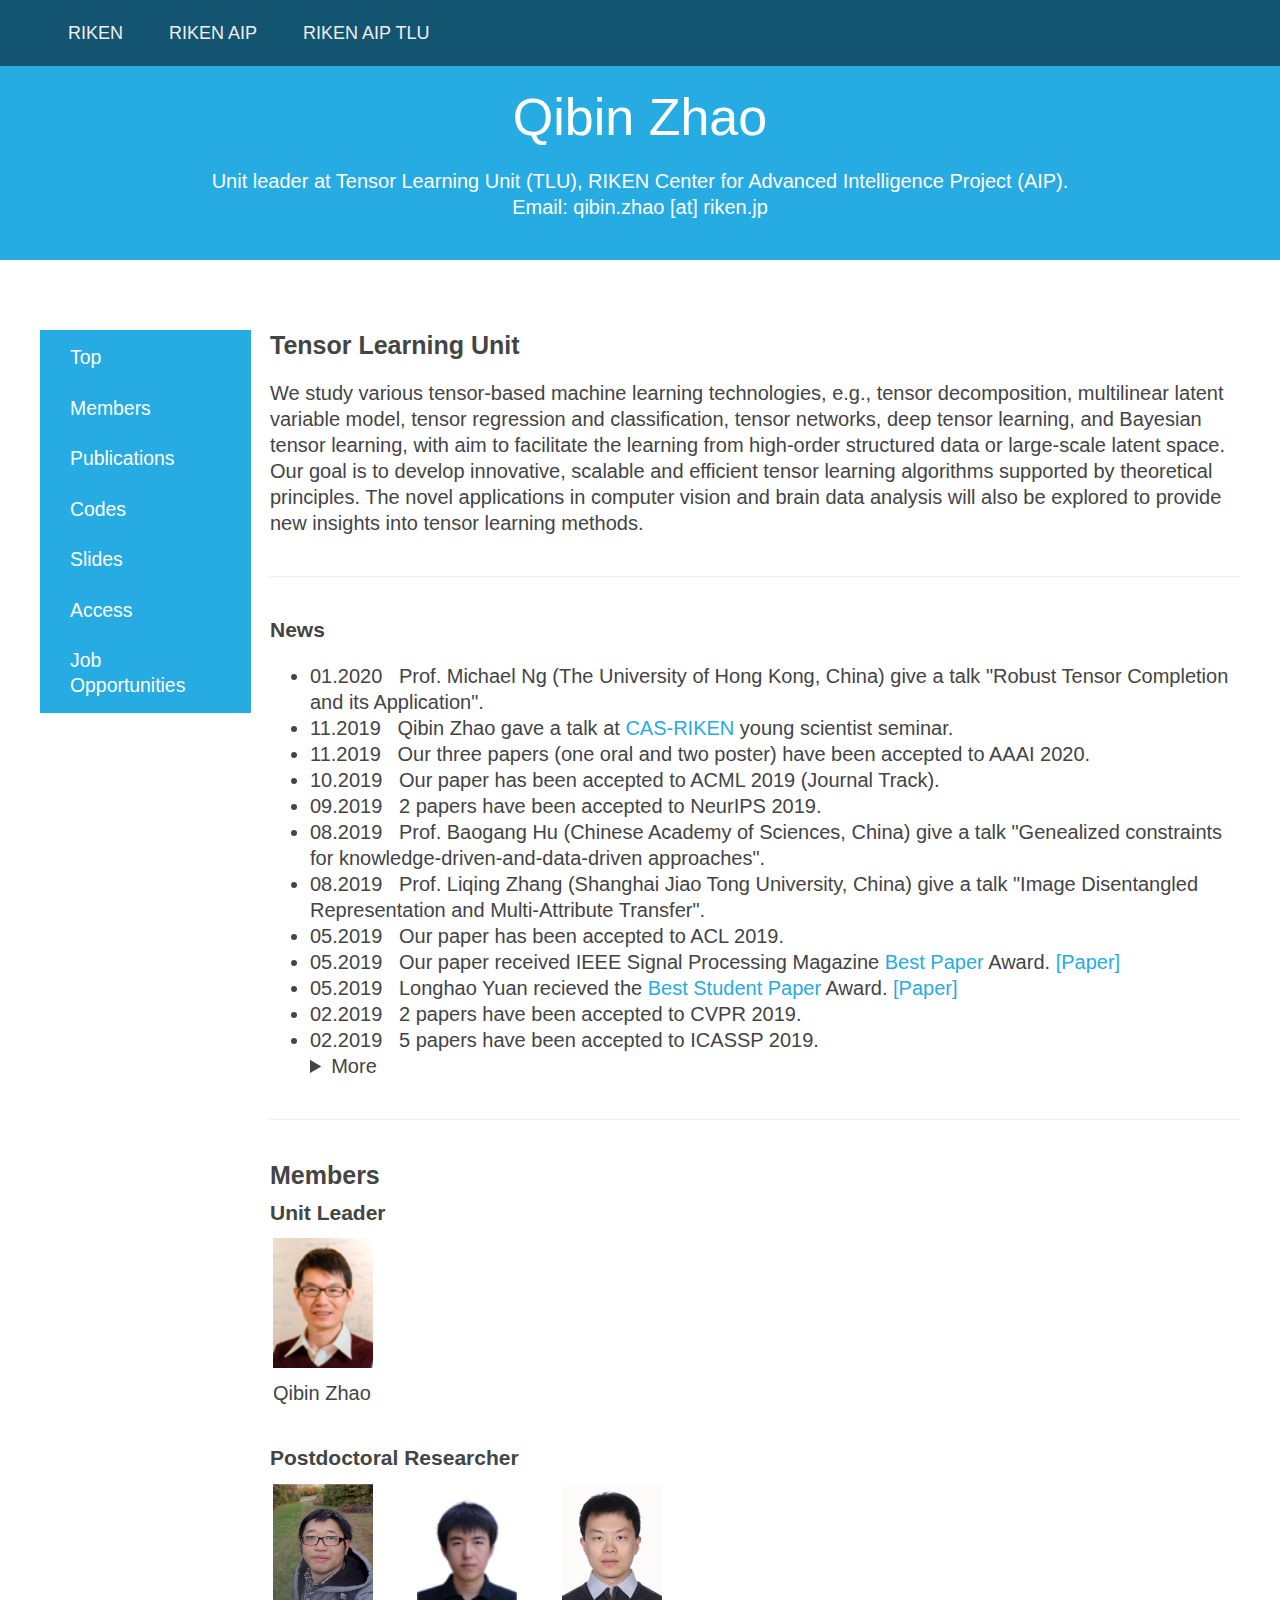
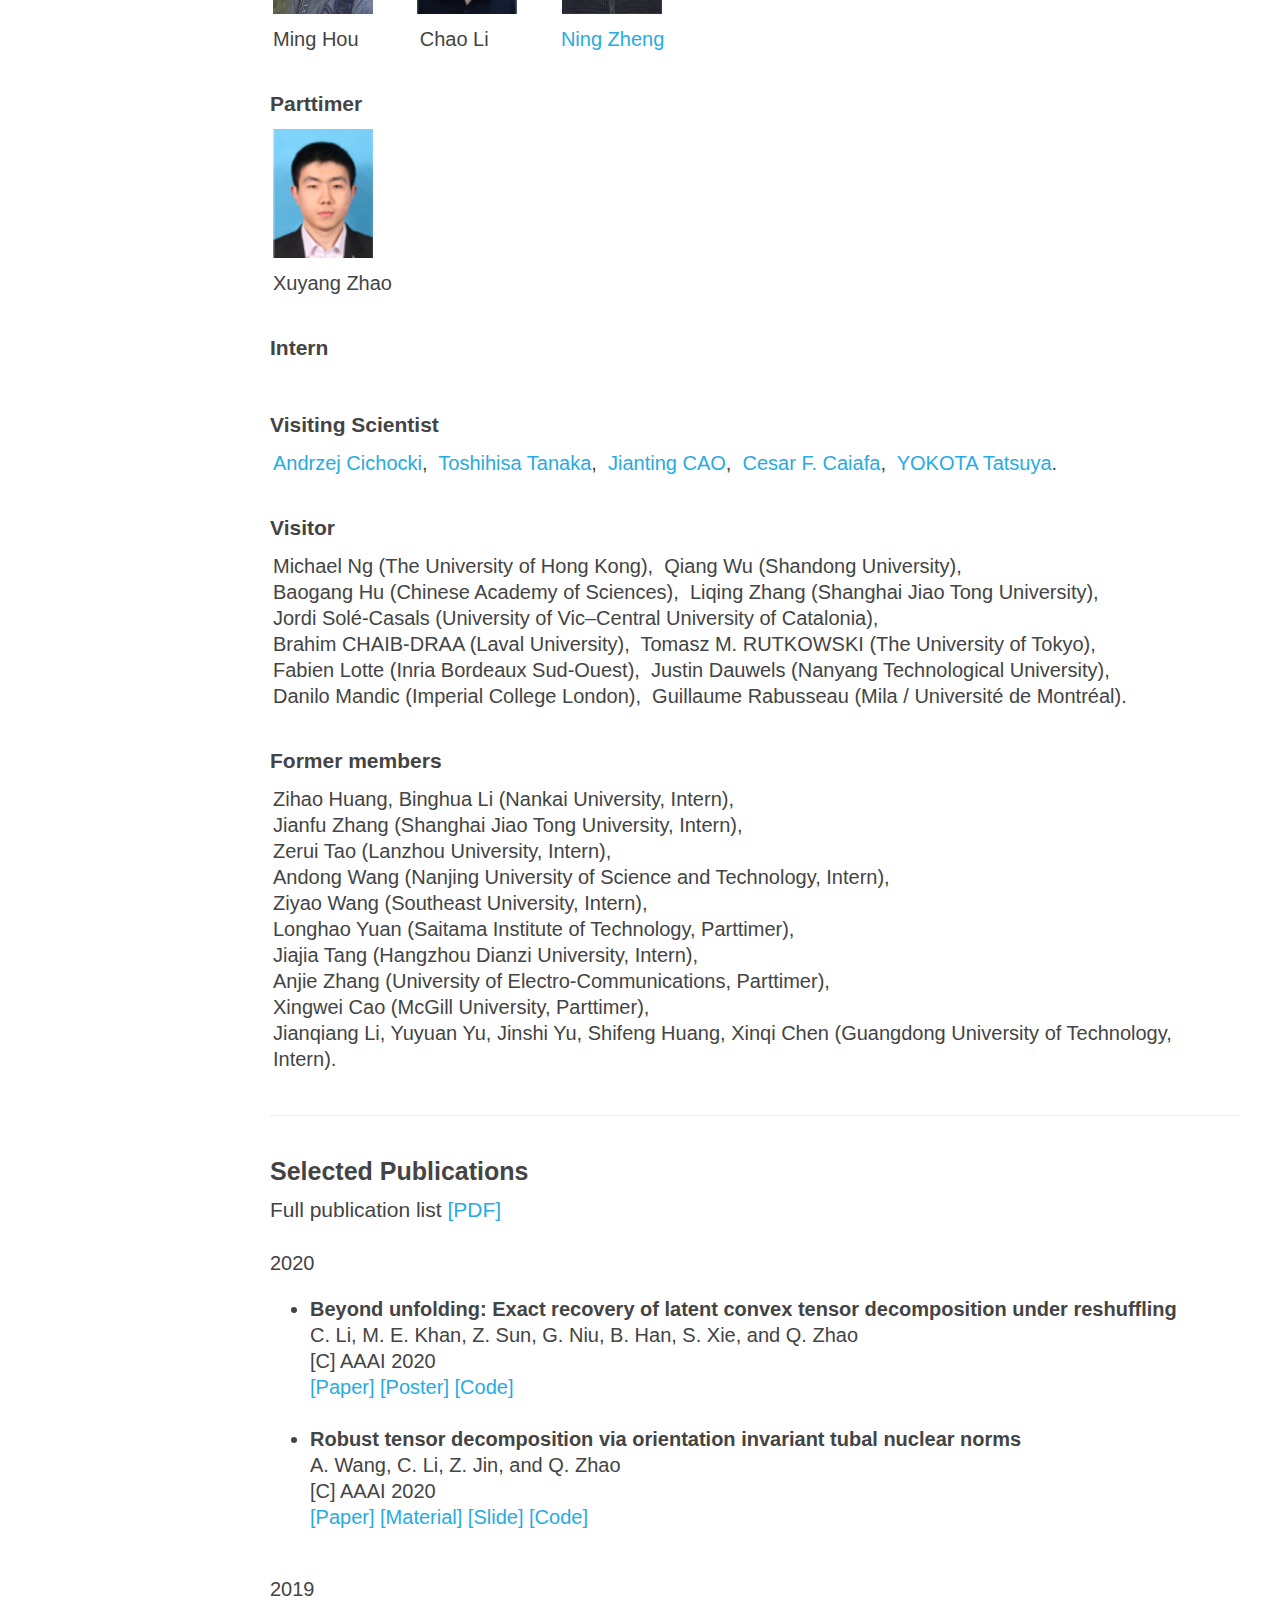
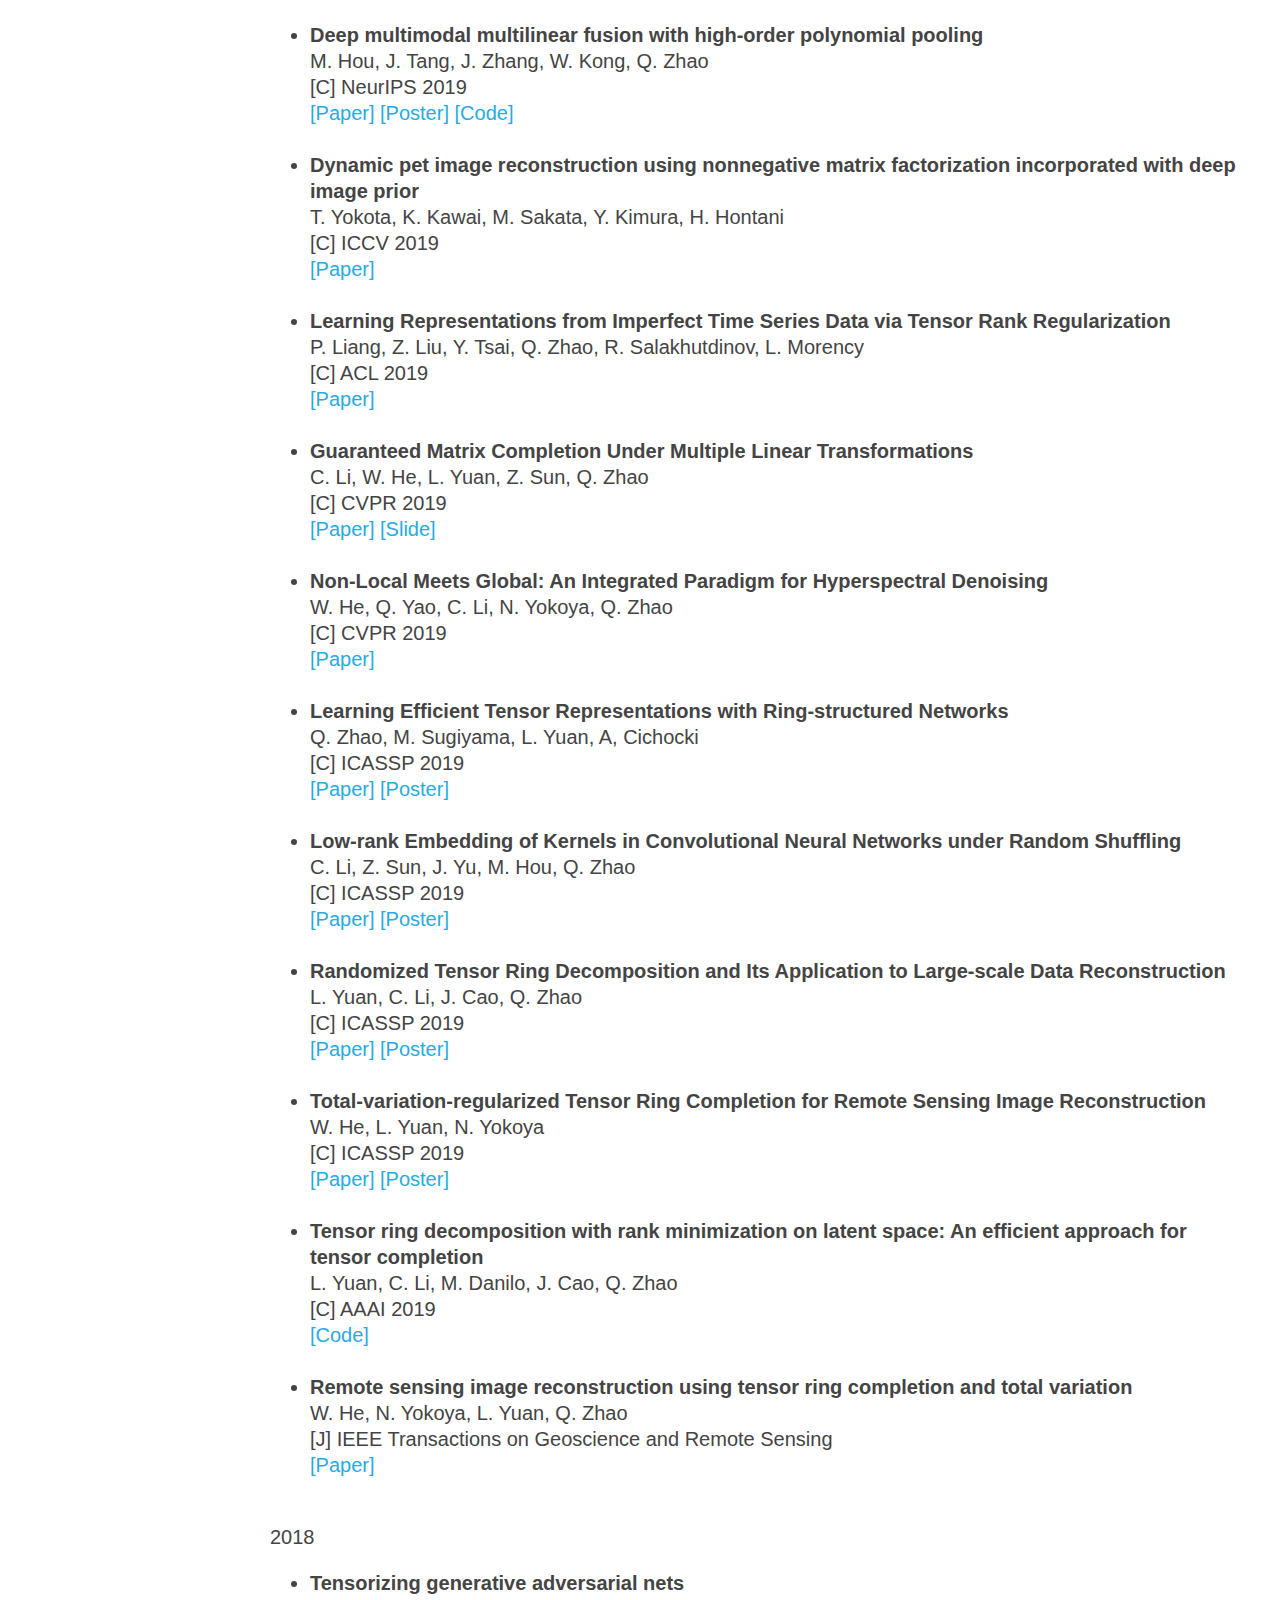
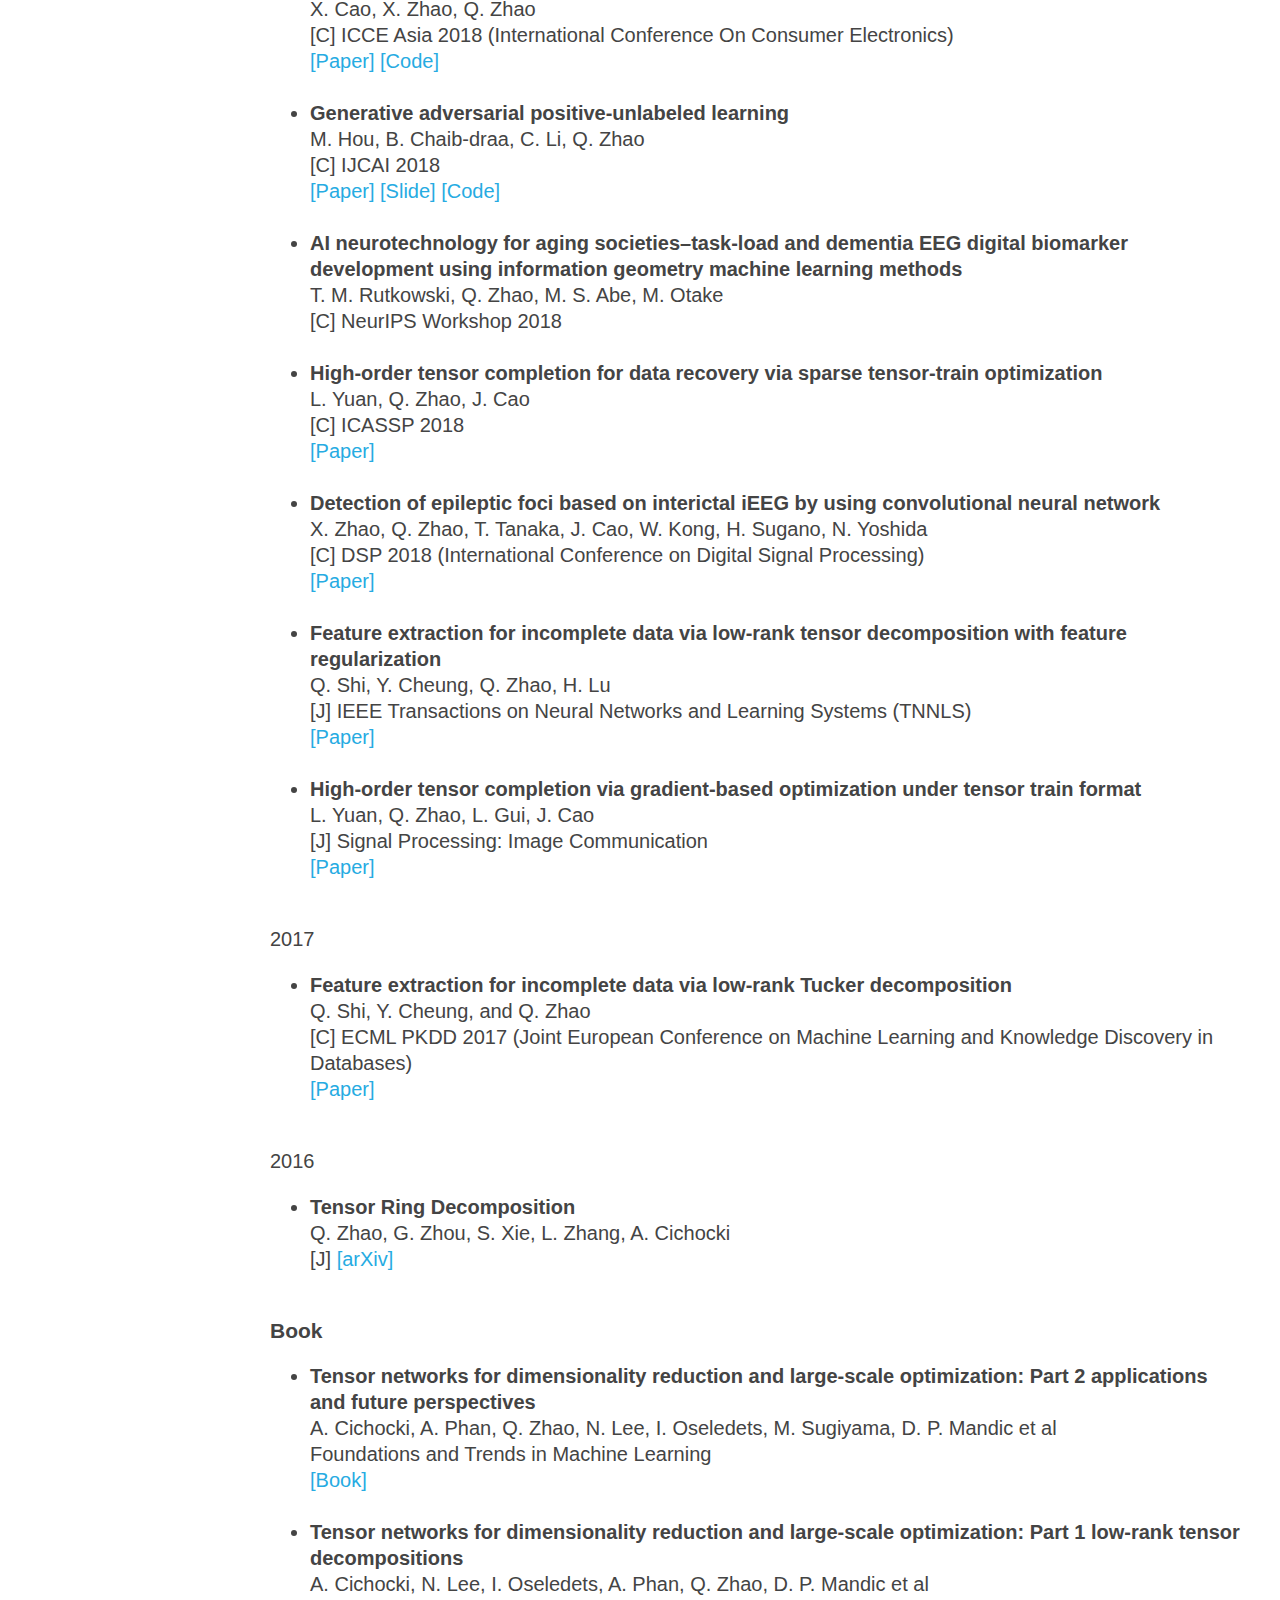
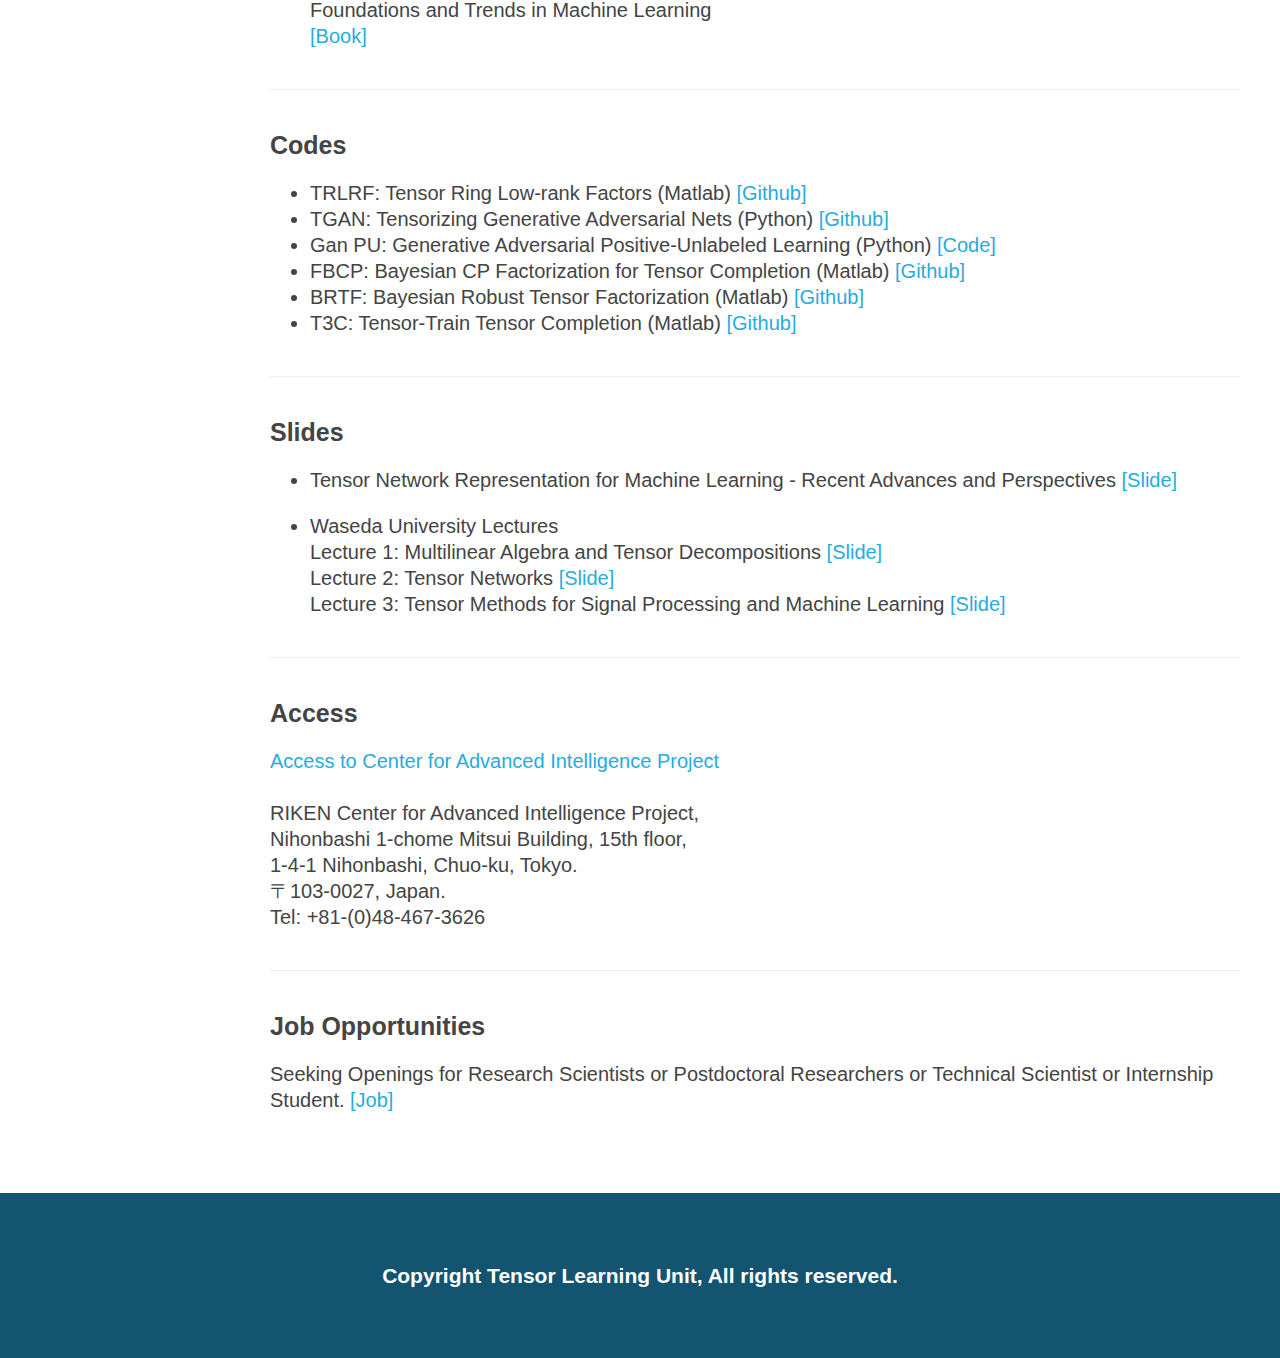
<file: TLT_old/index.html>
﻿<!DOCTYPE html>
<html>

<head>
<link rel="stylesheet" href="css/style.css">
</head>

<body>

<nav>
  <div class="container">
    
    <div id="menu">
      <ul class="toplinks">
        <li><a href="http://www.riken.jp/en/">RIKEN </a></li>
        <li><a href="https://aip.riken.jp/en/">RIKEN AIP</a></li>
        <li><a href="https://aip.riken.jp/labs/generic_tech/tensor_learn/?lang=en">RIKEN AIP TLU</a></li>
      </ul>
    </div>
    <a id="menu-toggle" href="#" class=" ">&#9776;</a>   
  </div>
</nav>


<header>
  <div class="container">
    <h2 class="docs-header"> Qibin Zhao </h2>
    <p>
      Unit leader at Tensor Learning Unit (TLU), RIKEN Center for Advanced Intelligence Project (AIP). <br>
      Email: qibin.zhao [at] riken.jp
    </p>
  </div>
</header>


<section>
  <div class="container">
    <ul class="docs-nav" id="menu-left">
      <li><a style="color:white;" href="#Top" class=" ">Top</a></li><br>
      <li><a style="color:white;" href="#Members" class=" ">Members</a></li><br>
      <li><a style="color:white;" href="#Publications" class=" ">Publications</a></li><br>
      <li><a style="color:white;" href="#Codes" class=" ">Codes</a></li><br>
      <li><a style="color:white;" href="#Slides" class=" ">Slides</a></li><br>
      <li><a style="color:white;" href="#Access" class=" ">Access</a></li><br>
      <li><a style="color:white;" href="#Job Opportunities" class=" ">Job Opportunities</a></li>
    </ul>


    <div class="docs-content">
      <h3 id="Top"> Tensor Learning Unit</h3>
      <!--
      <img src="./fig/3.png"  width=1100 height=100 alt="fig" />
      -->
        <p> 
          We study various tensor-based machine learning technologies, e.g., tensor decomposition, multilinear latent variable model, tensor regression and classification, tensor networks, deep tensor learning, and Bayesian tensor learning, with aim to facilitate the learning from high-order structured data or large-scale latent space. Our goal is to develop innovative, scalable and efficient tensor learning algorithms supported by theoretical principles. The novel applications in computer vision and brain data analysis will also be explored to provide new insights into tensor learning methods.
        </p>

      <hr>

        <h4> News</h4>
        <ul>
          <!--------------------------------------------------------------------->
          <li> 01.2020 &nbsp; Prof. Michael Ng (The University of Hong Kong, China) give a talk "Robust Tensor Completion and its Application". </li>
          <!--------------------------------------------------------------------->
          <li> 11.2019 &nbsp; Qibin Zhao gave a talk at <a href="https://aip.riken.jp/news/cas-riken-young-scientists-seminar/"> CAS-RIKEN </a> young scientist seminar. </li>
          <!--------------------------------------------------------------------->
          <li> 11.2019 &nbsp; Our three papers (one oral and two poster) have been accepted to AAAI 2020. </li>
          <!--------------------------------------------------------------------->
          <li> 10.2019 &nbsp; Our paper has been accepted to ACML 2019 (Journal Track). </li>
          <!--------------------------------------------------------------------->
          <li> 09.2019 &nbsp; 2 papers have been accepted to NeurIPS 2019. </li>
          <!--------------------------------------------------------------------->
          <li> 08.2019 &nbsp; Prof. Baogang Hu (Chinese Academy of Sciences, China) give a talk "Genealized constraints for knowledge-driven-and-data-driven approaches". </li>
          <!--------------------------------------------------------------------->
          <li> 08.2019 &nbsp; Prof. Liqing Zhang (Shanghai Jiao Tong University, China) give a talk "Image Disentangled Representation and Multi-Attribute Transfer". </li>
          <!--------------------------------------------------------------------->
          <li> 05.2019 &nbsp; Our paper has been accepted to ACL 2019. </li>
          <!--------------------------------------------------------------------->
          <li> 05.2019 &nbsp; Our paper received IEEE Signal Processing Magazine
            <a href="https://signalprocessingsociety.org/newsletter/2019/01/2018-ieee-signal-processing-society-awardees"> Best Paper </a>
            Award.
            <a href="https://ieeexplore.ieee.org/document/7038247"> [Paper] </a>
          </li>
          <!--------------------------------------------------------------------->
          <li> 05.2019 &nbsp; Longhao Yuan recieved the
            <a href="https://2019.ieeeicassp.org/program#awards"> Best Student Paper </a>
            Award.
            <a href="https://ieeexplore.ieee.org/document/8682197"> [Paper] </a>
          </li>
          <!--------------------------------------------------------------------->
          <li> 02.2019 &nbsp; 2 papers have been accepted to CVPR 2019. </li>
          <!--------------------------------------------------------------------->
          <li> 02.2019 &nbsp; 5 papers have been accepted to ICASSP 2019. </li>


          <details>
          <summary>More</summary>
          <p>
            <!--------------------------------------------------------------------->
            <li> 11.2018 &nbsp; Our paper has been accepted to AAAI 2019. </li>
            <!--------------------------------------------------------------------->
            <li> 10.2018 &nbsp; Unit Leader Qibin Zhao talked at
            	<a href="https://aip.riken.jp/news/skoltech201810/?lang=en"> 
            	International Workshop</a> on Tensor Networks and Machine Learning,
            	Skoltech, Moscow. 
            </li>
            <!--------------------------------------------------------------------->
            <li> 06.2018 &nbsp; Dr. Guillaume Rabusseau (McGill University, Canada) give a talk "Machine Learning with Tensors for Structured Data". </li>
            <!--------------------------------------------------------------------->
            <li> 06.2018 &nbsp; Lecture at Waseda University.
              <a href="./index.html#Slides"> [Slides] </a>
            </li>
            <!--------------------------------------------------------------------->
            <li> 05.2018 &nbsp; Prof. Danilo Mandic (Imperial College London, UK) give a talk "Hearables: Enabling technologies for lifelong learning in E-Health". </li>
            <!--------------------------------------------------------------------->
            <li> 04.2018 &nbsp; Our paper has been accepted to IJCAI 2018. </li> 
            <!--------------------------------------------------------------------->
            <li> 03.2018 &nbsp; Prof. Justin Dauwels (Nanyang Technological University, Singapore) give a talk "Bayesian Inference of Sparse Networks (BISN)". </li>
            <!--------------------------------------------------------------------->
            <li> 01.2018 &nbsp; Our paper has been accepted to ICLR 2018 (Workshop). </li>
            <!--------------------------------------------------------------------->
            <li> 01.2018 &nbsp; Our paper has been accepted to ICASSP 2018. </li>
            <!--------------------------------------------------------------------->
            <li> 12.2017 &nbsp; Dr. Fabien Lotte (Inria Bordeaux Sud-Ouest, France) give a talk "Combining machine learning and psychology to design usable Brain-Computer Interfaces". </li>
            <!--------------------------------------------------------------------->
            <li> 12.2017 &nbsp; Dr. Tomasz M. RUTKOWSKI (Cogent Labs Inc., The University of Tokyo, Japan) give a talk "End-to-end Deep-learning Approaches for Online BCI and Offline Experiment Brainwave Analyses". </li>
        
          </p>
          </details>

        </ul>
      <hr>

      <h3 id="Members"> Members </h3>


      <h4> Unit Leader </h4>  
        <div><table><tr><td>
          <img src="./fig/qibin.png" width=100/>
        </td></tr></table></div>

        <div><table><tr><td>
        	Qibin Zhao
        </td></tr></table></div>   
        <br>

      <h4> Postdoctoral Researcher</h4> 

      <div><table><tr><td>
      	<img src="./fig/ming.png" width=100/>
      	&nbsp;&nbsp;&nbsp;&nbsp;&nbsp;&nbsp;
      	<img src="./fig/chao.png" width=100/>
        &nbsp;&nbsp;&nbsp;&nbsp;&nbsp;&nbsp;
        <img src="./fig/ning.png" width=100/>

      </td></tr></table></div>

      <div><table><tr><td>
      	Ming Hou
      	&nbsp;&nbsp;&nbsp;&nbsp;
        &nbsp;&nbsp;&nbsp;&nbsp;
      	Chao Li
        &nbsp;&nbsp;&nbsp;&nbsp;&nbsp;
        &nbsp;&nbsp;&nbsp;&nbsp;&nbsp;
        <a href="https://researchmap.jp/nzheng"> Ning Zheng </a>
        
      </td></tr></table></div>
      <br>


      <h4> Parttimer </h4>  

      <div><table><tr><td>
      	<!--
      	<img src="./fig/longhao.png" width=100 />
      	&nbsp;&nbsp;&nbsp;&nbsp;&nbsp;&nbsp;
      -->

      	<img src="./fig/xuyang.png" width=100 />
      	&nbsp;&nbsp;&nbsp;&nbsp;&nbsp;&nbsp;
      </td></tr></table></div>

      <div><table><tr><td>
      	<!--
      	Longhao Yuan
      	&nbsp;
      -->
      	Xuyang Zhao
      </td></tr></table></div>

      <br>      

      <h4> Intern</h4>
      <div><table><tr><td>
      	
      </td></tr></table></div>
      <!--
      <div><table><tr><td>
      	<img src="./fig/jinshi.png" width=100 />
      </td></tr></table></div>

      <div><table><tr><td>
      	Jinshi Yu
      </td></tr></table></div>  
      -->

      <br>

      <h4> Visiting Scientist </h4>  


      <!--
      <div><table><tr><td>
      	<img src="./fig/cichocki.png" width=100/>
      	&nbsp;&nbsp;&nbsp;&nbsp;&nbsp;&nbsp;&nbsp;&nbsp;&nbsp;&nbsp;&nbsp;
      	<img src="./fig/tanaka.png" width=100/>
      	&nbsp;&nbsp;&nbsp;&nbsp;&nbsp;&nbsp;&nbsp;&nbsp;&nbsp;
      	<img src="./fig/jianting.png" width=100/>
      </td></tr></table></div>
      -->


      <div><table><tr><td>
      	<a href="http://www.deeptensor.ml/index.html">Andrzej Cichocki</a>,&nbsp;
      	<a href="https://sites.google.com/a/sip.tuat.ac.jp/toshihisa-tanaka/">Toshihisa Tanaka</a>,&nbsp;
      	<a href="https://www.sit.ac.jp/user/cao/">Jianting CAO</a>,&nbsp;
        <a href="http://ccaiafa.wixsite.com/cesar">Cesar F. Caiafa</a>,&nbsp;
        <a href="http://researcher.nitech.ac.jp/html/100000541_en.html">YOKOTA Tatsuya</a>.
      </td></tr></table></div>



      <br>

      <h4> Visitor </h4>  
      <div><table><tr><td>
      	Michael Ng (The University of Hong Kong),&nbsp;
      	Qiang Wu (Shandong University),</br>
      	Baogang Hu (Chinese Academy of Sciences),&nbsp;
        Liqing Zhang (Shanghai Jiao Tong University),</br>
        Jordi Solé-Casals (University of Vic–Central University of Catalonia),</br>
        Brahim CHAIB-DRAA (Laval University),&nbsp;
        Tomasz M. RUTKOWSKI (The University of Tokyo),</br>
        Fabien Lotte (Inria Bordeaux Sud-Ouest),&nbsp;
        Justin Dauwels (Nanyang Technological University),</br>
        Danilo Mandic (Imperial College London),&nbsp;
        Guillaume Rabusseau (Mila / Université de Montréal).
      </td></tr></table></div>  

      <br>



      <h4> Former members</h4>  
      <div><table><tr><td>
      Zihao Huang, Binghua Li (Nankai University, Intern),</br>
      	Jianfu Zhang (Shanghai Jiao Tong University, Intern),</br>
      	Zerui Tao (Lanzhou University, Intern),</br>
        Andong Wang (Nanjing University of Science and Technology, Intern),</br>
        Ziyao Wang (Southeast University, Intern),</br>
        Longhao Yuan (Saitama Institute of Technology, Parttimer),</br>
        Jiajia Tang (Hangzhou Dianzi University, Intern),</br>
        Anjie Zhang (University of Electro-Communications, Parttimer),</br>
        Xingwei Cao (McGill University, Parttimer),</br>
        Jianqiang Li, Yuyuan Yu, Jinshi Yu, Shifeng Huang, Xinqi Chen (Guangdong University of Technology, Intern).
      </td></tr></table></div>









      <!--
      <h4> Former members</h4>  
      <div><table><tr><td>
      	Andong Wang (Nanjing University of Science and Technology, Intern),</br>
      	Jianqiang Li (Guangdong University of Technology, Intern),</br>
      	Ziyao Wang (Southeast University, Intern),</br>
      	Longhao Yuan (Saitama Institute of Technology, Parttimer),</br>
        Yuyuan Yu (Guangdong University of Technology, Intern),</br>
      	Jiajia Tang (Hangzhou Dianzi University, Intern),</br>
        Jinshi Yu (Guangdong University of Technology, Intern),</br>
        Anjie Zhang (University of Electro-Communications, Parttimer),</br>
        Xingwei Cao (McGill University, Parttimer),</br>
        Shifeng Huang (Guangdong University of Technology, Intern),</br>
        Xinqi Chen (Guangdong University of Technology, Intern).
      </td></tr></table></div>
      -->


      <hr>
      <h3 id="Publications"> Selected Publications </h3>

 
      <div style="font-size:21px"> 
        Full publication list
        <a href="./list/TLU-PublicationList.pdf"> [PDF] </a> 
      </div>
      <br>

      <!--
      <h4> Conference </h4>      
      -->








      2020
      <ul>

        <!--------------------------------------------------------------------->
        <li> <b> Beyond unfolding: Exact recovery of latent convex tensor decomposition under reshuffling </b> </br>
          C. Li, M. E. Khan, Z. Sun, G. Niu, B. Han, S. Xie, and Q. Zhao </br>
          [C] AAAI 2020 </br>
        <a href="./paper/AAAI2020-LiChao_paper.476.pdf"> [Paper] </a>
        <a href="./poster/AAAI_2020_LiChao_poster.pdf"> [Poster] </a>
        <a href="./code/AAAI_2020_LiChao_code.zip"> [Code] </a>
        </li>
        <br>

        <!--------------------------------------------------------------------->
        <li> <b> Robust tensor decomposition via orientation invariant tubal nuclear norms </b> </br>
          A. Wang, C. Li, Z. Jin, and Q. Zhao </br>
          [C] AAAI 2020 </br>
        <a href="./paper/Article4OITNN.pdf"> [Paper] </a>
        <a href="./paper/Supp4OITNN.pdf"> [Material] </a>
        <a href="./slide/Slide4OITNN.pdf"> [Slide] </a>
        <a href="./code/Code4OITNN_v0.1.zip"> [Code] </a>
        </li>
        <br>


      </ul> 








      2019
      <ul>
        <!--------------------------------------------------------------------->
        <li> <b> Deep multimodal multilinear fusion with high-order polynomial pooling </b> </br>
          M. Hou, J. Tang, J. Zhang, W. Kong, Q. Zhao </br>
          [C] NeurIPS 2019 </br>
        <a href="https://papers.nips.cc/paper/9381-deep-multimodal-multilinear-fusion-with-high-order-polynomial-pooling.pdf"> [Paper] </a>
        <a href="./poster/Deep Multimodal Multilinear Fusion with High-order Polynomial Pooling.pdf"> [Poster] </a>
        <a href="./code/HPFN.zip"> [Code] </a>
        </li>
        <br>

        <!--------------------------------------------------------------------->
        <li> <b> Dynamic pet image reconstruction using nonnegative matrix factorization incorporated with deep image prior </b> </br>
          T. Yokota, K. Kawai, M. Sakata, Y. Kimura, H. Hontani </br>
          [C] ICCV 2019 </br>
        <a href="http://openaccess.thecvf.com/content_ICCV_2019/papers/Yokota_Dynamic_PET_Image_Reconstruction_Using_Nonnegative_Matrix_Factorization_Incorporated_With_ICCV_2019_paper.pdf"> [Paper] </a>
        </li>
        <br>

        <!--------------------------------------------------------------------->
        <li> <b> Learning Representations from Imperfect Time Series Data via Tensor Rank Regularization </b> </br>
          P. Liang, Z. Liu, Y. Tsai, Q. Zhao, R. Salakhutdinov, L. Morency </br>
          [C] ACL 2019 </br>
        <a href="http://www.cs.cmu.edu/~pliang/papers/acl2019_tensor.pdf"> [Paper] </a>
        </li>
        <br>

        <!--------------------------------------------------------------------->
        <li> <b> Guaranteed Matrix Completion Under Multiple Linear Transformations </b> </br>
          C. Li, W. He, L. Yuan, Z. Sun, Q. Zhao </br>
          [C] CVPR 2019 </br>
        <a href="http://openaccess.thecvf.com/content_CVPR_2019/papers/Li_Guaranteed_Matrix_Completion_Under_Multiple_Linear_Transformations_CVPR_2019_paper.pdf"> [Paper] </a>
        <a href="./slide/CVPR19_slides.pdf"> [Slide] </a>
        </li>
        <br>

        <!--------------------------------------------------------------------->
        <li> <b> Non-Local Meets Global: An Integrated Paradigm for Hyperspectral Denoising </b> </br>
          W. He, Q. Yao, C. Li, N. Yokoya, Q. Zhao </br>
          [C] CVPR 2019 </br>
        <a href="http://openaccess.thecvf.com/content_CVPR_2019/papers/He_Non-Local_Meets_Global_An_Integrated_Paradigm_for_Hyperspectral_Denoising_CVPR_2019_paper.pdf"> [Paper] </a>
        </li>
        <br>

        <!--------------------------------------------------------------------->
        <li> <b> Learning Efficient Tensor Representations with Ring-structured Networks </b> </br>
          Q. Zhao, M. Sugiyama, L. Yuan, A, Cichocki </br>
          [C] ICASSP 2019 </br>
        <a href="https://ieeexplore.ieee.org/document/8682231"> [Paper] </a>
        <a href="./poster/ Learning Efficient Tensor Representations with Ring Structure Networks.pdf"> [Poster] </a>
        </li>
        <br>

        <!--------------------------------------------------------------------->
        <li> <b> Low-rank Embedding of Kernels in Convolutional Neural Networks under Random Shuffling </b> </br>
          C. Li, Z. Sun, J. Yu, M. Hou, Q. Zhao</br>
          [C] ICASSP 2019 </br>
        <a href="https://ieeexplore.ieee.org/abstract/document/8682265"> [Paper] </a>
        <a href="./poster/Poster_ICASSP.pdf"> [Poster] </a>
        </li>
        <br>

        <!--------------------------------------------------------------------->
        <li> <b> Randomized Tensor Ring Decomposition and Its Application to Large-scale Data Reconstruction </b> </br>
          L. Yuan, C. Li, J. Cao, Q. Zhao </br>
          [C] ICASSP 2019 </br>
        <a href="https://ieeexplore.ieee.org/document/8682197"> [Paper] </a>
        <a href="./poster/ICASSP_Yuan_poster.pdf"> [Poster] </a>
        </li>
        <br>

        <!--------------------------------------------------------------------->
        <li> <b> Total-variation-regularized Tensor Ring Completion for Remote Sensing Image Reconstruction </b> </br>
          W. He, L. Yuan, N. Yokoya </br>
          [C] ICASSP 2019 </br>
        <a href="https://ieeexplore.ieee.org/document/8682696/authors"> [Paper] </a>
        <a href="./poster/ICASSP_Wei_poster.pdf"> [Poster] </a>
        </li>
        <br>

        <!--------------------------------------------------------------------->
        <li> <b> Tensor ring decomposition with rank minimization on latent space: An efficient approach for tensor completion </b> </br>
             L. Yuan, C. Li, M. Danilo, J. Cao, Q. Zhao </br>
             [C] AAAI 2019 </br>
             <a href="https://github.com/yuanlonghao/TRLRF"> [Code] </a>
        </li>
        <br>

        <!--------------------------------------------------------------------->
      	<li> <b>Remote sensing image reconstruction using tensor ring completion and total variation</b> </br>
      	  W. He, N. Yokoya, L. Yuan, Q. Zhao </br>
          [J] IEEE Transactions on Geoscience and Remote Sensing </br>
        <a href="https://ieeexplore.ieee.org/abstract/document/8770268"> [Paper] </a>
        </li>
        <br>



      </ul> 


      2018
      <ul>
        <!--------------------------------------------------------------------->
        <li> <b> Tensorizing generative adversarial nets </b> </br>
          X. Cao, X. Zhao, Q. Zhao </br>
          [C] ICCE Asia 2018 (International Conference On Consumer Electronics) </br>
        <a href="https://ieeexplore.ieee.org/abstract/document/8552122"> [Paper] </a>
        <a href="https://github.com/xwcao/TGAN"> [Code] </a>
        </li>
        <br>
        <!--------------------------------------------------------------------->
        <li> <b> Generative adversarial positive-unlabeled learning </b> </br>
           M. Hou, B. Chaib-draa, C. Li, Q. Zhao </br>
           [C] IJCAI 2018 </br>
        <a href="https://www.ijcai.org/proceedings/2018/0312.pdf"> [Paper] </a>
        <a href="./slide/IJCAI_18.pdf"> [Slide] </a>
        <a href="./code/gen_pu_demo.zip"> [Code] </a>
        </li>
        <br>
        <!--------------------------------------------------------------------->
        <li> <b> AI neurotechnology for aging societies–task-load and dementia EEG digital biomarker development using information geometry machine learning methods </b> </br>
          T. M. Rutkowski, Q. Zhao, M. S. Abe, M. Otake </br>
          [C] NeurIPS Workshop 2018
        </li>
        <br>
        <!--------------------------------------------------------------------->
        <li> <b> High-order tensor completion for data recovery via sparse tensor-train optimization </b> </br>
          L. Yuan, Q. Zhao, J. Cao </br>
          [C] ICASSP 2018 </br>
        <a href="https://ieeexplore.ieee.org/document/8462592"> [Paper] </a>
        </li>
        <br>
        <!--------------------------------------------------------------------->
        <li> <b> Detection of epileptic foci based on interictal iEEG by using convolutional neural network </b> </br>
         X. Zhao, Q. Zhao, T. Tanaka, J. Cao, W. Kong, H. Sugano, N. Yoshida </br>
         [C] DSP 2018 (International Conference on Digital Signal Processing) </br>
        <a href="https://ieeexplore.ieee.org/document/8631885"> [Paper] </a>
        </li>
        <br>
        <!--------------------------------------------------------------------->
        <li> <b> Feature extraction for incomplete data via low-rank tensor decomposition with feature regularization </b> </br>
          Q. Shi, Y. Cheung, Q. Zhao, H. Lu </br>
          [J] IEEE Transactions on Neural Networks and Learning Systems (TNNLS) </br>
        <a href="https://ieeexplore.ieee.org/document/8513841"> [Paper] </a>
        </li>
        </br>
        <!--------------------------------------------------------------------->
        <li> <b>High-order tensor completion via gradient-based optimization under tensor train format</b> </br>
         L. Yuan, Q. Zhao, L. Gui, J. Cao </br>
         [J] Signal Processing: Image Communication </br>
        <a href="https://www.sciencedirect.com/science/article/abs/pii/S0923596518311081?via%3Dihub"> [Paper] </a>
        </li>
        </br>
      </ul>


      2017
      <ul>
        <!--------------------------------------------------------------------->
        <li> <b> Feature extraction for incomplete data via low-rank Tucker decomposition </b> </br>
          Q. Shi, Y. Cheung, and Q. Zhao </br>
          [C] ECML PKDD 2017 (Joint European Conference on Machine Learning and Knowledge Discovery in Databases) </br>
        <a href="https://link.springer.com/chapter/10.1007/978-3-319-71249-9_34"> [Paper]
        </a>
        </li>
        <br>


      </ul>


      <!--
      <h4> Journal </h4>      
  -->

      2016

      <ul>
        <!--------------------------------------------------------------------->
        <li> <b> Tensor Ring Decomposition </b> </br>
         Q. Zhao, G. Zhou, S. Xie, L. Zhang, A. Cichocki </br>
        [J] <a href="https://arxiv.org/pdf/1606.05535.pdf"> [arXiv] </a>
        </li>
        </br>
      </ul>









      
      <h4> Book </h4>
      <ul>
        <!--------------------------------------------------------------------->
        <li> <b> Tensor networks for dimensionality reduction and large-scale optimization: Part 2 applications and future perspectives </b> </br>
        A. Cichocki, A. Phan, Q. Zhao, N. Lee, I. Oseledets, M. Sugiyama, D. P. Mandic et al </br>
        Foundations and Trends in Machine Learning </br>
        <a href="https://www.nowpublishers.com/article/Details/MAL-067"> 
          [Book]
        </a>
        </li>

        </br>
        <!--------------------------------------------------------------------->
        <li> <b> Tensor networks for dimensionality reduction and large-scale optimization: Part 1 low-rank tensor decompositions </b> </br>
          A. Cichocki, N. Lee, I. Oseledets, A. Phan, Q. Zhao, D. P. Mandic et al </br>
          Foundations and Trends in Machine Learning </br>
        <a href="https://www.nowpublishers.com/article/Details/MAL-059"> 
          [Book]
        </a>
        </li>



      </ul>
      



 



      <hr>

      <h3 id="Codes"> Codes </h3>
      <ul>

        <!--------------------------------------------------------------------->
        <li>TRLRF: Tensor Ring Low-rank Factors (Matlab)
          <a href="https://github.com/yuanlonghao/TRLRF"> 
            [Github]
          </a>
        </li>


        <!--------------------------------------------------------------------->
        <li>TGAN: Tensorizing Generative Adversarial Nets (Python)
          <a href="https://github.com/xwcao/TGAN"> 
            [Github]
          </a>
        </li>
        <!--------------------------------------------------------------------->
        <li>Gan PU: Generative Adversarial Positive-Unlabeled Learning (Python)
          <a href="./code/gen_pu_demo.zip"> 
            [Code]
          </a>
        </li>
        <!--------------------------------------------------------------------->
        <li>FBCP: Bayesian CP Factorization for Tensor Completion (Matlab)
          <a href="https://github.com/qbzhao/BCPF"> 
            [Github]
          </a>
        </li>
        <!--------------------------------------------------------------------->
        <li>BRTF: Bayesian Robust Tensor Factorization (Matlab)
          <a href="https://github.com/qbzhao/BRTF"> 
            [Github]
          </a>
        </li>
        <!--------------------------------------------------------------------->
        <li>T3C: Tensor-Train Tensor Completion (Matlab)
          <a href="https://github.com/yuanlonghao/T3C_tensor_completion"> 
            [Github]
          </a>
        </li>

      </ul>



      <hr>
      <h3 id="Slides"> Slides</h3>




      <ul>
        <li> Tensor Network Representation for Machine Learning - Recent Advances and Perspectives
          <a href="./slide/2019AIPsymposium.pdf"> [Slide] </a>
          <br>
        </li>
      </ul>





      <ul>
      	<li> 
      		Waseda University Lectures
        </li>
          Lecture 1: Multilinear Algebra and Tensor Decompositions 
          <a href="./slide/Lesson 1 Multilinear Algebra and Tensor Decompositions.pdf"> [Slide] </a>
          <br>
          Lecture 2: Tensor Networks
          <a href="./slide/Lesson 2 tensor networks.pdf"> [Slide] </a>
          <br>
          Lecture 3: Tensor Methods for Signal Processing and Machine Learning
          <a href="./slide/Lesson 3 Tensor Methods for Signal Processing and Machine Learning.pdf"> [Slide] </a>
      </ul>


      <hr>
      <h3 id="Access"> Access </h3>
      
      <p>
        <a href="https://aip.riken.jp/access/?lang=en"> 
          Access to Center for Advanced Intelligence Project
        </a>

        </br></br>

        RIKEN Center for Advanced Intelligence Project, <br>
        Nihonbashi 1-chome Mitsui Building, 15th floor, <br>
        1-4-1 Nihonbashi, Chuo-ku, Tokyo. <br>
        〒103-0027, Japan. <br>
        Tel: +81-(0)48-467-3626

      </p>


      <hr>

      <h3 id="Job Opportunities"> Job Opportunities </h3>
      <p>
        Seeking Openings for Research Scientists or Postdoctoral Researchers or Technical Scientist or Internship Student.
        <a href="https://aip.riken.jp/careers/?lang=en"> 
          [Job]
        </a>
      </p>



<!--
      <pre class="prettyprint">&lt;script&gt;
      	$(document).ready(function (){
        $('#DefaultOptions').opineo('results.php', {curvalue:3,
            view: 'detailed',
            animation_speed: 'super',
            show_total_votes_counter: false,
            show_overall_rating: true});
         })

&lt;/script&gt;</pre>
      <ul>
        <li>Compact View</li>
      </ul>
      <pre class="prettyprint">&lt;script&gt;
	$(document).ready(function (){
	$('#CompactView').opineo('results.php',
    	    {curvalue:3, view: 'compact',
    	    animation_speed: 'super'});
	})
&lt;/script&gt;</pre>
      <ul>
        <li>Mini View</li>
      </ul>
      <pre class="prettyprint">&lt;script&gt;
    $(document).ready(function (){
    $('#MiniView').opineo('results.php', {curvalue:0, view: 'mini', callback: myCallback});
    })	
&lt;/script&gt;</pre>
      <h3 id="animation_style"> Animation Style</h3>
      <ul>
        <li>Slow</li>
      </ul>
      <pre class="prettyprint">&lt;script&gt;
    $(document).ready(function (){
    $('#opineo').opineo('results.php', {curvalue:0, view: 'mini', animation_speed:'slow'});
    })	
&lt;/script&gt; </pre>
      <ul>
        <li>Medium</li>
      </ul>
      <pre class="prettyprint">&lt;script&gt;
    $(document).ready(function (){
    $('#opineo').opineo('results.php', {curvalue:0, view: 'mini', animation_speed:'mild'});
    })	
&lt;/script&gt; </pre>
      <ul>
        <li>Fast</li>
      </ul>
      <pre class="prettyprint">&lt;script&gt;
    $(document).ready(function (){
    $('#opineo').opineo('results.php', {curvalue:0, view: 'mini', animation_speed:'fast'});
    })	
 &lt;/script&gt;</pre>
      <ul>
        <li>Super Fast</li>
      </ul>
      <pre class="prettyprint">&lt;script&gt;
    $(document).ready(function (){
    $('#opineo').opineo('results.php', {curvalue:0, view: 'mini', animation_speed:'super'});
    })	
&lt;/script&gt;</pre>
      <ul>
        <li>Ultra Fast</li>
      </ul>
      <pre class="prettyprint"> &lt;script&gt;
    $(document).ready(function (){
    $('#opineo').opineo('results.php', {curvalue:0, view: 'mini', animation_speed:'ultra fast'});
    })	
&lt;/script&gt; </pre>
      <h3 id="bars_text"> Bars Text</h3>
      <ul>
        <li>Show</li>
      </ul>
      <pre class="prettyprint">&lt;script&gt;
    $(document).ready(function (){
    $('#opineo').opineo('results.php', {curvalue:0, view: 'mini', votes_label:true});
    })	
&lt;/script&gt;</pre>
      <ul>
        <li>Hide</li>
      </ul>
      <pre class="prettyprint">&lt;script&gt;
    $(document).ready(function (){
    $('#opineo').opineo('results.php', {curvalue:0, view: 'mini', votes_label:false});
    })	
 &lt;/script&gt;</pre>
      <h3 id="vote_counter"> Vote Counter</h3>
      <ul>
        <li>Show</li>
      </ul>
      <pre class="prettyprint">&lt;script&gt;
    $(document).ready(function (){
    $('#opineo').opineo('results.php', {curvalue:0, view: 'mini', show_votes_counter:true});
    })	
&lt;/script&gt; </pre>
      <ul>
        <li>Hide</li>
      </ul>
      <pre class="prettyprint">&lt;script&gt;
    $(document).ready(function (){
    $('#opineo').opineo('results.php', {curvalue:0, view: 'mini', votes_label:false});
    })	
&lt;/script&gt;</pre>
      <h3 id="rating_icons"> Rating Icons</h3>
      <ul>
        <li>Colored</li>
        <li>Grey</li>
      </ul>
      <h3 id="rating_titles"> Rating Titles</h3>
      <ul>
        <li>Text For First Star</li>
      </ul>
      <pre class="prettyprint">&lt;script&gt;
    $(document).ready(function (){
    $('#opineo').opineo('results.php', {curvalue:0, view: 'mini', star_1_text:'Hate It'});
    })	
&lt;/script&gt;</pre>
      <ul>
        <li>Text For Second Star</li>
      </ul>
      <pre class="prettyprint">&lt;script&gt;
    $(document).ready(function (){
    $('#opineo').opineo('results.php', {curvalue:0, view: 'mini', star_2_text:'Don't Like It'});
    })	
&lt;/script&gt; </pre>
      <ul>
        <li>Text For Third Star</li>
      </ul>
      <pre class="prettyprint">&lt;script&gt;
    $(document).ready(function (){
    $('#opineo').opineo('results.php', {curvalue:0, view: 'mini', star_1_text:'Its OK'});
    })	
&lt;/script&gt;</pre>
      <ul>
        <li>Text For Fourth Star</li>
      </ul>
      <pre class="prettyprint">&lt;script&gt;
    $(document).ready(function (){
    $('#opineo').opineo('results.php', {curvalue:0, view: 'mini', star_1_text:'Like It'});
    })	
&lt;/script&gt;</pre>
      <ul>
        <li>Text For Fifth Star</li>
      </ul>
      <pre class="prettyprint">&lt;script&gt;
    $(document).ready(function (){
    $('#opineo').opineo('results.php', {curvalue:0, view: 'mini', star_1_text:'Love It'});
    })	
&lt;/script&gt;</pre>
      <h3 id="bar_colors"> Bar Colors</h3>
      <ul>
        <li>Colors of Red Bar</li>
        <li>Colors of Yellow Bar</li>
        <li>Colors of Green Bar</li>
      </ul>
-->

    </div>
  </div>
</section>


<section class="vibrant centered">
  <div class="container">
    <h4>
    	Copyright Tensor Learning Unit, All rights reserved.
    </h4>
  </div>
</section>

<!--
<footer>
  <div class="container">
    <p> &copy; 2014 EGrappler | More Templates <a href="http://www.cssmoban.com/" target="_blank" title="模板之家">模板之家</a> - Collect from <a href="http://www.cssmoban.com/" title="网页模板" target="_blank">网页模板</a> </p>
  </div>
</footer>
-->

<script src="js/jquery.min.js"></script> 
<script type="text/javascript" src="js/prettify/prettify.js"></script> 
<script src="https://google-code-prettify.googlecode.com/svn/loader/run_prettify.js?lang=css&skin=sunburst"></script>
<script src="js/layout.js"></script>
<script src="js/jquery.localscroll-1.2.7.js" type="text/javascript"></script>
<script src="js/jquery.scrollTo-1.4.3.1.js" type="text/javascript"></script>

</body>

</html>
</file>
<file: vendor/simple-line-icons/css/simple-line-icons.css>
@font-face {
  font-family: 'simple-line-icons';
  src: url('../fonts/Simple-Line-Icons.eot?v=2.4.0');
  src: url('../fonts/Simple-Line-Icons.eot?v=2.4.0#iefix') format('embedded-opentype'), url('../fonts/Simple-Line-Icons.woff2?v=2.4.0') format('woff2'), url('../fonts/Simple-Line-Icons.ttf?v=2.4.0') format('truetype'), url('../fonts/Simple-Line-Icons.woff?v=2.4.0') format('woff'), url('../fonts/Simple-Line-Icons.svg?v=2.4.0#simple-line-icons') format('svg');
  font-weight: normal;
  font-style: normal;
}
/*
 Use the following CSS code if you want to have a class per icon.
 Instead of a list of all class selectors, you can use the generic [class*="icon-"] selector, but it's slower:
*/
.icon-user,
.icon-people,
.icon-user-female,
.icon-user-follow,
.icon-user-following,
.icon-user-unfollow,
.icon-login,
.icon-logout,
.icon-emotsmile,
.icon-phone,
.icon-call-end,
.icon-call-in,
.icon-call-out,
.icon-map,
.icon-location-pin,
.icon-direction,
.icon-directions,
.icon-compass,
.icon-layers,
.icon-menu,
.icon-list,
.icon-options-vertical,
.icon-options,
.icon-arrow-down,
.icon-arrow-left,
.icon-arrow-right,
.icon-arrow-up,
.icon-arrow-up-circle,
.icon-arrow-left-circle,
.icon-arrow-right-circle,
.icon-arrow-down-circle,
.icon-check,
.icon-clock,
.icon-plus,
.icon-minus,
.icon-close,
.icon-event,
.icon-exclamation,
.icon-organization,
.icon-trophy,
.icon-screen-smartphone,
.icon-screen-desktop,
.icon-plane,
.icon-notebook,
.icon-mustache,
.icon-mouse,
.icon-magnet,
.icon-energy,
.icon-disc,
.icon-cursor,
.icon-cursor-move,
.icon-crop,
.icon-chemistry,
.icon-speedometer,
.icon-shield,
.icon-screen-tablet,
.icon-magic-wand,
.icon-hourglass,
.icon-graduation,
.icon-ghost,
.icon-game-controller,
.icon-fire,
.icon-eyeglass,
.icon-envelope-open,
.icon-envelope-letter,
.icon-bell,
.icon-badge,
.icon-anchor,
.icon-wallet,
.icon-vector,
.icon-speech,
.icon-puzzle,
.icon-printer,
.icon-present,
.icon-playlist,
.icon-pin,
.icon-picture,
.icon-handbag,
.icon-globe-alt,
.icon-globe,
.icon-folder-alt,
.icon-folder,
.icon-film,
.icon-feed,
.icon-drop,
.icon-drawer,
.icon-docs,
.icon-doc,
.icon-diamond,
.icon-cup,
.icon-calculator,
.icon-bubbles,
.icon-briefcase,
.icon-book-open,
.icon-basket-loaded,
.icon-basket,
.icon-bag,
.icon-action-undo,
.icon-action-redo,
.icon-wrench,
.icon-umbrella,
.icon-trash,
.icon-tag,
.icon-support,
.icon-frame,
.icon-size-fullscreen,
.icon-size-actual,
.icon-shuffle,
.icon-share-alt,
.icon-share,
.icon-rocket,
.icon-question,
.icon-pie-chart,
.icon-pencil,
.icon-note,
.icon-loop,
.icon-home,
.icon-grid,
.icon-graph,
.icon-microphone,
.icon-music-tone-alt,
.icon-music-tone,
.icon-earphones-alt,
.icon-earphones,
.icon-equalizer,
.icon-like,
.icon-dislike,
.icon-control-start,
.icon-control-rewind,
.icon-control-play,
.icon-control-pause,
.icon-control-forward,
.icon-control-end,
.icon-volume-1,
.icon-volume-2,
.icon-volume-off,
.icon-calendar,
.icon-bulb,
.icon-chart,
.icon-ban,
.icon-bubble,
.icon-camrecorder,
.icon-camera,
.icon-cloud-download,
.icon-cloud-upload,
.icon-envelope,
.icon-eye,
.icon-flag,
.icon-heart,
.icon-info,
.icon-key,
.icon-link,
.icon-lock,
.icon-lock-open,
.icon-magnifier,
.icon-magnifier-add,
.icon-magnifier-remove,
.icon-paper-clip,
.icon-paper-plane,
.icon-power,
.icon-refresh,
.icon-reload,
.icon-settings,
.icon-star,
.icon-symbol-female,
.icon-symbol-male,
.icon-target,
.icon-credit-card,
.icon-paypal,
.icon-social-tumblr,
.icon-social-twitter,
.icon-social-facebook,
.icon-social-instagram,
.icon-social-linkedin,
.icon-social-pinterest,
.icon-social-github,
.icon-social-google,
.icon-social-reddit,
.icon-social-skype,
.icon-social-dribbble,
.icon-social-behance,
.icon-social-foursqare,
.icon-social-soundcloud,
.icon-social-spotify,
.icon-social-stumbleupon,
.icon-social-youtube,
.icon-social-dropbox,
.icon-social-vkontakte,
.icon-social-steam {
  font-family: 'simple-line-icons';
  speak: none;
  font-style: normal;
  font-weight: normal;
  font-variant: normal;
  text-transform: none;
  line-height: 1;
  /* Better Font Rendering =========== */
  -webkit-font-smoothing: antialiased;
  -moz-osx-font-smoothing: grayscale;
}
.icon-user:before {
  content: "\e005";
}
.icon-people:before {
  content: "\e001";
}
.icon-user-female:before {
  content: "\e000";
}
.icon-user-follow:before {
  content: "\e002";
}
.icon-user-following:before {
  content: "\e003";
}
.icon-user-unfollow:before {
  content: "\e004";
}
.icon-login:before {
  content: "\e066";
}
.icon-logout:before {
  content: "\e065";
}
.icon-emotsmile:before {
  content: "\e021";
}
.icon-phone:before {
  content: "\e600";
}
.icon-call-end:before {
  content: "\e048";
}
.icon-call-in:before {
  content: "\e047";
}
.icon-call-out:before {
  content: "\e046";
}
.icon-map:before {
  content: "\e033";
}
.icon-location-pin:before {
  content: "\e096";
}
.icon-direction:before {
  content: "\e042";
}
.icon-directions:before {
  content: "\e041";
}
.icon-compass:before {
  content: "\e045";
}
.icon-layers:before {
  content: "\e034";
}
.icon-menu:before {
  content: "\e601";
}
.icon-list:before {
  content: "\e067";
}
.icon-options-vertical:before {
  content: "\e602";
}
.icon-options:before {
  content: "\e603";
}
.icon-arrow-down:before {
  content: "\e604";
}
.icon-arrow-left:before {
  content: "\e605";
}
.icon-arrow-right:before {
  content: "\e606";
}
.icon-arrow-up:before {
  content: "\e607";
}
.icon-arrow-up-circle:before {
  content: "\e078";
}
.icon-arrow-left-circle:before {
  content: "\e07a";
}
.icon-arrow-right-circle:before {
  content: "\e079";
}
.icon-arrow-down-circle:before {
  content: "\e07b";
}
.icon-check:before {
  content: "\e080";
}
.icon-clock:before {
  content: "\e081";
}
.icon-plus:before {
  content: "\e095";
}
.icon-minus:before {
  content: "\e615";
}
.icon-close:before {
  content: "\e082";
}
.icon-event:before {
  content: "\e619";
}
.icon-exclamation:before {
  content: "\e617";
}
.icon-organization:before {
  content: "\e616";
}
.icon-trophy:before {
  content: "\e006";
}
.icon-screen-smartphone:before {
  content: "\e010";
}
.icon-screen-desktop:before {
  content: "\e011";
}
.icon-plane:before {
  content: "\e012";
}
.icon-notebook:before {
  content: "\e013";
}
.icon-mustache:before {
  content: "\e014";
}
.icon-mouse:before {
  content: "\e015";
}
.icon-magnet:before {
  content: "\e016";
}
.icon-energy:before {
  content: "\e020";
}
.icon-disc:before {
  content: "\e022";
}
.icon-cursor:before {
  content: "\e06e";
}
.icon-cursor-move:before {
  content: "\e023";
}
.icon-crop:before {
  content: "\e024";
}
.icon-chemistry:before {
  content: "\e026";
}
.icon-speedometer:before {
  content: "\e007";
}
.icon-shield:before {
  content: "\e00e";
}
.icon-screen-tablet:before {
  content: "\e00f";
}
.icon-magic-wand:before {
  content: "\e017";
}
.icon-hourglass:before {
  content: "\e018";
}
.icon-graduation:before {
  content: "\e019";
}
.icon-ghost:before {
  content: "\e01a";
}
.icon-game-controller:before {
  content: "\e01b";
}
.icon-fire:before {
  content: "\e01c";
}
.icon-eyeglass:before {
  content: "\e01d";
}
.icon-envelope-open:before {
  content: "\e01e";
}
.icon-envelope-letter:before {
  content: "\e01f";
}
.icon-bell:before {
  content: "\e027";
}
.icon-badge:before {
  content: "\e028";
}
.icon-anchor:before {
  content: "\e029";
}
.icon-wallet:before {
  content: "\e02a";
}
.icon-vector:before {
  content: "\e02b";
}
.icon-speech:before {
  content: "\e02c";
}
.icon-puzzle:before {
  content: "\e02d";
}
.icon-printer:before {
  content: "\e02e";
}
.icon-present:before {
  content: "\e02f";
}
.icon-playlist:before {
  content: "\e030";
}
.icon-pin:before {
  content: "\e031";
}
.icon-picture:before {
  content: "\e032";
}
.icon-handbag:before {
  content: "\e035";
}
.icon-globe-alt:before {
  content: "\e036";
}
.icon-globe:before {
  content: "\e037";
}
.icon-folder-alt:before {
  content: "\e039";
}
.icon-folder:before {
  content: "\e089";
}
.icon-film:before {
  content: "\e03a";
}
.icon-feed:before {
  content: "\e03b";
}
.icon-drop:before {
  content: "\e03e";
}
.icon-drawer:before {
  content: "\e03f";
}
.icon-docs:before {
  content: "\e040";
}
.icon-doc:before {
  content: "\e085";
}
.icon-diamond:before {
  content: "\e043";
}
.icon-cup:before {
  content: "\e044";
}
.icon-calculator:before {
  content: "\e049";
}
.icon-bubbles:before {
  content: "\e04a";
}
.icon-briefcase:before {
  content: "\e04b";
}
.icon-book-open:before {
  content: "\e04c";
}
.icon-basket-loaded:before {
  content: "\e04d";
}
.icon-basket:before {
  content: "\e04e";
}
.icon-bag:before {
  content: "\e04f";
}
.icon-action-undo:before {
  content: "\e050";
}
.icon-action-redo:before {
  content: "\e051";
}
.icon-wrench:before {
  content: "\e052";
}
.icon-umbrella:before {
  content: "\e053";
}
.icon-trash:before {
  content: "\e054";
}
.icon-tag:before {
  content: "\e055";
}
.icon-support:before {
  content: "\e056";
}
.icon-frame:before {
  content: "\e038";
}
.icon-size-fullscreen:before {
  content: "\e057";
}
.icon-size-actual:before {
  content: "\e058";
}
.icon-shuffle:before {
  content: "\e059";
}
.icon-share-alt:before {
  content: "\e05a";
}
.icon-share:before {
  content: "\e05b";
}
.icon-rocket:before {
  content: "\e05c";
}
.icon-question:before {
  content: "\e05d";
}
.icon-pie-chart:before {
  content: "\e05e";
}
.icon-pencil:before {
  content: "\e05f";
}
.icon-note:before {
  content: "\e060";
}
.icon-loop:before {
  content: "\e064";
}
.icon-home:before {
  content: "\e069";
}
.icon-grid:before {
  content: "\e06a";
}
.icon-graph:before {
  content: "\e06b";
}
.icon-microphone:before {
  content: "\e063";
}
.icon-music-tone-alt:before {
  content: "\e061";
}
.icon-music-tone:before {
  content: "\e062";
}
.icon-earphones-alt:before {
  content: "\e03c";
}
.icon-earphones:before {
  content: "\e03d";
}
.icon-equalizer:before {
  content: "\e06c";
}
.icon-like:before {
  content: "\e068";
}
.icon-dislike:before {
  content: "\e06d";
}
.icon-control-start:before {
  content: "\e06f";
}
.icon-control-rewind:before {
  content: "\e070";
}
.icon-control-play:before {
  content: "\e071";
}
.icon-control-pause:before {
  content: "\e072";
}
.icon-control-forward:before {
  content: "\e073";
}
.icon-control-end:before {
  content: "\e074";
}
.icon-volume-1:before {
  content: "\e09f";
}
.icon-volume-2:before {
  content: "\e0a0";
}
.icon-volume-off:before {
  content: "\e0a1";
}
.icon-calendar:before {
  content: "\e075";
}
.icon-bulb:before {
  content: "\e076";
}
.icon-chart:before {
  content: "\e077";
}
.icon-ban:before {
  content: "\e07c";
}
.icon-bubble:before {
  content: "\e07d";
}
.icon-camrecorder:before {
  content: "\e07e";
}
.icon-camera:before {
  content: "\e07f";
}
.icon-cloud-download:before {
  content: "\e083";
}
.icon-cloud-upload:before {
  content: "\e084";
}
.icon-envelope:before {
  content: "\e086";
}
.icon-eye:before {
  content: "\e087";
}
.icon-flag:before {
  content: "\e088";
}
.icon-heart:before {
  content: "\e08a";
}
.icon-info:before {
  content: "\e08b";
}
.icon-key:before {
  content: "\e08c";
}
.icon-link:before {
  content: "\e08d";
}
.icon-lock:before {
  content: "\e08e";
}
.icon-lock-open:before {
  content: "\e08f";
}
.icon-magnifier:before {
  content: "\e090";
}
.icon-magnifier-add:before {
  content: "\e091";
}
.icon-magnifier-remove:before {
  content: "\e092";
}
.icon-paper-clip:before {
  content: "\e093";
}
.icon-paper-plane:before {
  content: "\e094";
}
.icon-power:before {
  content: "\e097";
}
.icon-refresh:before {
  content: "\e098";
}
.icon-reload:before {
  content: "\e099";
}
.icon-settings:before {
  content: "\e09a";
}
.icon-star:before {
  content: "\e09b";
}
.icon-symbol-female:before {
  content: "\e09c";
}
.icon-symbol-male:before {
  content: "\e09d";
}
.icon-target:before {
  content: "\e09e";
}
.icon-credit-card:before {
  content: "\e025";
}
.icon-paypal:before {
  content: "\e608";
}
.icon-social-tumblr:before {
  content: "\e00a";
}
.icon-social-twitter:before {
  content: "\e009";
}
.icon-social-facebook:before {
  content: "\e00b";
}
.icon-social-instagram:before {
  content: "\e609";
}
.icon-social-linkedin:before {
  content: "\e60a";
}
.icon-social-pinterest:before {
  content: "\e60b";
}
.icon-social-github:before {
  content: "\e60c";
}
.icon-social-google:before {
  content: "\e60d";
}
.icon-social-reddit:before {
  content: "\e60e";
}
.icon-social-skype:before {
  content: "\e60f";
}
.icon-social-dribbble:before {
  content: "\e00d";
}
.icon-social-behance:before {
  content: "\e610";
}
.icon-social-foursqare:before {
  content: "\e611";
}
.icon-social-soundcloud:before {
  content: "\e612";
}
.icon-social-spotify:before {
  content: "\e613";
}
.icon-social-stumbleupon:before {
  content: "\e614";
}
.icon-social-youtube:before {
  content: "\e008";
}
.icon-social-dropbox:before {
  content: "\e00c";
}
.icon-social-vkontakte:before {
  content: "\e618";
}
.icon-social-steam:before {
  content: "\e620";
}
</file>
<file: ACML2020_Tutorial/vendor/simple-line-icons/css/simple-line-icons.css>
@font-face {
  font-family: 'simple-line-icons';
  src: url('../fonts/Simple-Line-Icons.eot?v=2.4.0');
  src: url('../fonts/Simple-Line-Icons.eot?v=2.4.0#iefix') format('embedded-opentype'), url('../fonts/Simple-Line-Icons.woff2?v=2.4.0') format('woff2'), url('../fonts/Simple-Line-Icons.ttf?v=2.4.0') format('truetype'), url('../fonts/Simple-Line-Icons.woff?v=2.4.0') format('woff'), url('../fonts/Simple-Line-Icons.svg?v=2.4.0#simple-line-icons') format('svg');
  font-weight: normal;
  font-style: normal;
}
/*
 Use the following CSS code if you want to have a class per icon.
 Instead of a list of all class selectors, you can use the generic [class*="icon-"] selector, but it's slower:
*/
.icon-user,
.icon-people,
.icon-user-female,
.icon-user-follow,
.icon-user-following,
.icon-user-unfollow,
.icon-login,
.icon-logout,
.icon-emotsmile,
.icon-phone,
.icon-call-end,
.icon-call-in,
.icon-call-out,
.icon-map,
.icon-location-pin,
.icon-direction,
.icon-directions,
.icon-compass,
.icon-layers,
.icon-menu,
.icon-list,
.icon-options-vertical,
.icon-options,
.icon-arrow-down,
.icon-arrow-left,
.icon-arrow-right,
.icon-arrow-up,
.icon-arrow-up-circle,
.icon-arrow-left-circle,
.icon-arrow-right-circle,
.icon-arrow-down-circle,
.icon-check,
.icon-clock,
.icon-plus,
.icon-minus,
.icon-close,
.icon-event,
.icon-exclamation,
.icon-organization,
.icon-trophy,
.icon-screen-smartphone,
.icon-screen-desktop,
.icon-plane,
.icon-notebook,
.icon-mustache,
.icon-mouse,
.icon-magnet,
.icon-energy,
.icon-disc,
.icon-cursor,
.icon-cursor-move,
.icon-crop,
.icon-chemistry,
.icon-speedometer,
.icon-shield,
.icon-screen-tablet,
.icon-magic-wand,
.icon-hourglass,
.icon-graduation,
.icon-ghost,
.icon-game-controller,
.icon-fire,
.icon-eyeglass,
.icon-envelope-open,
.icon-envelope-letter,
.icon-bell,
.icon-badge,
.icon-anchor,
.icon-wallet,
.icon-vector,
.icon-speech,
.icon-puzzle,
.icon-printer,
.icon-present,
.icon-playlist,
.icon-pin,
.icon-picture,
.icon-handbag,
.icon-globe-alt,
.icon-globe,
.icon-folder-alt,
.icon-folder,
.icon-film,
.icon-feed,
.icon-drop,
.icon-drawer,
.icon-docs,
.icon-doc,
.icon-diamond,
.icon-cup,
.icon-calculator,
.icon-bubbles,
.icon-briefcase,
.icon-book-open,
.icon-basket-loaded,
.icon-basket,
.icon-bag,
.icon-action-undo,
.icon-action-redo,
.icon-wrench,
.icon-umbrella,
.icon-trash,
.icon-tag,
.icon-support,
.icon-frame,
.icon-size-fullscreen,
.icon-size-actual,
.icon-shuffle,
.icon-share-alt,
.icon-share,
.icon-rocket,
.icon-question,
.icon-pie-chart,
.icon-pencil,
.icon-note,
.icon-loop,
.icon-home,
.icon-grid,
.icon-graph,
.icon-microphone,
.icon-music-tone-alt,
.icon-music-tone,
.icon-earphones-alt,
.icon-earphones,
.icon-equalizer,
.icon-like,
.icon-dislike,
.icon-control-start,
.icon-control-rewind,
.icon-control-play,
.icon-control-pause,
.icon-control-forward,
.icon-control-end,
.icon-volume-1,
.icon-volume-2,
.icon-volume-off,
.icon-calendar,
.icon-bulb,
.icon-chart,
.icon-ban,
.icon-bubble,
.icon-camrecorder,
.icon-camera,
.icon-cloud-download,
.icon-cloud-upload,
.icon-envelope,
.icon-eye,
.icon-flag,
.icon-heart,
.icon-info,
.icon-key,
.icon-link,
.icon-lock,
.icon-lock-open,
.icon-magnifier,
.icon-magnifier-add,
.icon-magnifier-remove,
.icon-paper-clip,
.icon-paper-plane,
.icon-power,
.icon-refresh,
.icon-reload,
.icon-settings,
.icon-star,
.icon-symbol-female,
.icon-symbol-male,
.icon-target,
.icon-credit-card,
.icon-paypal,
.icon-social-tumblr,
.icon-social-twitter,
.icon-social-facebook,
.icon-social-instagram,
.icon-social-linkedin,
.icon-social-pinterest,
.icon-social-github,
.icon-social-google,
.icon-social-reddit,
.icon-social-skype,
.icon-social-dribbble,
.icon-social-behance,
.icon-social-foursqare,
.icon-social-soundcloud,
.icon-social-spotify,
.icon-social-stumbleupon,
.icon-social-youtube,
.icon-social-dropbox,
.icon-social-vkontakte,
.icon-social-steam {
  font-family: 'simple-line-icons';
  speak: none;
  font-style: normal;
  font-weight: normal;
  font-variant: normal;
  text-transform: none;
  line-height: 1;
  /* Better Font Rendering =========== */
  -webkit-font-smoothing: antialiased;
  -moz-osx-font-smoothing: grayscale;
}
.icon-user:before {
  content: "\e005";
}
.icon-people:before {
  content: "\e001";
}
.icon-user-female:before {
  content: "\e000";
}
.icon-user-follow:before {
  content: "\e002";
}
.icon-user-following:before {
  content: "\e003";
}
.icon-user-unfollow:before {
  content: "\e004";
}
.icon-login:before {
  content: "\e066";
}
.icon-logout:before {
  content: "\e065";
}
.icon-emotsmile:before {
  content: "\e021";
}
.icon-phone:before {
  content: "\e600";
}
.icon-call-end:before {
  content: "\e048";
}
.icon-call-in:before {
  content: "\e047";
}
.icon-call-out:before {
  content: "\e046";
}
.icon-map:before {
  content: "\e033";
}
.icon-location-pin:before {
  content: "\e096";
}
.icon-direction:before {
  content: "\e042";
}
.icon-directions:before {
  content: "\e041";
}
.icon-compass:before {
  content: "\e045";
}
.icon-layers:before {
  content: "\e034";
}
.icon-menu:before {
  content: "\e601";
}
.icon-list:before {
  content: "\e067";
}
.icon-options-vertical:before {
  content: "\e602";
}
.icon-options:before {
  content: "\e603";
}
.icon-arrow-down:before {
  content: "\e604";
}
.icon-arrow-left:before {
  content: "\e605";
}
.icon-arrow-right:before {
  content: "\e606";
}
.icon-arrow-up:before {
  content: "\e607";
}
.icon-arrow-up-circle:before {
  content: "\e078";
}
.icon-arrow-left-circle:before {
  content: "\e07a";
}
.icon-arrow-right-circle:before {
  content: "\e079";
}
.icon-arrow-down-circle:before {
  content: "\e07b";
}
.icon-check:before {
  content: "\e080";
}
.icon-clock:before {
  content: "\e081";
}
.icon-plus:before {
  content: "\e095";
}
.icon-minus:before {
  content: "\e615";
}
.icon-close:before {
  content: "\e082";
}
.icon-event:before {
  content: "\e619";
}
.icon-exclamation:before {
  content: "\e617";
}
.icon-organization:before {
  content: "\e616";
}
.icon-trophy:before {
  content: "\e006";
}
.icon-screen-smartphone:before {
  content: "\e010";
}
.icon-screen-desktop:before {
  content: "\e011";
}
.icon-plane:before {
  content: "\e012";
}
.icon-notebook:before {
  content: "\e013";
}
.icon-mustache:before {
  content: "\e014";
}
.icon-mouse:before {
  content: "\e015";
}
.icon-magnet:before {
  content: "\e016";
}
.icon-energy:before {
  content: "\e020";
}
.icon-disc:before {
  content: "\e022";
}
.icon-cursor:before {
  content: "\e06e";
}
.icon-cursor-move:before {
  content: "\e023";
}
.icon-crop:before {
  content: "\e024";
}
.icon-chemistry:before {
  content: "\e026";
}
.icon-speedometer:before {
  content: "\e007";
}
.icon-shield:before {
  content: "\e00e";
}
.icon-screen-tablet:before {
  content: "\e00f";
}
.icon-magic-wand:before {
  content: "\e017";
}
.icon-hourglass:before {
  content: "\e018";
}
.icon-graduation:before {
  content: "\e019";
}
.icon-ghost:before {
  content: "\e01a";
}
.icon-game-controller:before {
  content: "\e01b";
}
.icon-fire:before {
  content: "\e01c";
}
.icon-eyeglass:before {
  content: "\e01d";
}
.icon-envelope-open:before {
  content: "\e01e";
}
.icon-envelope-letter:before {
  content: "\e01f";
}
.icon-bell:before {
  content: "\e027";
}
.icon-badge:before {
  content: "\e028";
}
.icon-anchor:before {
  content: "\e029";
}
.icon-wallet:before {
  content: "\e02a";
}
.icon-vector:before {
  content: "\e02b";
}
.icon-speech:before {
  content: "\e02c";
}
.icon-puzzle:before {
  content: "\e02d";
}
.icon-printer:before {
  content: "\e02e";
}
.icon-present:before {
  content: "\e02f";
}
.icon-playlist:before {
  content: "\e030";
}
.icon-pin:before {
  content: "\e031";
}
.icon-picture:before {
  content: "\e032";
}
.icon-handbag:before {
  content: "\e035";
}
.icon-globe-alt:before {
  content: "\e036";
}
.icon-globe:before {
  content: "\e037";
}
.icon-folder-alt:before {
  content: "\e039";
}
.icon-folder:before {
  content: "\e089";
}
.icon-film:before {
  content: "\e03a";
}
.icon-feed:before {
  content: "\e03b";
}
.icon-drop:before {
  content: "\e03e";
}
.icon-drawer:before {
  content: "\e03f";
}
.icon-docs:before {
  content: "\e040";
}
.icon-doc:before {
  content: "\e085";
}
.icon-diamond:before {
  content: "\e043";
}
.icon-cup:before {
  content: "\e044";
}
.icon-calculator:before {
  content: "\e049";
}
.icon-bubbles:before {
  content: "\e04a";
}
.icon-briefcase:before {
  content: "\e04b";
}
.icon-book-open:before {
  content: "\e04c";
}
.icon-basket-loaded:before {
  content: "\e04d";
}
.icon-basket:before {
  content: "\e04e";
}
.icon-bag:before {
  content: "\e04f";
}
.icon-action-undo:before {
  content: "\e050";
}
.icon-action-redo:before {
  content: "\e051";
}
.icon-wrench:before {
  content: "\e052";
}
.icon-umbrella:before {
  content: "\e053";
}
.icon-trash:before {
  content: "\e054";
}
.icon-tag:before {
  content: "\e055";
}
.icon-support:before {
  content: "\e056";
}
.icon-frame:before {
  content: "\e038";
}
.icon-size-fullscreen:before {
  content: "\e057";
}
.icon-size-actual:before {
  content: "\e058";
}
.icon-shuffle:before {
  content: "\e059";
}
.icon-share-alt:before {
  content: "\e05a";
}
.icon-share:before {
  content: "\e05b";
}
.icon-rocket:before {
  content: "\e05c";
}
.icon-question:before {
  content: "\e05d";
}
.icon-pie-chart:before {
  content: "\e05e";
}
.icon-pencil:before {
  content: "\e05f";
}
.icon-note:before {
  content: "\e060";
}
.icon-loop:before {
  content: "\e064";
}
.icon-home:before {
  content: "\e069";
}
.icon-grid:before {
  content: "\e06a";
}
.icon-graph:before {
  content: "\e06b";
}
.icon-microphone:before {
  content: "\e063";
}
.icon-music-tone-alt:before {
  content: "\e061";
}
.icon-music-tone:before {
  content: "\e062";
}
.icon-earphones-alt:before {
  content: "\e03c";
}
.icon-earphones:before {
  content: "\e03d";
}
.icon-equalizer:before {
  content: "\e06c";
}
.icon-like:before {
  content: "\e068";
}
.icon-dislike:before {
  content: "\e06d";
}
.icon-control-start:before {
  content: "\e06f";
}
.icon-control-rewind:before {
  content: "\e070";
}
.icon-control-play:before {
  content: "\e071";
}
.icon-control-pause:before {
  content: "\e072";
}
.icon-control-forward:before {
  content: "\e073";
}
.icon-control-end:before {
  content: "\e074";
}
.icon-volume-1:before {
  content: "\e09f";
}
.icon-volume-2:before {
  content: "\e0a0";
}
.icon-volume-off:before {
  content: "\e0a1";
}
.icon-calendar:before {
  content: "\e075";
}
.icon-bulb:before {
  content: "\e076";
}
.icon-chart:before {
  content: "\e077";
}
.icon-ban:before {
  content: "\e07c";
}
.icon-bubble:before {
  content: "\e07d";
}
.icon-camrecorder:before {
  content: "\e07e";
}
.icon-camera:before {
  content: "\e07f";
}
.icon-cloud-download:before {
  content: "\e083";
}
.icon-cloud-upload:before {
  content: "\e084";
}
.icon-envelope:before {
  content: "\e086";
}
.icon-eye:before {
  content: "\e087";
}
.icon-flag:before {
  content: "\e088";
}
.icon-heart:before {
  content: "\e08a";
}
.icon-info:before {
  content: "\e08b";
}
.icon-key:before {
  content: "\e08c";
}
.icon-link:before {
  content: "\e08d";
}
.icon-lock:before {
  content: "\e08e";
}
.icon-lock-open:before {
  content: "\e08f";
}
.icon-magnifier:before {
  content: "\e090";
}
.icon-magnifier-add:before {
  content: "\e091";
}
.icon-magnifier-remove:before {
  content: "\e092";
}
.icon-paper-clip:before {
  content: "\e093";
}
.icon-paper-plane:before {
  content: "\e094";
}
.icon-power:before {
  content: "\e097";
}
.icon-refresh:before {
  content: "\e098";
}
.icon-reload:before {
  content: "\e099";
}
.icon-settings:before {
  content: "\e09a";
}
.icon-star:before {
  content: "\e09b";
}
.icon-symbol-female:before {
  content: "\e09c";
}
.icon-symbol-male:before {
  content: "\e09d";
}
.icon-target:before {
  content: "\e09e";
}
.icon-credit-card:before {
  content: "\e025";
}
.icon-paypal:before {
  content: "\e608";
}
.icon-social-tumblr:before {
  content: "\e00a";
}
.icon-social-twitter:before {
  content: "\e009";
}
.icon-social-facebook:before {
  content: "\e00b";
}
.icon-social-instagram:before {
  content: "\e609";
}
.icon-social-linkedin:before {
  content: "\e60a";
}
.icon-social-pinterest:before {
  content: "\e60b";
}
.icon-social-github:before {
  content: "\e60c";
}
.icon-social-google:before {
  content: "\e60d";
}
.icon-social-reddit:before {
  content: "\e60e";
}
.icon-social-skype:before {
  content: "\e60f";
}
.icon-social-dribbble:before {
  content: "\e00d";
}
.icon-social-behance:before {
  content: "\e610";
}
.icon-social-foursqare:before {
  content: "\e611";
}
.icon-social-soundcloud:before {
  content: "\e612";
}
.icon-social-spotify:before {
  content: "\e613";
}
.icon-social-stumbleupon:before {
  content: "\e614";
}
.icon-social-youtube:before {
  content: "\e008";
}
.icon-social-dropbox:before {
  content: "\e00c";
}
.icon-social-vkontakte:before {
  content: "\e618";
}
.icon-social-steam:before {
  content: "\e620";
}
</file>
<file: codes/vendor/simple-line-icons/css/simple-line-icons.css>
@font-face {
  font-family: 'simple-line-icons';
  src: url('../fonts/Simple-Line-Icons.eot?v=2.4.0');
  src: url('../fonts/Simple-Line-Icons.eot?v=2.4.0#iefix') format('embedded-opentype'), url('../fonts/Simple-Line-Icons.woff2?v=2.4.0') format('woff2'), url('../fonts/Simple-Line-Icons.ttf?v=2.4.0') format('truetype'), url('../fonts/Simple-Line-Icons.woff?v=2.4.0') format('woff'), url('../fonts/Simple-Line-Icons.svg?v=2.4.0#simple-line-icons') format('svg');
  font-weight: normal;
  font-style: normal;
}
/*
 Use the following CSS code if you want to have a class per icon.
 Instead of a list of all class selectors, you can use the generic [class*="icon-"] selector, but it's slower:
*/
.icon-user,
.icon-people,
.icon-user-female,
.icon-user-follow,
.icon-user-following,
.icon-user-unfollow,
.icon-login,
.icon-logout,
.icon-emotsmile,
.icon-phone,
.icon-call-end,
.icon-call-in,
.icon-call-out,
.icon-map,
.icon-location-pin,
.icon-direction,
.icon-directions,
.icon-compass,
.icon-layers,
.icon-menu,
.icon-list,
.icon-options-vertical,
.icon-options,
.icon-arrow-down,
.icon-arrow-left,
.icon-arrow-right,
.icon-arrow-up,
.icon-arrow-up-circle,
.icon-arrow-left-circle,
.icon-arrow-right-circle,
.icon-arrow-down-circle,
.icon-check,
.icon-clock,
.icon-plus,
.icon-minus,
.icon-close,
.icon-event,
.icon-exclamation,
.icon-organization,
.icon-trophy,
.icon-screen-smartphone,
.icon-screen-desktop,
.icon-plane,
.icon-notebook,
.icon-mustache,
.icon-mouse,
.icon-magnet,
.icon-energy,
.icon-disc,
.icon-cursor,
.icon-cursor-move,
.icon-crop,
.icon-chemistry,
.icon-speedometer,
.icon-shield,
.icon-screen-tablet,
.icon-magic-wand,
.icon-hourglass,
.icon-graduation,
.icon-ghost,
.icon-game-controller,
.icon-fire,
.icon-eyeglass,
.icon-envelope-open,
.icon-envelope-letter,
.icon-bell,
.icon-badge,
.icon-anchor,
.icon-wallet,
.icon-vector,
.icon-speech,
.icon-puzzle,
.icon-printer,
.icon-present,
.icon-playlist,
.icon-pin,
.icon-picture,
.icon-handbag,
.icon-globe-alt,
.icon-globe,
.icon-folder-alt,
.icon-folder,
.icon-film,
.icon-feed,
.icon-drop,
.icon-drawer,
.icon-docs,
.icon-doc,
.icon-diamond,
.icon-cup,
.icon-calculator,
.icon-bubbles,
.icon-briefcase,
.icon-book-open,
.icon-basket-loaded,
.icon-basket,
.icon-bag,
.icon-action-undo,
.icon-action-redo,
.icon-wrench,
.icon-umbrella,
.icon-trash,
.icon-tag,
.icon-support,
.icon-frame,
.icon-size-fullscreen,
.icon-size-actual,
.icon-shuffle,
.icon-share-alt,
.icon-share,
.icon-rocket,
.icon-question,
.icon-pie-chart,
.icon-pencil,
.icon-note,
.icon-loop,
.icon-home,
.icon-grid,
.icon-graph,
.icon-microphone,
.icon-music-tone-alt,
.icon-music-tone,
.icon-earphones-alt,
.icon-earphones,
.icon-equalizer,
.icon-like,
.icon-dislike,
.icon-control-start,
.icon-control-rewind,
.icon-control-play,
.icon-control-pause,
.icon-control-forward,
.icon-control-end,
.icon-volume-1,
.icon-volume-2,
.icon-volume-off,
.icon-calendar,
.icon-bulb,
.icon-chart,
.icon-ban,
.icon-bubble,
.icon-camrecorder,
.icon-camera,
.icon-cloud-download,
.icon-cloud-upload,
.icon-envelope,
.icon-eye,
.icon-flag,
.icon-heart,
.icon-info,
.icon-key,
.icon-link,
.icon-lock,
.icon-lock-open,
.icon-magnifier,
.icon-magnifier-add,
.icon-magnifier-remove,
.icon-paper-clip,
.icon-paper-plane,
.icon-power,
.icon-refresh,
.icon-reload,
.icon-settings,
.icon-star,
.icon-symbol-female,
.icon-symbol-male,
.icon-target,
.icon-credit-card,
.icon-paypal,
.icon-social-tumblr,
.icon-social-twitter,
.icon-social-facebook,
.icon-social-instagram,
.icon-social-linkedin,
.icon-social-pinterest,
.icon-social-github,
.icon-social-google,
.icon-social-reddit,
.icon-social-skype,
.icon-social-dribbble,
.icon-social-behance,
.icon-social-foursqare,
.icon-social-soundcloud,
.icon-social-spotify,
.icon-social-stumbleupon,
.icon-social-youtube,
.icon-social-dropbox,
.icon-social-vkontakte,
.icon-social-steam {
  font-family: 'simple-line-icons';
  speak: none;
  font-style: normal;
  font-weight: normal;
  font-variant: normal;
  text-transform: none;
  line-height: 1;
  /* Better Font Rendering =========== */
  -webkit-font-smoothing: antialiased;
  -moz-osx-font-smoothing: grayscale;
}
.icon-user:before {
  content: "\e005";
}
.icon-people:before {
  content: "\e001";
}
.icon-user-female:before {
  content: "\e000";
}
.icon-user-follow:before {
  content: "\e002";
}
.icon-user-following:before {
  content: "\e003";
}
.icon-user-unfollow:before {
  content: "\e004";
}
.icon-login:before {
  content: "\e066";
}
.icon-logout:before {
  content: "\e065";
}
.icon-emotsmile:before {
  content: "\e021";
}
.icon-phone:before {
  content: "\e600";
}
.icon-call-end:before {
  content: "\e048";
}
.icon-call-in:before {
  content: "\e047";
}
.icon-call-out:before {
  content: "\e046";
}
.icon-map:before {
  content: "\e033";
}
.icon-location-pin:before {
  content: "\e096";
}
.icon-direction:before {
  content: "\e042";
}
.icon-directions:before {
  content: "\e041";
}
.icon-compass:before {
  content: "\e045";
}
.icon-layers:before {
  content: "\e034";
}
.icon-menu:before {
  content: "\e601";
}
.icon-list:before {
  content: "\e067";
}
.icon-options-vertical:before {
  content: "\e602";
}
.icon-options:before {
  content: "\e603";
}
.icon-arrow-down:before {
  content: "\e604";
}
.icon-arrow-left:before {
  content: "\e605";
}
.icon-arrow-right:before {
  content: "\e606";
}
.icon-arrow-up:before {
  content: "\e607";
}
.icon-arrow-up-circle:before {
  content: "\e078";
}
.icon-arrow-left-circle:before {
  content: "\e07a";
}
.icon-arrow-right-circle:before {
  content: "\e079";
}
.icon-arrow-down-circle:before {
  content: "\e07b";
}
.icon-check:before {
  content: "\e080";
}
.icon-clock:before {
  content: "\e081";
}
.icon-plus:before {
  content: "\e095";
}
.icon-minus:before {
  content: "\e615";
}
.icon-close:before {
  content: "\e082";
}
.icon-event:before {
  content: "\e619";
}
.icon-exclamation:before {
  content: "\e617";
}
.icon-organization:before {
  content: "\e616";
}
.icon-trophy:before {
  content: "\e006";
}
.icon-screen-smartphone:before {
  content: "\e010";
}
.icon-screen-desktop:before {
  content: "\e011";
}
.icon-plane:before {
  content: "\e012";
}
.icon-notebook:before {
  content: "\e013";
}
.icon-mustache:before {
  content: "\e014";
}
.icon-mouse:before {
  content: "\e015";
}
.icon-magnet:before {
  content: "\e016";
}
.icon-energy:before {
  content: "\e020";
}
.icon-disc:before {
  content: "\e022";
}
.icon-cursor:before {
  content: "\e06e";
}
.icon-cursor-move:before {
  content: "\e023";
}
.icon-crop:before {
  content: "\e024";
}
.icon-chemistry:before {
  content: "\e026";
}
.icon-speedometer:before {
  content: "\e007";
}
.icon-shield:before {
  content: "\e00e";
}
.icon-screen-tablet:before {
  content: "\e00f";
}
.icon-magic-wand:before {
  content: "\e017";
}
.icon-hourglass:before {
  content: "\e018";
}
.icon-graduation:before {
  content: "\e019";
}
.icon-ghost:before {
  content: "\e01a";
}
.icon-game-controller:before {
  content: "\e01b";
}
.icon-fire:before {
  content: "\e01c";
}
.icon-eyeglass:before {
  content: "\e01d";
}
.icon-envelope-open:before {
  content: "\e01e";
}
.icon-envelope-letter:before {
  content: "\e01f";
}
.icon-bell:before {
  content: "\e027";
}
.icon-badge:before {
  content: "\e028";
}
.icon-anchor:before {
  content: "\e029";
}
.icon-wallet:before {
  content: "\e02a";
}
.icon-vector:before {
  content: "\e02b";
}
.icon-speech:before {
  content: "\e02c";
}
.icon-puzzle:before {
  content: "\e02d";
}
.icon-printer:before {
  content: "\e02e";
}
.icon-present:before {
  content: "\e02f";
}
.icon-playlist:before {
  content: "\e030";
}
.icon-pin:before {
  content: "\e031";
}
.icon-picture:before {
  content: "\e032";
}
.icon-handbag:before {
  content: "\e035";
}
.icon-globe-alt:before {
  content: "\e036";
}
.icon-globe:before {
  content: "\e037";
}
.icon-folder-alt:before {
  content: "\e039";
}
.icon-folder:before {
  content: "\e089";
}
.icon-film:before {
  content: "\e03a";
}
.icon-feed:before {
  content: "\e03b";
}
.icon-drop:before {
  content: "\e03e";
}
.icon-drawer:before {
  content: "\e03f";
}
.icon-docs:before {
  content: "\e040";
}
.icon-doc:before {
  content: "\e085";
}
.icon-diamond:before {
  content: "\e043";
}
.icon-cup:before {
  content: "\e044";
}
.icon-calculator:before {
  content: "\e049";
}
.icon-bubbles:before {
  content: "\e04a";
}
.icon-briefcase:before {
  content: "\e04b";
}
.icon-book-open:before {
  content: "\e04c";
}
.icon-basket-loaded:before {
  content: "\e04d";
}
.icon-basket:before {
  content: "\e04e";
}
.icon-bag:before {
  content: "\e04f";
}
.icon-action-undo:before {
  content: "\e050";
}
.icon-action-redo:before {
  content: "\e051";
}
.icon-wrench:before {
  content: "\e052";
}
.icon-umbrella:before {
  content: "\e053";
}
.icon-trash:before {
  content: "\e054";
}
.icon-tag:before {
  content: "\e055";
}
.icon-support:before {
  content: "\e056";
}
.icon-frame:before {
  content: "\e038";
}
.icon-size-fullscreen:before {
  content: "\e057";
}
.icon-size-actual:before {
  content: "\e058";
}
.icon-shuffle:before {
  content: "\e059";
}
.icon-share-alt:before {
  content: "\e05a";
}
.icon-share:before {
  content: "\e05b";
}
.icon-rocket:before {
  content: "\e05c";
}
.icon-question:before {
  content: "\e05d";
}
.icon-pie-chart:before {
  content: "\e05e";
}
.icon-pencil:before {
  content: "\e05f";
}
.icon-note:before {
  content: "\e060";
}
.icon-loop:before {
  content: "\e064";
}
.icon-home:before {
  content: "\e069";
}
.icon-grid:before {
  content: "\e06a";
}
.icon-graph:before {
  content: "\e06b";
}
.icon-microphone:before {
  content: "\e063";
}
.icon-music-tone-alt:before {
  content: "\e061";
}
.icon-music-tone:before {
  content: "\e062";
}
.icon-earphones-alt:before {
  content: "\e03c";
}
.icon-earphones:before {
  content: "\e03d";
}
.icon-equalizer:before {
  content: "\e06c";
}
.icon-like:before {
  content: "\e068";
}
.icon-dislike:before {
  content: "\e06d";
}
.icon-control-start:before {
  content: "\e06f";
}
.icon-control-rewind:before {
  content: "\e070";
}
.icon-control-play:before {
  content: "\e071";
}
.icon-control-pause:before {
  content: "\e072";
}
.icon-control-forward:before {
  content: "\e073";
}
.icon-control-end:before {
  content: "\e074";
}
.icon-volume-1:before {
  content: "\e09f";
}
.icon-volume-2:before {
  content: "\e0a0";
}
.icon-volume-off:before {
  content: "\e0a1";
}
.icon-calendar:before {
  content: "\e075";
}
.icon-bulb:before {
  content: "\e076";
}
.icon-chart:before {
  content: "\e077";
}
.icon-ban:before {
  content: "\e07c";
}
.icon-bubble:before {
  content: "\e07d";
}
.icon-camrecorder:before {
  content: "\e07e";
}
.icon-camera:before {
  content: "\e07f";
}
.icon-cloud-download:before {
  content: "\e083";
}
.icon-cloud-upload:before {
  content: "\e084";
}
.icon-envelope:before {
  content: "\e086";
}
.icon-eye:before {
  content: "\e087";
}
.icon-flag:before {
  content: "\e088";
}
.icon-heart:before {
  content: "\e08a";
}
.icon-info:before {
  content: "\e08b";
}
.icon-key:before {
  content: "\e08c";
}
.icon-link:before {
  content: "\e08d";
}
.icon-lock:before {
  content: "\e08e";
}
.icon-lock-open:before {
  content: "\e08f";
}
.icon-magnifier:before {
  content: "\e090";
}
.icon-magnifier-add:before {
  content: "\e091";
}
.icon-magnifier-remove:before {
  content: "\e092";
}
.icon-paper-clip:before {
  content: "\e093";
}
.icon-paper-plane:before {
  content: "\e094";
}
.icon-power:before {
  content: "\e097";
}
.icon-refresh:before {
  content: "\e098";
}
.icon-reload:before {
  content: "\e099";
}
.icon-settings:before {
  content: "\e09a";
}
.icon-star:before {
  content: "\e09b";
}
.icon-symbol-female:before {
  content: "\e09c";
}
.icon-symbol-male:before {
  content: "\e09d";
}
.icon-target:before {
  content: "\e09e";
}
.icon-credit-card:before {
  content: "\e025";
}
.icon-paypal:before {
  content: "\e608";
}
.icon-social-tumblr:before {
  content: "\e00a";
}
.icon-social-twitter:before {
  content: "\e009";
}
.icon-social-facebook:before {
  content: "\e00b";
}
.icon-social-instagram:before {
  content: "\e609";
}
.icon-social-linkedin:before {
  content: "\e60a";
}
.icon-social-pinterest:before {
  content: "\e60b";
}
.icon-social-github:before {
  content: "\e60c";
}
.icon-social-google:before {
  content: "\e60d";
}
.icon-social-reddit:before {
  content: "\e60e";
}
.icon-social-skype:before {
  content: "\e60f";
}
.icon-social-dribbble:before {
  content: "\e00d";
}
.icon-social-behance:before {
  content: "\e610";
}
.icon-social-foursqare:before {
  content: "\e611";
}
.icon-social-soundcloud:before {
  content: "\e612";
}
.icon-social-spotify:before {
  content: "\e613";
}
.icon-social-stumbleupon:before {
  content: "\e614";
}
.icon-social-youtube:before {
  content: "\e008";
}
.icon-social-dropbox:before {
  content: "\e00c";
}
.icon-social-vkontakte:before {
  content: "\e618";
}
.icon-social-steam:before {
  content: "\e620";
}
</file>
<file: software/vendor/simple-line-icons/css/simple-line-icons.css>
@font-face {
  font-family: 'simple-line-icons';
  src: url('../fonts/Simple-Line-Icons.eot?v=2.4.0');
  src: url('../fonts/Simple-Line-Icons.eot?v=2.4.0#iefix') format('embedded-opentype'), url('../fonts/Simple-Line-Icons.woff2?v=2.4.0') format('woff2'), url('../fonts/Simple-Line-Icons.ttf?v=2.4.0') format('truetype'), url('../fonts/Simple-Line-Icons.woff?v=2.4.0') format('woff'), url('../fonts/Simple-Line-Icons.svg?v=2.4.0#simple-line-icons') format('svg');
  font-weight: normal;
  font-style: normal;
}
/*
 Use the following CSS code if you want to have a class per icon.
 Instead of a list of all class selectors, you can use the generic [class*="icon-"] selector, but it's slower:
*/
.icon-user,
.icon-people,
.icon-user-female,
.icon-user-follow,
.icon-user-following,
.icon-user-unfollow,
.icon-login,
.icon-logout,
.icon-emotsmile,
.icon-phone,
.icon-call-end,
.icon-call-in,
.icon-call-out,
.icon-map,
.icon-location-pin,
.icon-direction,
.icon-directions,
.icon-compass,
.icon-layers,
.icon-menu,
.icon-list,
.icon-options-vertical,
.icon-options,
.icon-arrow-down,
.icon-arrow-left,
.icon-arrow-right,
.icon-arrow-up,
.icon-arrow-up-circle,
.icon-arrow-left-circle,
.icon-arrow-right-circle,
.icon-arrow-down-circle,
.icon-check,
.icon-clock,
.icon-plus,
.icon-minus,
.icon-close,
.icon-event,
.icon-exclamation,
.icon-organization,
.icon-trophy,
.icon-screen-smartphone,
.icon-screen-desktop,
.icon-plane,
.icon-notebook,
.icon-mustache,
.icon-mouse,
.icon-magnet,
.icon-energy,
.icon-disc,
.icon-cursor,
.icon-cursor-move,
.icon-crop,
.icon-chemistry,
.icon-speedometer,
.icon-shield,
.icon-screen-tablet,
.icon-magic-wand,
.icon-hourglass,
.icon-graduation,
.icon-ghost,
.icon-game-controller,
.icon-fire,
.icon-eyeglass,
.icon-envelope-open,
.icon-envelope-letter,
.icon-bell,
.icon-badge,
.icon-anchor,
.icon-wallet,
.icon-vector,
.icon-speech,
.icon-puzzle,
.icon-printer,
.icon-present,
.icon-playlist,
.icon-pin,
.icon-picture,
.icon-handbag,
.icon-globe-alt,
.icon-globe,
.icon-folder-alt,
.icon-folder,
.icon-film,
.icon-feed,
.icon-drop,
.icon-drawer,
.icon-docs,
.icon-doc,
.icon-diamond,
.icon-cup,
.icon-calculator,
.icon-bubbles,
.icon-briefcase,
.icon-book-open,
.icon-basket-loaded,
.icon-basket,
.icon-bag,
.icon-action-undo,
.icon-action-redo,
.icon-wrench,
.icon-umbrella,
.icon-trash,
.icon-tag,
.icon-support,
.icon-frame,
.icon-size-fullscreen,
.icon-size-actual,
.icon-shuffle,
.icon-share-alt,
.icon-share,
.icon-rocket,
.icon-question,
.icon-pie-chart,
.icon-pencil,
.icon-note,
.icon-loop,
.icon-home,
.icon-grid,
.icon-graph,
.icon-microphone,
.icon-music-tone-alt,
.icon-music-tone,
.icon-earphones-alt,
.icon-earphones,
.icon-equalizer,
.icon-like,
.icon-dislike,
.icon-control-start,
.icon-control-rewind,
.icon-control-play,
.icon-control-pause,
.icon-control-forward,
.icon-control-end,
.icon-volume-1,
.icon-volume-2,
.icon-volume-off,
.icon-calendar,
.icon-bulb,
.icon-chart,
.icon-ban,
.icon-bubble,
.icon-camrecorder,
.icon-camera,
.icon-cloud-download,
.icon-cloud-upload,
.icon-envelope,
.icon-eye,
.icon-flag,
.icon-heart,
.icon-info,
.icon-key,
.icon-link,
.icon-lock,
.icon-lock-open,
.icon-magnifier,
.icon-magnifier-add,
.icon-magnifier-remove,
.icon-paper-clip,
.icon-paper-plane,
.icon-power,
.icon-refresh,
.icon-reload,
.icon-settings,
.icon-star,
.icon-symbol-female,
.icon-symbol-male,
.icon-target,
.icon-credit-card,
.icon-paypal,
.icon-social-tumblr,
.icon-social-twitter,
.icon-social-facebook,
.icon-social-instagram,
.icon-social-linkedin,
.icon-social-pinterest,
.icon-social-github,
.icon-social-google,
.icon-social-reddit,
.icon-social-skype,
.icon-social-dribbble,
.icon-social-behance,
.icon-social-foursqare,
.icon-social-soundcloud,
.icon-social-spotify,
.icon-social-stumbleupon,
.icon-social-youtube,
.icon-social-dropbox,
.icon-social-vkontakte,
.icon-social-steam {
  font-family: 'simple-line-icons';
  speak: none;
  font-style: normal;
  font-weight: normal;
  font-variant: normal;
  text-transform: none;
  line-height: 1;
  /* Better Font Rendering =========== */
  -webkit-font-smoothing: antialiased;
  -moz-osx-font-smoothing: grayscale;
}
.icon-user:before {
  content: "\e005";
}
.icon-people:before {
  content: "\e001";
}
.icon-user-female:before {
  content: "\e000";
}
.icon-user-follow:before {
  content: "\e002";
}
.icon-user-following:before {
  content: "\e003";
}
.icon-user-unfollow:before {
  content: "\e004";
}
.icon-login:before {
  content: "\e066";
}
.icon-logout:before {
  content: "\e065";
}
.icon-emotsmile:before {
  content: "\e021";
}
.icon-phone:before {
  content: "\e600";
}
.icon-call-end:before {
  content: "\e048";
}
.icon-call-in:before {
  content: "\e047";
}
.icon-call-out:before {
  content: "\e046";
}
.icon-map:before {
  content: "\e033";
}
.icon-location-pin:before {
  content: "\e096";
}
.icon-direction:before {
  content: "\e042";
}
.icon-directions:before {
  content: "\e041";
}
.icon-compass:before {
  content: "\e045";
}
.icon-layers:before {
  content: "\e034";
}
.icon-menu:before {
  content: "\e601";
}
.icon-list:before {
  content: "\e067";
}
.icon-options-vertical:before {
  content: "\e602";
}
.icon-options:before {
  content: "\e603";
}
.icon-arrow-down:before {
  content: "\e604";
}
.icon-arrow-left:before {
  content: "\e605";
}
.icon-arrow-right:before {
  content: "\e606";
}
.icon-arrow-up:before {
  content: "\e607";
}
.icon-arrow-up-circle:before {
  content: "\e078";
}
.icon-arrow-left-circle:before {
  content: "\e07a";
}
.icon-arrow-right-circle:before {
  content: "\e079";
}
.icon-arrow-down-circle:before {
  content: "\e07b";
}
.icon-check:before {
  content: "\e080";
}
.icon-clock:before {
  content: "\e081";
}
.icon-plus:before {
  content: "\e095";
}
.icon-minus:before {
  content: "\e615";
}
.icon-close:before {
  content: "\e082";
}
.icon-event:before {
  content: "\e619";
}
.icon-exclamation:before {
  content: "\e617";
}
.icon-organization:before {
  content: "\e616";
}
.icon-trophy:before {
  content: "\e006";
}
.icon-screen-smartphone:before {
  content: "\e010";
}
.icon-screen-desktop:before {
  content: "\e011";
}
.icon-plane:before {
  content: "\e012";
}
.icon-notebook:before {
  content: "\e013";
}
.icon-mustache:before {
  content: "\e014";
}
.icon-mouse:before {
  content: "\e015";
}
.icon-magnet:before {
  content: "\e016";
}
.icon-energy:before {
  content: "\e020";
}
.icon-disc:before {
  content: "\e022";
}
.icon-cursor:before {
  content: "\e06e";
}
.icon-cursor-move:before {
  content: "\e023";
}
.icon-crop:before {
  content: "\e024";
}
.icon-chemistry:before {
  content: "\e026";
}
.icon-speedometer:before {
  content: "\e007";
}
.icon-shield:before {
  content: "\e00e";
}
.icon-screen-tablet:before {
  content: "\e00f";
}
.icon-magic-wand:before {
  content: "\e017";
}
.icon-hourglass:before {
  content: "\e018";
}
.icon-graduation:before {
  content: "\e019";
}
.icon-ghost:before {
  content: "\e01a";
}
.icon-game-controller:before {
  content: "\e01b";
}
.icon-fire:before {
  content: "\e01c";
}
.icon-eyeglass:before {
  content: "\e01d";
}
.icon-envelope-open:before {
  content: "\e01e";
}
.icon-envelope-letter:before {
  content: "\e01f";
}
.icon-bell:before {
  content: "\e027";
}
.icon-badge:before {
  content: "\e028";
}
.icon-anchor:before {
  content: "\e029";
}
.icon-wallet:before {
  content: "\e02a";
}
.icon-vector:before {
  content: "\e02b";
}
.icon-speech:before {
  content: "\e02c";
}
.icon-puzzle:before {
  content: "\e02d";
}
.icon-printer:before {
  content: "\e02e";
}
.icon-present:before {
  content: "\e02f";
}
.icon-playlist:before {
  content: "\e030";
}
.icon-pin:before {
  content: "\e031";
}
.icon-picture:before {
  content: "\e032";
}
.icon-handbag:before {
  content: "\e035";
}
.icon-globe-alt:before {
  content: "\e036";
}
.icon-globe:before {
  content: "\e037";
}
.icon-folder-alt:before {
  content: "\e039";
}
.icon-folder:before {
  content: "\e089";
}
.icon-film:before {
  content: "\e03a";
}
.icon-feed:before {
  content: "\e03b";
}
.icon-drop:before {
  content: "\e03e";
}
.icon-drawer:before {
  content: "\e03f";
}
.icon-docs:before {
  content: "\e040";
}
.icon-doc:before {
  content: "\e085";
}
.icon-diamond:before {
  content: "\e043";
}
.icon-cup:before {
  content: "\e044";
}
.icon-calculator:before {
  content: "\e049";
}
.icon-bubbles:before {
  content: "\e04a";
}
.icon-briefcase:before {
  content: "\e04b";
}
.icon-book-open:before {
  content: "\e04c";
}
.icon-basket-loaded:before {
  content: "\e04d";
}
.icon-basket:before {
  content: "\e04e";
}
.icon-bag:before {
  content: "\e04f";
}
.icon-action-undo:before {
  content: "\e050";
}
.icon-action-redo:before {
  content: "\e051";
}
.icon-wrench:before {
  content: "\e052";
}
.icon-umbrella:before {
  content: "\e053";
}
.icon-trash:before {
  content: "\e054";
}
.icon-tag:before {
  content: "\e055";
}
.icon-support:before {
  content: "\e056";
}
.icon-frame:before {
  content: "\e038";
}
.icon-size-fullscreen:before {
  content: "\e057";
}
.icon-size-actual:before {
  content: "\e058";
}
.icon-shuffle:before {
  content: "\e059";
}
.icon-share-alt:before {
  content: "\e05a";
}
.icon-share:before {
  content: "\e05b";
}
.icon-rocket:before {
  content: "\e05c";
}
.icon-question:before {
  content: "\e05d";
}
.icon-pie-chart:before {
  content: "\e05e";
}
.icon-pencil:before {
  content: "\e05f";
}
.icon-note:before {
  content: "\e060";
}
.icon-loop:before {
  content: "\e064";
}
.icon-home:before {
  content: "\e069";
}
.icon-grid:before {
  content: "\e06a";
}
.icon-graph:before {
  content: "\e06b";
}
.icon-microphone:before {
  content: "\e063";
}
.icon-music-tone-alt:before {
  content: "\e061";
}
.icon-music-tone:before {
  content: "\e062";
}
.icon-earphones-alt:before {
  content: "\e03c";
}
.icon-earphones:before {
  content: "\e03d";
}
.icon-equalizer:before {
  content: "\e06c";
}
.icon-like:before {
  content: "\e068";
}
.icon-dislike:before {
  content: "\e06d";
}
.icon-control-start:before {
  content: "\e06f";
}
.icon-control-rewind:before {
  content: "\e070";
}
.icon-control-play:before {
  content: "\e071";
}
.icon-control-pause:before {
  content: "\e072";
}
.icon-control-forward:before {
  content: "\e073";
}
.icon-control-end:before {
  content: "\e074";
}
.icon-volume-1:before {
  content: "\e09f";
}
.icon-volume-2:before {
  content: "\e0a0";
}
.icon-volume-off:before {
  content: "\e0a1";
}
.icon-calendar:before {
  content: "\e075";
}
.icon-bulb:before {
  content: "\e076";
}
.icon-chart:before {
  content: "\e077";
}
.icon-ban:before {
  content: "\e07c";
}
.icon-bubble:before {
  content: "\e07d";
}
.icon-camrecorder:before {
  content: "\e07e";
}
.icon-camera:before {
  content: "\e07f";
}
.icon-cloud-download:before {
  content: "\e083";
}
.icon-cloud-upload:before {
  content: "\e084";
}
.icon-envelope:before {
  content: "\e086";
}
.icon-eye:before {
  content: "\e087";
}
.icon-flag:before {
  content: "\e088";
}
.icon-heart:before {
  content: "\e08a";
}
.icon-info:before {
  content: "\e08b";
}
.icon-key:before {
  content: "\e08c";
}
.icon-link:before {
  content: "\e08d";
}
.icon-lock:before {
  content: "\e08e";
}
.icon-lock-open:before {
  content: "\e08f";
}
.icon-magnifier:before {
  content: "\e090";
}
.icon-magnifier-add:before {
  content: "\e091";
}
.icon-magnifier-remove:before {
  content: "\e092";
}
.icon-paper-clip:before {
  content: "\e093";
}
.icon-paper-plane:before {
  content: "\e094";
}
.icon-power:before {
  content: "\e097";
}
.icon-refresh:before {
  content: "\e098";
}
.icon-reload:before {
  content: "\e099";
}
.icon-settings:before {
  content: "\e09a";
}
.icon-star:before {
  content: "\e09b";
}
.icon-symbol-female:before {
  content: "\e09c";
}
.icon-symbol-male:before {
  content: "\e09d";
}
.icon-target:before {
  content: "\e09e";
}
.icon-credit-card:before {
  content: "\e025";
}
.icon-paypal:before {
  content: "\e608";
}
.icon-social-tumblr:before {
  content: "\e00a";
}
.icon-social-twitter:before {
  content: "\e009";
}
.icon-social-facebook:before {
  content: "\e00b";
}
.icon-social-instagram:before {
  content: "\e609";
}
.icon-social-linkedin:before {
  content: "\e60a";
}
.icon-social-pinterest:before {
  content: "\e60b";
}
.icon-social-github:before {
  content: "\e60c";
}
.icon-social-google:before {
  content: "\e60d";
}
.icon-social-reddit:before {
  content: "\e60e";
}
.icon-social-skype:before {
  content: "\e60f";
}
.icon-social-dribbble:before {
  content: "\e00d";
}
.icon-social-behance:before {
  content: "\e610";
}
.icon-social-foursqare:before {
  content: "\e611";
}
.icon-social-soundcloud:before {
  content: "\e612";
}
.icon-social-spotify:before {
  content: "\e613";
}
.icon-social-stumbleupon:before {
  content: "\e614";
}
.icon-social-youtube:before {
  content: "\e008";
}
.icon-social-dropbox:before {
  content: "\e00c";
}
.icon-social-vkontakte:before {
  content: "\e618";
}
.icon-social-steam:before {
  content: "\e620";
}
</file>
<file: TLT_old/css/style.css>
body, html {margin: 0; 
            padding: 0;}
body, 
input,
h1,
h2,
h3,
h4,
h5,
h6 {font-family: "Raleway", Helvetica, Arial, "Lucida Grande", sans-serif; 
    font-weight: 400;
    font-size: 20px;}

body {line-height: 1.3;
      color: #444;
      background: #fff;}

img, iframe {max-width: 100%;}

iframe {max-height: 100%;}

img {height:auto;}

iframe {border: 0 !important;}

header {
    width: 100%;
    overflow: hidden;}

.container {
    width: 95%;
    max-width: 200px;
    margin: 0 auto;
    position: relative;}

strong, dt, h3, h4 {
    font-weight: 700;
}

h1,
h2,
h3,
h4,
h5,
h6 {
    margin: 10px 0;
    line-height: 20px;
    color: inherit;
    text-rendering: optimizelegibility;}


h1,
h2,
h3 {line-height: 40px;}

h2 {font-size: 52px;
    line-height: 1.2;}

h3 {font-size: 25px;
line-height: 1.2;}

h4 {font-size: 21px;
line-height: 1.2;}

h5 {font-size: 17px;
line-height: 1.2;}

h6 {font-size: 15px;
line-height: 1.2;}




hr {background: #EEE;
    border: 0;
    height: 1px;
    margin: 40px 0 40px;}

blockquote {
    margin: 1em 0;
    border-left: 3px solid #ccc;
    padding-left: 20px;
    text-align: left;}

.copyrights{
	text-indent:-9999px;
	height:0;
	line-height:0;
	font-size:0;
	overflow:hidden;}

dt {
}

dd {
    padding: 0;
    margin: 0 0 25px 0;
}

a {
    -webkit-transition: all ease 150ms;
    -moz-transition: all ease 150ms;
    -o-transition: all ease 150ms;
    transition: all ease 150ms;
    text-decoration: none;
    color: #26abe2;
    
}




a:hover {
    text-decoration: none;
}



a:active {
    color: #47b5e2;
}








/* Header Styles */
header {
    padding: 2em 0 2em 0; 
    text-align: center; 
    background: #26abe2; 
    color: #fff;
}


h1 {
    margin: 0;
    padding: 0;
    float: left;
	color:#fff;
	font-weight:bold;
	font-size:26px;
	text-transform:uppercase;
	padding-top: 10px;
	margin-right:30px;
}

header h2 {
    margin: 0 0 1em 0;
}

header h2.docs-header {
    margin: 0;
}

footer {
    text-align: center;
    padding: 1.5em 0;
}

footer p {
    margin: 0;
    color: #999;
}



/* Navigation Styles */
nav {
    background: #135571;
    padding: 3px 0;
    min-height: 60px;
}

nav ul, nav li {
    margin: 0;
    padding: 0;
    list-style: none;
}

nav a {
    padding: 0 1em;
    color: #EEE;
    font-size: .9em;
    height: 60px;
    line-height: 60px;
    display: block;
}




nav h1 a {
    padding: 7px 1em;
    height: 46px;
    line-height: 0;
	height: 45px;
	line-height: 45px;
}







nav a:hover {
    background: #195974;
    text-decoration: none;
}







nav a:active {
    background: #27637e;
}








nav a:active {
    color: #fff;
    cursor: default;
}








nav ul.toplinks {
    padding: 20px 0 0 0;
}

nav #menu {
    overflow: hidden;
    max-height: 0;
    clear: left;
}


nav #menu-toggle {
    position: absolute;
    right: 0;
    top: 0;
    font-size: 1.5em;
    padding: 0 16px;
}


@media only screen and (min-width: 100px) {
    nav, nav #menu {
        height: 50px !important;
    }

    nav li, nav a {
        float: left;
    }





    nav ul.toplinks {
        float: left;
        padding: 0;
        clear: none;
    }

    nav ul.toplinks li {
        margin: 0 0 0 10px;
    }

    nav #menu-toggle {
        display: none !important;
    }

    nav #menu {
        max-height: 9999px;
        clear: none;
    }
}










/* Content Styles */
section { padding: 1em 0 3em; text-align: center; }
section.vibrant { background: #135571; color: #fff; }

nav:before, 
nav:after, 
header:before, 
header:after, 
section:before, 
section:after {
    content: " ";
    display: table;
}

nav:after, header:after, section:after  { clear: both; }
nav, header, section { *zoom: 1; }



/* Form Styles */
input {
    display: block;
    vertical-align: middle;
    line-height: 30px;
    margin: 0 auto;
    width: 100%;
    max-width: 400px;

       -moz-box-sizing: border-box;
    -webkit-box-sizing: border-box;
            box-sizing: border-box;

    -webkit-transition: all linear 0.2s;
    -moz-transition: all linear 0.2s;
    -o-transition: all linear 0.2s;
    transition: all linear 0.2s;
}



input:focus {
    border-color: #007eb2;
    outline: 0;
}




.docs-nav {
    background-color: #26abe2;
    /*background-color: #fffff1;*/ /*18-10-31*/
    list-style: none;
    margin: 0 0 0 0px;
    padding: 15px 20px;
    font-size: 0.97em;
}

.docs-nav a {
    display: block;
    margin: 0 -10px;
    padding: 0 20px;
    text-decoration: none;
    border-right: 1px solid transparent;
}








@media only screen and (min-width: 120px) {

}

@media only screen and (min-width: 120px) {
}

@media only screen and (min-width: 120px) {
        .docs-nav {
        position: absolute;
        top: 0;
        width: 171px;

        -webkit-transition: top linear 50ms;
        -moz-transition: top linear 50ms;
        -o-transition: top linear 50ms;
        transition: top linear 50ms;
    }

    .docs-nav.fixed {
        position: fixed;
        top: 49px;
        width: 171px;
    }

    .docs-nav a:hover {
        background: #135571;
        /*background: #eee;*/  /*18-10-31*/
    }








    .docs-nav a:active, 
    .docs-nav .active {
        background: #135571;
        /*background: #333;*/ /*18-10-31*/
        border-right: 0px solid #ccc;
        /*border-right: 2px solid #ccc;*/  /*18-10-31*/
    }








    .docs-nav .separator {
        height: 60px;
    }

    .docs-content {
        padding-left: 230px;
    }



    header {
        padding: 1em 0 1em 0; 
    }

    .container {
        max-width: 1200px;
        padding: 0 20px;
    }

    section { padding: 3em 0; text-align: left; }
    section.centered {
        text-align: center;
    }




    input {
        display: inline-block;
    }



}
</file>
<file: vendor/devicons/css/devicons.min.css>
/*!
 *  Devicons 1.8.0 made by Theodore Vorillas / http://vorillaz.com 
 */
@font-face{font-family:devicons;src:url(../fonts/devicons.eot?xqxft6);src:url(../fonts/devicons.eot?#iefixxqxft6) format("embedded-opentype"),url(../fonts/devicons.woff?xqxft6) format("woff"),url(../fonts/devicons.ttf?xqxft6) format("truetype"),url(../fonts/devicons.svg?xqxft6#devicons) format("svg");font-weight:400;font-style:normal}.devicons{font-family:devicons;speak:none;font-style:normal;font-weight:400;font-variant:normal;text-transform:none;line-height:1;-webkit-font-smoothing:antialiased;-moz-osx-font-smoothing:grayscale}.devicons-git:before{content:"\e602"}.devicons-git_compare:before{content:"\e628"}.devicons-git_branch:before{content:"\e625"}.devicons-git_commit:before{content:"\e629"}.devicons-git_pull_request:before{content:"\e626"}.devicons-git_merge:before{content:"\e627"}.devicons-bitbucket:before{content:"\e603"}.devicons-github_alt:before{content:"\e608"}.devicons-github_badge:before{content:"\e609"}.devicons-github:before{content:"\e60a"}.devicons-github_full:before{content:"\e617"}.devicons-java:before{content:"\e638"}.devicons-ruby:before{content:"\e639"}.devicons-scala:before{content:"\e637"}.devicons-python:before{content:"\e63c"}.devicons-go:before{content:"\e624"}.devicons-ruby_on_rails:before{content:"\e63b"}.devicons-django:before{content:"\e61d"}.devicons-markdown:before{content:"\e63e"}.devicons-php:before{content:"\e63d"}.devicons-mysql:before{content:"\e604"}.devicons-streamline:before{content:"\e605"}.devicons-database:before{content:"\e606"}.devicons-laravel:before{content:"\e63f"}.devicons-javascript:before{content:"\e64e"}.devicons-angular:before{content:"\e653"}.devicons-backbone:before{content:"\e652"}.devicons-coffeescript:before{content:"\e651"}.devicons-jquery:before{content:"\e650"}.devicons-modernizr:before{content:"\e620"}.devicons-jquery_ui:before{content:"\e654"}.devicons-ember:before{content:"\e61b"}.devicons-dojo:before{content:"\e61c"}.devicons-nodejs:before{content:"\e619"}.devicons-nodejs_small:before{content:"\e618"}.devicons-javascript_shield:before{content:"\e64f"}.devicons-bootstrap:before{content:"\e647"}.devicons-sass:before{content:"\e64b"}.devicons-css3_full:before{content:"\e64a"}.devicons-css3:before{content:"\e649"}.devicons-html5:before{content:"\e636"}.devicons-html5_multimedia:before{content:"\e632"}.devicons-html5_device_access:before{content:"\e633"}.devicons-html5_3d_effects:before{content:"\e635"}.devicons-html5_connectivity:before{content:"\e634"}.devicons-ghost_small:before{content:"\e614"}.devicons-ghost:before{content:"\e61f"}.devicons-magento:before{content:"\e640"}.devicons-joomla:before{content:"\e641"}.devicons-jekyll_small:before{content:"\e60d"}.devicons-drupal:before{content:"\e642"}.devicons-wordpress:before{content:"\e60b"}.devicons-grunt:before{content:"\e64c"}.devicons-bower:before{content:"\e64d"}.devicons-npm:before{content:"\e61e"}.devicons-yahoo_small:before{content:"\e62b"}.devicons-yahoo:before{content:"\e615"}.devicons-bing_small:before{content:"\e600"}.devicons-windows:before{content:"\e60f"}.devicons-linux:before{content:"\e612"}.devicons-ubuntu:before{content:"\e63a"}.devicons-android:before{content:"\e60e"}.devicons-apple:before{content:"\e611"}.devicons-appstore:before{content:"\e613"}.devicons-phonegap:before{content:"\e630"}.devicons-blackberry:before{content:"\e623"}.devicons-stackoverflow:before{content:"\e610"}.devicons-techcrunch:before{content:"\e62c"}.devicons-codrops:before{content:"\e62f"}.devicons-css_tricks:before{content:"\e601"}.devicons-smashing_magazine:before{content:"\e62d"}.devicons-netmagazine:before{content:"\e62e"}.devicons-codepen:before{content:"\e616"}.devicons-cssdeck:before{content:"\e62a"}.devicons-hackernews:before{content:"\e61a"}.devicons-dropbox:before{content:"\e607"}.devicons-google_drive:before{content:"\e631"}.devicons-visualstudio:before{content:"\e60c"}.devicons-unity_small:before{content:"\e621"}.devicons-raspberry_pi:before{content:"\e622"}.devicons-chrome:before{content:"\e643"}.devicons-ie:before{content:"\e644"}.devicons-firefox:before{content:"\e645"}.devicons-opera:before{content:"\e646"}.devicons-safari:before{content:"\e648"}.devicons-swift:before{content:"\e655"}.devicons-symfony:before{content:"\e656"}.devicons-symfony_badge:before{content:"\e657"}.devicons-less:before{content:"\e658"}.devicons-stylus:before{content:"\e659"}.devicons-trello:before{content:"\e65a"}.devicons-atlassian:before{content:"\e65b"}.devicons-jira:before{content:"\e65c"}.devicons-envato:before{content:"\e65d"}.devicons-snap_svg:before{content:"\e65e"}.devicons-raphael:before{content:"\e65f"}.devicons-google_analytics:before{content:"\e660"}.devicons-compass:before{content:"\e661"}.devicons-onedrive:before{content:"\e662"}.devicons-gulp:before{content:"\e663"}.devicons-atom:before{content:"\e664"}.devicons-cisco:before{content:"\e665"}.devicons-nancy:before{content:"\e666"}.devicons-clojure:before{content:"\e668"}.devicons-clojure_alt:before{content:"\e66a"}.devicons-perl:before{content:"\e669"}.devicons-celluloid:before{content:"\e66b"}.devicons-w3c:before{content:"\e66c"}.devicons-redis:before{content:"\e66d"}.devicons-postgresql:before{content:"\e66e"}.devicons-webplatform:before{content:"\e66f"}.devicons-jenkins:before{content:"\e667"}.devicons-requirejs:before{content:"\e670"}.devicons-opensource:before{content:"\e671"}.devicons-typo3:before{content:"\e672"}.devicons-uikit:before{content:"\e673"}.devicons-doctrine:before{content:"\e674"}.devicons-groovy:before{content:"\e675"}.devicons-nginx:before{content:"\e676"}.devicons-haskell:before{content:"\e677"}.devicons-zend:before{content:"\e678"}.devicons-gnu:before{content:"\e679"}.devicons-yeoman:before{content:"\e67a"}.devicons-heroku:before{content:"\e67b"}.devicons-debian:before{content:"\e67d"}.devicons-travis:before{content:"\e67e"}.devicons-dotnet:before{content:"\e67f"}.devicons-codeigniter:before{content:"\e680"}.devicons-javascript_badge:before{content:"\e681"}.devicons-yii:before{content:"\e682"}.devicons-msql_server:before{content:"\e67c"}.devicons-composer:before{content:"\e683"}.devicons-krakenjs_badge:before{content:"\e684"}.devicons-krakenjs:before{content:"\e685"}.devicons-mozilla:before{content:"\e686"}.devicons-firebase:before{content:"\e687"}.devicons-sizzlejs:before{content:"\e688"}.devicons-creativecommons:before{content:"\e689"}.devicons-creativecommons_badge:before{content:"\e68a"}.devicons-mitlicence:before{content:"\e68b"}.devicons-senchatouch:before{content:"\e68c"}.devicons-bugsense:before{content:"\e68d"}.devicons-extjs:before{content:"\e68e"}.devicons-mootools_badge:before{content:"\e68f"}.devicons-mootools:before{content:"\e690"}.devicons-ruby_rough:before{content:"\e691"}.devicons-komodo:before{content:"\e692"}.devicons-coda:before{content:"\e693"}.devicons-bintray:before{content:"\e694"}.devicons-terminal:before{content:"\e695"}.devicons-code:before{content:"\e696"}.devicons-responsive:before{content:"\e697"}.devicons-dart:before{content:"\e698"}.devicons-aptana:before{content:"\e699"}.devicons-mailchimp:before{content:"\e69a"}.devicons-netbeans:before{content:"\e69b"}.devicons-dreamweaver:before{content:"\e69c"}.devicons-brackets:before{content:"\e69d"}.devicons-eclipse:before{content:"\e69e"}.devicons-cloud9:before{content:"\e69f"}.devicons-scrum:before{content:"\e6a0"}.devicons-prolog:before{content:"\e6a1"}.devicons-terminal_badge:before{content:"\e6a2"}.devicons-code_badge:before{content:"\e6a3"}.devicons-mongodb:before{content:"\e6a4"}.devicons-meteor:before{content:"\e6a5"}.devicons-meteorfull:before{content:"\e6a6"}.devicons-fsharp:before{content:"\e6a7"}.devicons-rust:before{content:"\e6a8"}.devicons-ionic:before{content:"\e6a9"}.devicons-sublime:before{content:"\e6aa"}.devicons-appcelerator:before{content:"\e6ab"}.devicons-asterisk:before{content:"\e6ac"}.devicons-aws:before{content:"\e6ad"}.devicons-digital-ocean:before{content:"\e6ae"}.devicons-dlang:before{content:"\e6af"}.devicons-docker:before{content:"\e6b0"}.devicons-erlang:before{content:"\e6b1"}.devicons-google-cloud-platform:before{content:"\e6b2"}.devicons-grails:before{content:"\e6b3"}.devicons-illustrator:before{content:"\e6b4"}.devicons-intellij:before{content:"\e6b5"}.devicons-materializecss:before{content:"\e6b6"}.devicons-openshift:before{content:"\e6b7"}.devicons-photoshop:before{content:"\e6b8"}.devicons-rackspace:before{content:"\e6b9"}.devicons-react:before{content:"\e6ba"}.devicons-redhat:before{content:"\e6bb"}.devicons-scriptcs:before{content:"\e6bc"}.devicons-sqllite:before{content:"\e6c4"}.devicons-vim:before{content:"\e6c5"}
</file>
<file: css/resume.css>
/*!
 * Start Bootstrap - Resume v4.0.0-beta.2 (https://startbootstrap.com/template-overviews/resume)
 * Copyright 2013-2017 Start Bootstrap
 * Licensed under MIT (https://github.com/BlackrockDigital/startbootstrap-resume/blob/master/LICENSE)
 */
body {
  font-family: 'Open Sans', serif;
  padding-top: 54px;
  /*color: #777777; */
  padding-left: 1rem;
  padding-right: 1rem;}

@media (min-width: 992px) {
  body {
    padding-top: 0;
    padding-left: 13rem;
    padding-right: 2rem; } }

#container {margin:0 auto; max-width: 1800px;}

h1,
h2,
h3,
h4,
h5,
h6 {
  font-family: 'Saira Extra Condensed', serif;
  font-weight: 700;
  text-transform: none;
  color: #343a40; }

h1 {
  font-size: 6rem;
  line-height: 5.5rem; }
@media (max-width: 992px) {
  h1 {
  font-size: 5rem;
  line-height: 4.5rem; } }

@media (max-width: 620px) {
  h1 {
  font-size: 2.7rem;
  line-height: 3rem; } }

h2 {
  font-size: 3.5rem; }
  @media (max-width: 992px) {
  h2 {
  font-size: 3rem; } }

p {
  font-size: 1.1rem;
  text-align: justify;
  text-justify: distribute;
}
  @media (max-width: 992px) {
    p {
      font-size: 0.9rem;
      text-align: justify;
      text-justify: distribute;} }

img {
  border-radius: 10%;/*头像变椭圆*/
  padding-top: 1rem;
  padding-bottom: 0.5rem;
  /*margin-left: 0.5rem;*/
  width:130px;
  /*height:100%;*/
  /*m-right: 3rem;*/
}
  @media (max-width: 992px) {
    img {
      padding-top: 0.9rem;
      padding-bottom: 0.4rem;} }

iframe {
  width:100%;
  height:450px;
}
  @media (max-width: 992px) {
    iframe {
      width:100%;
      height:250px; } }

aa {
  font-size: 1.2rem;
  line-height: 1.5rem;
  padding-left: 1.35rem;
}/* 列表字体大小，行间距 */

ab {
  /*padding-left: 22%;*/

  font-size: 0.9rem;
  color: #696969;
  padding-top: 0;
  padding-bottom: 0;
}
  @media (max-width: 992px) {
    ab {
      font-size: 0.9rem; } }

li {
  font-size: 1.1rem;
  /*line-height: 1.3rem;*/
  margin-left: -2rem;
  padding-top: 0.3rem;

}/* 列表字体大小，行间距 */
  @media (max-width: 992px) {
    li {
      font-size: 0.9rem;
      /*line-height: 1.3rem;*/
      margin-left: -2rem;
      padding-top: 0.2rem;} }

lli {
  text-align: center;
  font-size: 1.1rem;
  line-height: 2rem;
/*  margin-left: -3%;
  margin-right: -3%;*/
  padding-left: 1%;
  padding-right: 1%;
}/* member页分栏用*/
  @media (max-width: 1024px) {
    lli {
      font-size: 1.1rem;
      line-height: 2rem;
      padding-left: 1%;
      padding-right: 1%;} }

llli {
  font-size: 1.1rem;
  line-height: 2rem;
  /*padding-left: 2rem;*/
  /*padding-right: 9rem;*/
}/* access页分栏用*/
  @media (max-width: 992px) {
    llli {
      font-size: 0.9rem; } }

lii {
  font-size: 1.1rem;
  /*line-height: 2rem;*/
  margin-left: -2rem;
}/* 列表字体大小，行间距 */

.subheading {
  text-transform: none;
  font-weight: 500;
  font-family: 'Saira Extra Condensed', serif;
  padding-top: 1rem;
  letter-spacing: 0.01rem;
  font-size: 1.8rem; } /* 首页姓名下介绍 */
  @media (max-width: 992px) {
    .subheading {
    font-weight: 400;
    /*letter-spacing: 0.01rem;*/
    font-size: 1.5rem; } } 
  @media (max-width: 620px) {
    .subheading {
    font-weight: 400;
    /*letter-spacing: 0.01rem;*/
    font-size: 1.2rem; } } 

.list-social-icons a {
  color: #495057; }
  .list-social-icons a:hover {
    color: #26abe2; }
  .list-social-icons a .fa-lg {
    font-size: 1.75rem; }

.list-icons {
  font-size: 3rem; }
  .list-icons .list-inline-item i:hover {
    color: #26abe2; } /* publication 图标 */

/* 目录 */
#sideNav .navbar-nav .nav-item .nav-link {
  font-weight: 600;
  font-size: 1.2rem;
  text-transform: none; }

@media (min-width: 992px) {
  #sideNav {
    text-align: left;
    position: fixed;
    top: 0;
    left: 0;
    display: flex;
    flex-direction: column;
    width: 11rem;  /*!  目录栏宽度  */
    height: 100vh; }
    #sideNav .navbar-brand {
      display: flex;
      margin: auto auto 0;
      padding: 0.5rem; }
      #sideNav .navbar-brand .img-profile {
        max-width: 10rem;
        max-height: 10rem;
        border: 0.5rem solid rgba(255, 255, 255, 0.2); }/*侧边栏logo*/
    #sideNav .navbar-collapse {
      display: flex;
      align-items: flex-start;
      flex-grow: 0;
      padding-bottom:10rem;/* 宽屏 目录高度 */
      width: 80%;/* 宽屏 目录距离左边的距离 */
      margin-bottom: auto; }
      #sideNav .navbar-collapse .navbar-nav {
        flex-direction: column;
        width: 100%; }
        #sideNav .navbar-collapse .navbar-nav .nav-item {
          display: block; }
          #sideNav .navbar-collapse .navbar-nav .nav-item .nav-link {
            display: block; } }

section.resume-section {
  border-bottom: 1px solid #c3c3c3; /* 各页面之间分割线 */
  padding-top: 4rem !important;
  padding-bottom: 4rem !important; }
  section.resume-section .resume-item .resume-date {
    min-width: none; }

@media (min-width: 768px) {
  section.resume-section {
    min-height: 100vh; }
    section.resume-section .resume-item .resume-date {
      min-width: 18rem; } }

@media (min-width: 992px) {
  section.resume-section {
    padding-top: 3rem !important;
    padding-bottom: 3rem !important; } }

.bg-primary {
  background-color: #3f4045 !important; } /* 目录背景颜色 */

.text-primary {
  color: #26abe2 !important; }/* 首页 姓 的颜色*/

a {
  color: #26abe2; }
  a:hover, a:focus, a:active {
    color: #824027; }
</file>
<file: ACML2020_Tutorial/vendor/devicons/css/devicons.min.css>
/*!
 *  Devicons 1.8.0 made by Theodore Vorillas / http://vorillaz.com 
 */
@font-face{font-family:devicons;src:url(../fonts/devicons.eot?xqxft6);src:url(../fonts/devicons.eot?#iefixxqxft6) format("embedded-opentype"),url(../fonts/devicons.woff?xqxft6) format("woff"),url(../fonts/devicons.ttf?xqxft6) format("truetype"),url(../fonts/devicons.svg?xqxft6#devicons) format("svg");font-weight:400;font-style:normal}.devicons{font-family:devicons;speak:none;font-style:normal;font-weight:400;font-variant:normal;text-transform:none;line-height:1;-webkit-font-smoothing:antialiased;-moz-osx-font-smoothing:grayscale}.devicons-git:before{content:"\e602"}.devicons-git_compare:before{content:"\e628"}.devicons-git_branch:before{content:"\e625"}.devicons-git_commit:before{content:"\e629"}.devicons-git_pull_request:before{content:"\e626"}.devicons-git_merge:before{content:"\e627"}.devicons-bitbucket:before{content:"\e603"}.devicons-github_alt:before{content:"\e608"}.devicons-github_badge:before{content:"\e609"}.devicons-github:before{content:"\e60a"}.devicons-github_full:before{content:"\e617"}.devicons-java:before{content:"\e638"}.devicons-ruby:before{content:"\e639"}.devicons-scala:before{content:"\e637"}.devicons-python:before{content:"\e63c"}.devicons-go:before{content:"\e624"}.devicons-ruby_on_rails:before{content:"\e63b"}.devicons-django:before{content:"\e61d"}.devicons-markdown:before{content:"\e63e"}.devicons-php:before{content:"\e63d"}.devicons-mysql:before{content:"\e604"}.devicons-streamline:before{content:"\e605"}.devicons-database:before{content:"\e606"}.devicons-laravel:before{content:"\e63f"}.devicons-javascript:before{content:"\e64e"}.devicons-angular:before{content:"\e653"}.devicons-backbone:before{content:"\e652"}.devicons-coffeescript:before{content:"\e651"}.devicons-jquery:before{content:"\e650"}.devicons-modernizr:before{content:"\e620"}.devicons-jquery_ui:before{content:"\e654"}.devicons-ember:before{content:"\e61b"}.devicons-dojo:before{content:"\e61c"}.devicons-nodejs:before{content:"\e619"}.devicons-nodejs_small:before{content:"\e618"}.devicons-javascript_shield:before{content:"\e64f"}.devicons-bootstrap:before{content:"\e647"}.devicons-sass:before{content:"\e64b"}.devicons-css3_full:before{content:"\e64a"}.devicons-css3:before{content:"\e649"}.devicons-html5:before{content:"\e636"}.devicons-html5_multimedia:before{content:"\e632"}.devicons-html5_device_access:before{content:"\e633"}.devicons-html5_3d_effects:before{content:"\e635"}.devicons-html5_connectivity:before{content:"\e634"}.devicons-ghost_small:before{content:"\e614"}.devicons-ghost:before{content:"\e61f"}.devicons-magento:before{content:"\e640"}.devicons-joomla:before{content:"\e641"}.devicons-jekyll_small:before{content:"\e60d"}.devicons-drupal:before{content:"\e642"}.devicons-wordpress:before{content:"\e60b"}.devicons-grunt:before{content:"\e64c"}.devicons-bower:before{content:"\e64d"}.devicons-npm:before{content:"\e61e"}.devicons-yahoo_small:before{content:"\e62b"}.devicons-yahoo:before{content:"\e615"}.devicons-bing_small:before{content:"\e600"}.devicons-windows:before{content:"\e60f"}.devicons-linux:before{content:"\e612"}.devicons-ubuntu:before{content:"\e63a"}.devicons-android:before{content:"\e60e"}.devicons-apple:before{content:"\e611"}.devicons-appstore:before{content:"\e613"}.devicons-phonegap:before{content:"\e630"}.devicons-blackberry:before{content:"\e623"}.devicons-stackoverflow:before{content:"\e610"}.devicons-techcrunch:before{content:"\e62c"}.devicons-codrops:before{content:"\e62f"}.devicons-css_tricks:before{content:"\e601"}.devicons-smashing_magazine:before{content:"\e62d"}.devicons-netmagazine:before{content:"\e62e"}.devicons-codepen:before{content:"\e616"}.devicons-cssdeck:before{content:"\e62a"}.devicons-hackernews:before{content:"\e61a"}.devicons-dropbox:before{content:"\e607"}.devicons-google_drive:before{content:"\e631"}.devicons-visualstudio:before{content:"\e60c"}.devicons-unity_small:before{content:"\e621"}.devicons-raspberry_pi:before{content:"\e622"}.devicons-chrome:before{content:"\e643"}.devicons-ie:before{content:"\e644"}.devicons-firefox:before{content:"\e645"}.devicons-opera:before{content:"\e646"}.devicons-safari:before{content:"\e648"}.devicons-swift:before{content:"\e655"}.devicons-symfony:before{content:"\e656"}.devicons-symfony_badge:before{content:"\e657"}.devicons-less:before{content:"\e658"}.devicons-stylus:before{content:"\e659"}.devicons-trello:before{content:"\e65a"}.devicons-atlassian:before{content:"\e65b"}.devicons-jira:before{content:"\e65c"}.devicons-envato:before{content:"\e65d"}.devicons-snap_svg:before{content:"\e65e"}.devicons-raphael:before{content:"\e65f"}.devicons-google_analytics:before{content:"\e660"}.devicons-compass:before{content:"\e661"}.devicons-onedrive:before{content:"\e662"}.devicons-gulp:before{content:"\e663"}.devicons-atom:before{content:"\e664"}.devicons-cisco:before{content:"\e665"}.devicons-nancy:before{content:"\e666"}.devicons-clojure:before{content:"\e668"}.devicons-clojure_alt:before{content:"\e66a"}.devicons-perl:before{content:"\e669"}.devicons-celluloid:before{content:"\e66b"}.devicons-w3c:before{content:"\e66c"}.devicons-redis:before{content:"\e66d"}.devicons-postgresql:before{content:"\e66e"}.devicons-webplatform:before{content:"\e66f"}.devicons-jenkins:before{content:"\e667"}.devicons-requirejs:before{content:"\e670"}.devicons-opensource:before{content:"\e671"}.devicons-typo3:before{content:"\e672"}.devicons-uikit:before{content:"\e673"}.devicons-doctrine:before{content:"\e674"}.devicons-groovy:before{content:"\e675"}.devicons-nginx:before{content:"\e676"}.devicons-haskell:before{content:"\e677"}.devicons-zend:before{content:"\e678"}.devicons-gnu:before{content:"\e679"}.devicons-yeoman:before{content:"\e67a"}.devicons-heroku:before{content:"\e67b"}.devicons-debian:before{content:"\e67d"}.devicons-travis:before{content:"\e67e"}.devicons-dotnet:before{content:"\e67f"}.devicons-codeigniter:before{content:"\e680"}.devicons-javascript_badge:before{content:"\e681"}.devicons-yii:before{content:"\e682"}.devicons-msql_server:before{content:"\e67c"}.devicons-composer:before{content:"\e683"}.devicons-krakenjs_badge:before{content:"\e684"}.devicons-krakenjs:before{content:"\e685"}.devicons-mozilla:before{content:"\e686"}.devicons-firebase:before{content:"\e687"}.devicons-sizzlejs:before{content:"\e688"}.devicons-creativecommons:before{content:"\e689"}.devicons-creativecommons_badge:before{content:"\e68a"}.devicons-mitlicence:before{content:"\e68b"}.devicons-senchatouch:before{content:"\e68c"}.devicons-bugsense:before{content:"\e68d"}.devicons-extjs:before{content:"\e68e"}.devicons-mootools_badge:before{content:"\e68f"}.devicons-mootools:before{content:"\e690"}.devicons-ruby_rough:before{content:"\e691"}.devicons-komodo:before{content:"\e692"}.devicons-coda:before{content:"\e693"}.devicons-bintray:before{content:"\e694"}.devicons-terminal:before{content:"\e695"}.devicons-code:before{content:"\e696"}.devicons-responsive:before{content:"\e697"}.devicons-dart:before{content:"\e698"}.devicons-aptana:before{content:"\e699"}.devicons-mailchimp:before{content:"\e69a"}.devicons-netbeans:before{content:"\e69b"}.devicons-dreamweaver:before{content:"\e69c"}.devicons-brackets:before{content:"\e69d"}.devicons-eclipse:before{content:"\e69e"}.devicons-cloud9:before{content:"\e69f"}.devicons-scrum:before{content:"\e6a0"}.devicons-prolog:before{content:"\e6a1"}.devicons-terminal_badge:before{content:"\e6a2"}.devicons-code_badge:before{content:"\e6a3"}.devicons-mongodb:before{content:"\e6a4"}.devicons-meteor:before{content:"\e6a5"}.devicons-meteorfull:before{content:"\e6a6"}.devicons-fsharp:before{content:"\e6a7"}.devicons-rust:before{content:"\e6a8"}.devicons-ionic:before{content:"\e6a9"}.devicons-sublime:before{content:"\e6aa"}.devicons-appcelerator:before{content:"\e6ab"}.devicons-asterisk:before{content:"\e6ac"}.devicons-aws:before{content:"\e6ad"}.devicons-digital-ocean:before{content:"\e6ae"}.devicons-dlang:before{content:"\e6af"}.devicons-docker:before{content:"\e6b0"}.devicons-erlang:before{content:"\e6b1"}.devicons-google-cloud-platform:before{content:"\e6b2"}.devicons-grails:before{content:"\e6b3"}.devicons-illustrator:before{content:"\e6b4"}.devicons-intellij:before{content:"\e6b5"}.devicons-materializecss:before{content:"\e6b6"}.devicons-openshift:before{content:"\e6b7"}.devicons-photoshop:before{content:"\e6b8"}.devicons-rackspace:before{content:"\e6b9"}.devicons-react:before{content:"\e6ba"}.devicons-redhat:before{content:"\e6bb"}.devicons-scriptcs:before{content:"\e6bc"}.devicons-sqllite:before{content:"\e6c4"}.devicons-vim:before{content:"\e6c5"}
</file>
<file: ACML2020_Tutorial/css/resume.css>
/*!
 * Start Bootstrap - Resume v4.0.0-beta.2 (https://startbootstrap.com/template-overviews/resume)
 * Copyright 2013-2017 Start Bootstrap
 * Licensed under MIT (https://github.com/BlackrockDigital/startbootstrap-resume/blob/master/LICENSE)
 */
body {
  font-family: 'Open Sans', serif;
  padding-top: 54px;
  /*color: #777777; */
  padding-left: 1rem;
  padding-right: 1rem;}

@media (min-width: 992px) {
  body {
    padding-top: 0;
    padding-left: 15rem;
    padding-right: 2rem; } }

#container {margin:0 auto; max-width: 1400px;}

h1,
h2,
h3,
h4,
h5,
h6 {
  font-family: 'Saira Extra Condensed', serif;
  font-weight: 700;
  text-transform: none;
  color: #343a40; }

h1 {
  font-size: 6rem;
  line-height: 5.5rem; }
@media (max-width: 992px) {
  h1 {
  font-size: 5rem;
  line-height: 4.5rem; } }

@media (max-width: 620px) {
  h1 {
  font-size: 2.7rem;
  line-height: 3rem; } }

h2 {
  font-size: 3.5rem; }
  @media (max-width: 992px) {
  h2 {
  font-size: 3rem; } }

h3 {
  font-size: 2.3rem; }
  @media (max-width: 992px) {
  h3 {
  font-size: 1.8rem; } }

h4 {
  font-size: 2rem; }
  @media (max-width: 992px) {
  h3 {
  font-size: 1.5rem; } }

p {
  font-size: 1.1rem;
  text-align: justify;
  text-justify: distribute;
}
  @media (max-width: 992px) {
    p {
      font-size: 0.9rem;
      text-align: justify;
      text-justify: distribute;} }

img {
  border-radius: 50%;
  padding-top: 1rem;
  padding-bottom: 0.5rem;
  width:150px;
  /*height:100%;*/
  /*m-right: 3rem;*/
}
  @media (max-width: 992px) {
    img {
      padding-top: 0.9rem;
      padding-bottom: 0.4rem;} }

iframe {
  width:300%;
  height:450px;
}
  @media (max-width: 992px) {
    iframe {
      width:100%;
      height:250px; } }

aa {
  font-size: 1.2rem;
  line-height: 1.5rem;
  padding-left: 1.35rem;
}/* 列表字体大小，行间距 */

ab {
  /*padding-left: 22%;*/

  font-size: 1.1rem;
  color: #000000;
  padding-top: 0;
  padding-bottom: 0;
}
  @media (max-width: 992px) {
    ab {
      font-size: 0.9rem; } }

li {
  font-size: 1.1rem;
  /*line-height: 1.3rem;*/
  margin-left: -2rem;
  padding-top: 0.6rem;

}/* 列表字体大小，行间距 */
  @media (max-width: 992px) {
    li {
      font-size: 0.9rem;
      /*line-height: 1.3rem;*/
      margin-left: -2rem;
      padding-top: 0.4rem;} }

lli {
  text-align: center;
  font-size: 1.1rem;
  line-height: 2rem;
  padding-left: 2rem;
  padding-right: 7rem;
}/* member页分栏用*/
  @media (max-width: 1024px) {
    lli {
      font-size: 1.1rem;
      line-height: 2rem;
      padding-left: 1.5rem;
      padding-right: 5rem;} }

llli {
  font-size: 1.1rem;
  line-height: 2rem;
  /*padding-left: 2rem;*/
  /*padding-right: 9rem;*/
}/* access页分栏用*/
  @media (max-width: 992px) {
    llli {
      font-size: 0.9rem; } }

lii {
  font-size: 1.1rem;
  /*line-height: 2rem;*/
  margin-left: -2rem;
}/* 列表字体大小，行间距 */

.subheading {
  text-transform: none;
  font-weight: 500;
  font-family: 'Saira Extra Condensed', serif;
  padding-top: 1rem;
  letter-spacing: 0.01rem;
  font-size: 1.8rem; } /* 首页姓名下介绍 */
  @media (max-width: 992px) {
    .subheading {
    font-weight: 400;
    /*letter-spacing: 0.01rem;*/
    font-size: 1.5rem; } } 
  @media (max-width: 620px) {
    .subheading {
    font-weight: 400;
    /*letter-spacing: 0.01rem;*/
    font-size: 1.2rem; } } 

.list-social-icons a {
  color: #495057; }
  .list-social-icons a:hover {
    color: #26abe2; }
  .list-social-icons a .fa-lg {
    font-size: 1.75rem; }

.list-icons {
  font-size: 3rem; }
  .list-icons .list-inline-item i:hover {
    color: #26abe2; } /* publication 图标 */

/* 目录 */
#sideNav .navbar-nav .nav-item .nav-link {
  font-weight: 600;
  font-size: 1.2rem;
  text-transform: none; }

@media (min-width: 992px) {
  #sideNav {
    text-align: left;
    position: fixed;
    top: 0;
    left: 0;
    display: flex;
    flex-direction: column;
    width: 14rem;  /*!  目录栏宽度  */
    height: 100vh; }
    #sideNav .navbar-brand {
      display: flex;
      margin: auto auto 0;
      padding: 0.5rem; }
      #sideNav .navbar-brand .img-profile {
        max-width: 10rem;
        max-height: 10rem;
        border: 0.5rem solid rgba(255, 255, 255, 0.2); }/*侧边栏logo*/
    #sideNav .navbar-collapse {
      display: flex;
      align-items: flex-start;
      flex-grow: 0;
      padding-bottom:10rem;/* 宽屏 目录高度 */
      width: 80%;/* 宽屏 目录距离左边的距离 */
      margin-bottom: auto; }
      #sideNav .navbar-collapse .navbar-nav {
        flex-direction: column;
        width: 100%; }
        #sideNav .navbar-collapse .navbar-nav .nav-item {
          display: block; }
          #sideNav .navbar-collapse .navbar-nav .nav-item .nav-link {
            display: block; } }

section.resume-section {
  border-bottom: 1px solid #c3c3c3; /* 各页面之间分割线 */
  padding-top: 4rem !important;
  padding-bottom: 4rem !important; }
  section.resume-section .resume-item .resume-date {
    min-width: none; }

@media (min-width: 768px) {
  section.resume-section {
    min-height: 100vh; }
    section.resume-section .resume-item .resume-date {
      min-width: 18rem; } }

@media (min-width: 992px) {
  section.resume-section {
    padding-top: 3rem !important;
    padding-bottom: 3rem !important; } }

.bg-primary {
  background-color: #1c5c01 !important; } /* 目录背景颜色 */

.text-primary {
  color: #26abe2 !important; }/* 首页 姓 的颜色*/

/*a {
  color: #1c5c01; }
  a:hover, a:focus, a:active {
    color: #824027; }*/

a {
  }
  a:hover, a:focus, a:active {
    }
</file>
<file: codes/vendor/devicons/css/devicons.min.css>
/*!
 *  Devicons 1.8.0 made by Theodore Vorillas / http://vorillaz.com 
 */
@font-face{font-family:devicons;src:url(../fonts/devicons.eot?xqxft6);src:url(../fonts/devicons.eot?#iefixxqxft6) format("embedded-opentype"),url(../fonts/devicons.woff?xqxft6) format("woff"),url(../fonts/devicons.ttf?xqxft6) format("truetype"),url(../fonts/devicons.svg?xqxft6#devicons) format("svg");font-weight:400;font-style:normal}.devicons{font-family:devicons;speak:none;font-style:normal;font-weight:400;font-variant:normal;text-transform:none;line-height:1;-webkit-font-smoothing:antialiased;-moz-osx-font-smoothing:grayscale}.devicons-git:before{content:"\e602"}.devicons-git_compare:before{content:"\e628"}.devicons-git_branch:before{content:"\e625"}.devicons-git_commit:before{content:"\e629"}.devicons-git_pull_request:before{content:"\e626"}.devicons-git_merge:before{content:"\e627"}.devicons-bitbucket:before{content:"\e603"}.devicons-github_alt:before{content:"\e608"}.devicons-github_badge:before{content:"\e609"}.devicons-github:before{content:"\e60a"}.devicons-github_full:before{content:"\e617"}.devicons-java:before{content:"\e638"}.devicons-ruby:before{content:"\e639"}.devicons-scala:before{content:"\e637"}.devicons-python:before{content:"\e63c"}.devicons-go:before{content:"\e624"}.devicons-ruby_on_rails:before{content:"\e63b"}.devicons-django:before{content:"\e61d"}.devicons-markdown:before{content:"\e63e"}.devicons-php:before{content:"\e63d"}.devicons-mysql:before{content:"\e604"}.devicons-streamline:before{content:"\e605"}.devicons-database:before{content:"\e606"}.devicons-laravel:before{content:"\e63f"}.devicons-javascript:before{content:"\e64e"}.devicons-angular:before{content:"\e653"}.devicons-backbone:before{content:"\e652"}.devicons-coffeescript:before{content:"\e651"}.devicons-jquery:before{content:"\e650"}.devicons-modernizr:before{content:"\e620"}.devicons-jquery_ui:before{content:"\e654"}.devicons-ember:before{content:"\e61b"}.devicons-dojo:before{content:"\e61c"}.devicons-nodejs:before{content:"\e619"}.devicons-nodejs_small:before{content:"\e618"}.devicons-javascript_shield:before{content:"\e64f"}.devicons-bootstrap:before{content:"\e647"}.devicons-sass:before{content:"\e64b"}.devicons-css3_full:before{content:"\e64a"}.devicons-css3:before{content:"\e649"}.devicons-html5:before{content:"\e636"}.devicons-html5_multimedia:before{content:"\e632"}.devicons-html5_device_access:before{content:"\e633"}.devicons-html5_3d_effects:before{content:"\e635"}.devicons-html5_connectivity:before{content:"\e634"}.devicons-ghost_small:before{content:"\e614"}.devicons-ghost:before{content:"\e61f"}.devicons-magento:before{content:"\e640"}.devicons-joomla:before{content:"\e641"}.devicons-jekyll_small:before{content:"\e60d"}.devicons-drupal:before{content:"\e642"}.devicons-wordpress:before{content:"\e60b"}.devicons-grunt:before{content:"\e64c"}.devicons-bower:before{content:"\e64d"}.devicons-npm:before{content:"\e61e"}.devicons-yahoo_small:before{content:"\e62b"}.devicons-yahoo:before{content:"\e615"}.devicons-bing_small:before{content:"\e600"}.devicons-windows:before{content:"\e60f"}.devicons-linux:before{content:"\e612"}.devicons-ubuntu:before{content:"\e63a"}.devicons-android:before{content:"\e60e"}.devicons-apple:before{content:"\e611"}.devicons-appstore:before{content:"\e613"}.devicons-phonegap:before{content:"\e630"}.devicons-blackberry:before{content:"\e623"}.devicons-stackoverflow:before{content:"\e610"}.devicons-techcrunch:before{content:"\e62c"}.devicons-codrops:before{content:"\e62f"}.devicons-css_tricks:before{content:"\e601"}.devicons-smashing_magazine:before{content:"\e62d"}.devicons-netmagazine:before{content:"\e62e"}.devicons-codepen:before{content:"\e616"}.devicons-cssdeck:before{content:"\e62a"}.devicons-hackernews:before{content:"\e61a"}.devicons-dropbox:before{content:"\e607"}.devicons-google_drive:before{content:"\e631"}.devicons-visualstudio:before{content:"\e60c"}.devicons-unity_small:before{content:"\e621"}.devicons-raspberry_pi:before{content:"\e622"}.devicons-chrome:before{content:"\e643"}.devicons-ie:before{content:"\e644"}.devicons-firefox:before{content:"\e645"}.devicons-opera:before{content:"\e646"}.devicons-safari:before{content:"\e648"}.devicons-swift:before{content:"\e655"}.devicons-symfony:before{content:"\e656"}.devicons-symfony_badge:before{content:"\e657"}.devicons-less:before{content:"\e658"}.devicons-stylus:before{content:"\e659"}.devicons-trello:before{content:"\e65a"}.devicons-atlassian:before{content:"\e65b"}.devicons-jira:before{content:"\e65c"}.devicons-envato:before{content:"\e65d"}.devicons-snap_svg:before{content:"\e65e"}.devicons-raphael:before{content:"\e65f"}.devicons-google_analytics:before{content:"\e660"}.devicons-compass:before{content:"\e661"}.devicons-onedrive:before{content:"\e662"}.devicons-gulp:before{content:"\e663"}.devicons-atom:before{content:"\e664"}.devicons-cisco:before{content:"\e665"}.devicons-nancy:before{content:"\e666"}.devicons-clojure:before{content:"\e668"}.devicons-clojure_alt:before{content:"\e66a"}.devicons-perl:before{content:"\e669"}.devicons-celluloid:before{content:"\e66b"}.devicons-w3c:before{content:"\e66c"}.devicons-redis:before{content:"\e66d"}.devicons-postgresql:before{content:"\e66e"}.devicons-webplatform:before{content:"\e66f"}.devicons-jenkins:before{content:"\e667"}.devicons-requirejs:before{content:"\e670"}.devicons-opensource:before{content:"\e671"}.devicons-typo3:before{content:"\e672"}.devicons-uikit:before{content:"\e673"}.devicons-doctrine:before{content:"\e674"}.devicons-groovy:before{content:"\e675"}.devicons-nginx:before{content:"\e676"}.devicons-haskell:before{content:"\e677"}.devicons-zend:before{content:"\e678"}.devicons-gnu:before{content:"\e679"}.devicons-yeoman:before{content:"\e67a"}.devicons-heroku:before{content:"\e67b"}.devicons-debian:before{content:"\e67d"}.devicons-travis:before{content:"\e67e"}.devicons-dotnet:before{content:"\e67f"}.devicons-codeigniter:before{content:"\e680"}.devicons-javascript_badge:before{content:"\e681"}.devicons-yii:before{content:"\e682"}.devicons-msql_server:before{content:"\e67c"}.devicons-composer:before{content:"\e683"}.devicons-krakenjs_badge:before{content:"\e684"}.devicons-krakenjs:before{content:"\e685"}.devicons-mozilla:before{content:"\e686"}.devicons-firebase:before{content:"\e687"}.devicons-sizzlejs:before{content:"\e688"}.devicons-creativecommons:before{content:"\e689"}.devicons-creativecommons_badge:before{content:"\e68a"}.devicons-mitlicence:before{content:"\e68b"}.devicons-senchatouch:before{content:"\e68c"}.devicons-bugsense:before{content:"\e68d"}.devicons-extjs:before{content:"\e68e"}.devicons-mootools_badge:before{content:"\e68f"}.devicons-mootools:before{content:"\e690"}.devicons-ruby_rough:before{content:"\e691"}.devicons-komodo:before{content:"\e692"}.devicons-coda:before{content:"\e693"}.devicons-bintray:before{content:"\e694"}.devicons-terminal:before{content:"\e695"}.devicons-code:before{content:"\e696"}.devicons-responsive:before{content:"\e697"}.devicons-dart:before{content:"\e698"}.devicons-aptana:before{content:"\e699"}.devicons-mailchimp:before{content:"\e69a"}.devicons-netbeans:before{content:"\e69b"}.devicons-dreamweaver:before{content:"\e69c"}.devicons-brackets:before{content:"\e69d"}.devicons-eclipse:before{content:"\e69e"}.devicons-cloud9:before{content:"\e69f"}.devicons-scrum:before{content:"\e6a0"}.devicons-prolog:before{content:"\e6a1"}.devicons-terminal_badge:before{content:"\e6a2"}.devicons-code_badge:before{content:"\e6a3"}.devicons-mongodb:before{content:"\e6a4"}.devicons-meteor:before{content:"\e6a5"}.devicons-meteorfull:before{content:"\e6a6"}.devicons-fsharp:before{content:"\e6a7"}.devicons-rust:before{content:"\e6a8"}.devicons-ionic:before{content:"\e6a9"}.devicons-sublime:before{content:"\e6aa"}.devicons-appcelerator:before{content:"\e6ab"}.devicons-asterisk:before{content:"\e6ac"}.devicons-aws:before{content:"\e6ad"}.devicons-digital-ocean:before{content:"\e6ae"}.devicons-dlang:before{content:"\e6af"}.devicons-docker:before{content:"\e6b0"}.devicons-erlang:before{content:"\e6b1"}.devicons-google-cloud-platform:before{content:"\e6b2"}.devicons-grails:before{content:"\e6b3"}.devicons-illustrator:before{content:"\e6b4"}.devicons-intellij:before{content:"\e6b5"}.devicons-materializecss:before{content:"\e6b6"}.devicons-openshift:before{content:"\e6b7"}.devicons-photoshop:before{content:"\e6b8"}.devicons-rackspace:before{content:"\e6b9"}.devicons-react:before{content:"\e6ba"}.devicons-redhat:before{content:"\e6bb"}.devicons-scriptcs:before{content:"\e6bc"}.devicons-sqllite:before{content:"\e6c4"}.devicons-vim:before{content:"\e6c5"}
</file>
<file: codes/css/resume.css>
/*!
 * Start Bootstrap - Resume v4.0.0-beta.2 (https://startbootstrap.com/template-overviews/resume)
 * Copyright 2013-2017 Start Bootstrap
 * Licensed under MIT (https://github.com/BlackrockDigital/startbootstrap-resume/blob/master/LICENSE)
 */
body {
  font-family: 'Open Sans', serif;
  padding-top: 54px;
  /*color: #777777; */
  padding-left: 1rem;
  padding-right: 1rem;}

@media (min-width: 1400px) {
  body {
    padding-top: 0;
    padding-left: 10rem;
    padding-right: 10rem; } }

#container {margin:0 auto; max-width: 1400px;}

h1,
h2,
h3,
h4,
h5,
h6 {
  font-family: 'Saira Extra Condensed', serif;
  font-weight: 700;
  text-transform: none;
  color: #343a40; }

h1 {
  font-size: 6rem;
  line-height: 5.5rem; }
@media (max-width: 992px) {
  h1 {
  font-size: 5rem;
  line-height: 4.5rem; } }

@media (max-width: 620px) {
  h1 {
  font-size: 2.7rem;
  line-height: 3rem; } }

h2 {
  font-size: 3.5rem; }
  @media (max-width: 992px) {
  h2 {
  font-size: 3rem; } }

h3 {
  font-size: 2.3rem; }
  @media (max-width: 992px) {
  h3 {
  font-size: 1.8rem; } }

h4 {
  font-size: 2rem; }
  @media (max-width: 992px) {
  h3 {
  font-size: 1.5rem; } }

p {
  font-size: 1.1rem;
  text-align: justify;
  text-justify: distribute;
}
  @media (max-width: 992px) {
    p {
      font-size: 0.9rem;
      text-align: justify;
      text-justify: distribute;} }

img {
  border-radius: 50%;
  padding-top: 1rem;
  padding-bottom: 0.5rem;
  width:150px;
  /*height:100%;*/
  /*m-right: 3rem;*/
}
  @media (max-width: 992px) {
    img {
      padding-top: 0.9rem;
      padding-bottom: 0.4rem;} }

iframe {
  width:300%;
  height:450px;
}
  @media (max-width: 1400px) {
    iframe {
      width:100%;
      height:250px; } }

aa {
  font-size: 1.2rem;
  line-height: 1.5rem;
  padding-left: 1.35rem;
}/* 列表字体大小，行间距 */

ab {
  /*padding-left: 22%;*/

  font-size: 1.1rem;
  color: #000000;
  padding-top: 0;
  padding-bottom: 0;
}
  @media (max-width: 992px) {
    ab {
      font-size: 0.9rem; } }

li {
  font-size: 1.1rem;
  /*line-height: 1.3rem;*/
  margin-left: -2rem;
  padding-top: 0.6rem;

}/* 列表字体大小，行间距 */
  @media (max-width: 992px) {
    li {
      font-size: 0.9rem;
      /*line-height: 1.3rem;*/
      margin-left: -2rem;
      padding-top: 0.4rem;} }

lli {
  text-align: center;
  font-size: 1.1rem;
  line-height: 2rem;
  padding-left: 2rem;
  padding-right: 7rem;
}/* member页分栏用*/
  @media (max-width: 1024px) {
    lli {
      font-size: 1.1rem;
      line-height: 2rem;
      padding-left: 1.5rem;
      padding-right: 5rem;} }

llli {
  font-size: 1.1rem;
  line-height: 2rem;
  /*padding-left: 2rem;*/
  /*padding-right: 9rem;*/
}/* access页分栏用*/
  @media (max-width: 1400px) {
    llli {
      font-size: 0.9rem; } }

lii {
  font-size: 1.1rem;
  /*line-height: 2rem;*/
  margin-left: -2rem;
}/* 列表字体大小，行间距 */

.subheading {
  text-transform: none;
  font-weight: 500;
  font-family: 'Saira Extra Condensed', serif;
  padding-top: 1rem;
  letter-spacing: 0.01rem;
  font-size: 1.8rem; } /* 首页姓名下介绍 */
  @media (max-width: 1400px) {
    .subheading {
    font-weight: 400;
    /*letter-spacing: 0.01rem;*/
    font-size: 1.5rem; } } 
  @media (max-width: 620px) {
    .subheading {
    font-weight: 400;
    /*letter-spacing: 0.01rem;*/
    font-size: 1.2rem; } } 

.list-social-icons a {
  color: #495057; }
  .list-social-icons a:hover {
    color: #26abe2; }
  .list-social-icons a .fa-lg {
    font-size: 1.75rem; }

.list-icons {
  font-size: 3rem; }
  .list-icons .list-inline-item i:hover {
    color: #26abe2; } /* publication 图标 */

/* 目录 */
#sideNav .navbar-nav .nav-item .nav-link {
  font-weight: 600;
  font-size: 1.2rem;
  text-transform: none; }

@media (min-width: 992px) {
  #sideNav {
    text-align: left;
    position: fixed;
    top: 0;
    left: 0;
    display: flex;
    flex-direction: column;
    width: 14rem;  /*!  目录栏宽度  */
    height: 100vh; }
    #sideNav .navbar-brand {
      display: flex;
      margin: auto auto 0;
      padding: 0.5rem; }
      #sideNav .navbar-brand .img-profile {
        max-width: 10rem;
        max-height: 10rem;
        border: 0.5rem solid rgba(255, 255, 255, 0.2); }/*侧边栏logo*/
    #sideNav .navbar-collapse {
      display: flex;
      align-items: flex-start;
      flex-grow: 0;
      padding-bottom:10rem;/* 宽屏 目录高度 */
      width: 80%;/* 宽屏 目录距离左边的距离 */
      margin-bottom: auto; }
      #sideNav .navbar-collapse .navbar-nav {
        flex-direction: column;
        width: 100%; }
        #sideNav .navbar-collapse .navbar-nav .nav-item {
          display: block; }
          #sideNav .navbar-collapse .navbar-nav .nav-item .nav-link {
            display: block; } }

section.resume-section {
  border-bottom: 1px solid #c3c3c3; /* 各页面之间分割线 */
  padding-top: 4rem !important;
  padding-bottom: 4rem !important; }
  section.resume-section .resume-item .resume-date {
    min-width: none; }

@media (min-width: 768px) {
  section.resume-section {
    min-height: 100vh; }
    section.resume-section .resume-item .resume-date {
      min-width: 18rem; } }

@media (min-width: 992px) {
  section.resume-section {
    padding-top: 3rem !important;
    padding-bottom: 3rem !important; } }

.bg-primary {
  background-color: #1c5c01 !important; } /* 目录背景颜色 */

.text-primary {
  color: #26abe2 !important; }/* 首页 姓 的颜色*/

/*a {
  color: #1c5c01; }
  a:hover, a:focus, a:active {
    color: #824027; }*/

a {
  }
  a:hover, a:focus, a:active {
    }
</file>
<file: software/vendor/devicons/css/devicons.min.css>
/*!
 *  Devicons 1.8.0 made by Theodore Vorillas / http://vorillaz.com 
 */
@font-face{font-family:devicons;src:url(../fonts/devicons.eot?xqxft6);src:url(../fonts/devicons.eot?#iefixxqxft6) format("embedded-opentype"),url(../fonts/devicons.woff?xqxft6) format("woff"),url(../fonts/devicons.ttf?xqxft6) format("truetype"),url(../fonts/devicons.svg?xqxft6#devicons) format("svg");font-weight:400;font-style:normal}.devicons{font-family:devicons;speak:none;font-style:normal;font-weight:400;font-variant:normal;text-transform:none;line-height:1;-webkit-font-smoothing:antialiased;-moz-osx-font-smoothing:grayscale}.devicons-git:before{content:"\e602"}.devicons-git_compare:before{content:"\e628"}.devicons-git_branch:before{content:"\e625"}.devicons-git_commit:before{content:"\e629"}.devicons-git_pull_request:before{content:"\e626"}.devicons-git_merge:before{content:"\e627"}.devicons-bitbucket:before{content:"\e603"}.devicons-github_alt:before{content:"\e608"}.devicons-github_badge:before{content:"\e609"}.devicons-github:before{content:"\e60a"}.devicons-github_full:before{content:"\e617"}.devicons-java:before{content:"\e638"}.devicons-ruby:before{content:"\e639"}.devicons-scala:before{content:"\e637"}.devicons-python:before{content:"\e63c"}.devicons-go:before{content:"\e624"}.devicons-ruby_on_rails:before{content:"\e63b"}.devicons-django:before{content:"\e61d"}.devicons-markdown:before{content:"\e63e"}.devicons-php:before{content:"\e63d"}.devicons-mysql:before{content:"\e604"}.devicons-streamline:before{content:"\e605"}.devicons-database:before{content:"\e606"}.devicons-laravel:before{content:"\e63f"}.devicons-javascript:before{content:"\e64e"}.devicons-angular:before{content:"\e653"}.devicons-backbone:before{content:"\e652"}.devicons-coffeescript:before{content:"\e651"}.devicons-jquery:before{content:"\e650"}.devicons-modernizr:before{content:"\e620"}.devicons-jquery_ui:before{content:"\e654"}.devicons-ember:before{content:"\e61b"}.devicons-dojo:before{content:"\e61c"}.devicons-nodejs:before{content:"\e619"}.devicons-nodejs_small:before{content:"\e618"}.devicons-javascript_shield:before{content:"\e64f"}.devicons-bootstrap:before{content:"\e647"}.devicons-sass:before{content:"\e64b"}.devicons-css3_full:before{content:"\e64a"}.devicons-css3:before{content:"\e649"}.devicons-html5:before{content:"\e636"}.devicons-html5_multimedia:before{content:"\e632"}.devicons-html5_device_access:before{content:"\e633"}.devicons-html5_3d_effects:before{content:"\e635"}.devicons-html5_connectivity:before{content:"\e634"}.devicons-ghost_small:before{content:"\e614"}.devicons-ghost:before{content:"\e61f"}.devicons-magento:before{content:"\e640"}.devicons-joomla:before{content:"\e641"}.devicons-jekyll_small:before{content:"\e60d"}.devicons-drupal:before{content:"\e642"}.devicons-wordpress:before{content:"\e60b"}.devicons-grunt:before{content:"\e64c"}.devicons-bower:before{content:"\e64d"}.devicons-npm:before{content:"\e61e"}.devicons-yahoo_small:before{content:"\e62b"}.devicons-yahoo:before{content:"\e615"}.devicons-bing_small:before{content:"\e600"}.devicons-windows:before{content:"\e60f"}.devicons-linux:before{content:"\e612"}.devicons-ubuntu:before{content:"\e63a"}.devicons-android:before{content:"\e60e"}.devicons-apple:before{content:"\e611"}.devicons-appstore:before{content:"\e613"}.devicons-phonegap:before{content:"\e630"}.devicons-blackberry:before{content:"\e623"}.devicons-stackoverflow:before{content:"\e610"}.devicons-techcrunch:before{content:"\e62c"}.devicons-codrops:before{content:"\e62f"}.devicons-css_tricks:before{content:"\e601"}.devicons-smashing_magazine:before{content:"\e62d"}.devicons-netmagazine:before{content:"\e62e"}.devicons-codepen:before{content:"\e616"}.devicons-cssdeck:before{content:"\e62a"}.devicons-hackernews:before{content:"\e61a"}.devicons-dropbox:before{content:"\e607"}.devicons-google_drive:before{content:"\e631"}.devicons-visualstudio:before{content:"\e60c"}.devicons-unity_small:before{content:"\e621"}.devicons-raspberry_pi:before{content:"\e622"}.devicons-chrome:before{content:"\e643"}.devicons-ie:before{content:"\e644"}.devicons-firefox:before{content:"\e645"}.devicons-opera:before{content:"\e646"}.devicons-safari:before{content:"\e648"}.devicons-swift:before{content:"\e655"}.devicons-symfony:before{content:"\e656"}.devicons-symfony_badge:before{content:"\e657"}.devicons-less:before{content:"\e658"}.devicons-stylus:before{content:"\e659"}.devicons-trello:before{content:"\e65a"}.devicons-atlassian:before{content:"\e65b"}.devicons-jira:before{content:"\e65c"}.devicons-envato:before{content:"\e65d"}.devicons-snap_svg:before{content:"\e65e"}.devicons-raphael:before{content:"\e65f"}.devicons-google_analytics:before{content:"\e660"}.devicons-compass:before{content:"\e661"}.devicons-onedrive:before{content:"\e662"}.devicons-gulp:before{content:"\e663"}.devicons-atom:before{content:"\e664"}.devicons-cisco:before{content:"\e665"}.devicons-nancy:before{content:"\e666"}.devicons-clojure:before{content:"\e668"}.devicons-clojure_alt:before{content:"\e66a"}.devicons-perl:before{content:"\e669"}.devicons-celluloid:before{content:"\e66b"}.devicons-w3c:before{content:"\e66c"}.devicons-redis:before{content:"\e66d"}.devicons-postgresql:before{content:"\e66e"}.devicons-webplatform:before{content:"\e66f"}.devicons-jenkins:before{content:"\e667"}.devicons-requirejs:before{content:"\e670"}.devicons-opensource:before{content:"\e671"}.devicons-typo3:before{content:"\e672"}.devicons-uikit:before{content:"\e673"}.devicons-doctrine:before{content:"\e674"}.devicons-groovy:before{content:"\e675"}.devicons-nginx:before{content:"\e676"}.devicons-haskell:before{content:"\e677"}.devicons-zend:before{content:"\e678"}.devicons-gnu:before{content:"\e679"}.devicons-yeoman:before{content:"\e67a"}.devicons-heroku:before{content:"\e67b"}.devicons-debian:before{content:"\e67d"}.devicons-travis:before{content:"\e67e"}.devicons-dotnet:before{content:"\e67f"}.devicons-codeigniter:before{content:"\e680"}.devicons-javascript_badge:before{content:"\e681"}.devicons-yii:before{content:"\e682"}.devicons-msql_server:before{content:"\e67c"}.devicons-composer:before{content:"\e683"}.devicons-krakenjs_badge:before{content:"\e684"}.devicons-krakenjs:before{content:"\e685"}.devicons-mozilla:before{content:"\e686"}.devicons-firebase:before{content:"\e687"}.devicons-sizzlejs:before{content:"\e688"}.devicons-creativecommons:before{content:"\e689"}.devicons-creativecommons_badge:before{content:"\e68a"}.devicons-mitlicence:before{content:"\e68b"}.devicons-senchatouch:before{content:"\e68c"}.devicons-bugsense:before{content:"\e68d"}.devicons-extjs:before{content:"\e68e"}.devicons-mootools_badge:before{content:"\e68f"}.devicons-mootools:before{content:"\e690"}.devicons-ruby_rough:before{content:"\e691"}.devicons-komodo:before{content:"\e692"}.devicons-coda:before{content:"\e693"}.devicons-bintray:before{content:"\e694"}.devicons-terminal:before{content:"\e695"}.devicons-code:before{content:"\e696"}.devicons-responsive:before{content:"\e697"}.devicons-dart:before{content:"\e698"}.devicons-aptana:before{content:"\e699"}.devicons-mailchimp:before{content:"\e69a"}.devicons-netbeans:before{content:"\e69b"}.devicons-dreamweaver:before{content:"\e69c"}.devicons-brackets:before{content:"\e69d"}.devicons-eclipse:before{content:"\e69e"}.devicons-cloud9:before{content:"\e69f"}.devicons-scrum:before{content:"\e6a0"}.devicons-prolog:before{content:"\e6a1"}.devicons-terminal_badge:before{content:"\e6a2"}.devicons-code_badge:before{content:"\e6a3"}.devicons-mongodb:before{content:"\e6a4"}.devicons-meteor:before{content:"\e6a5"}.devicons-meteorfull:before{content:"\e6a6"}.devicons-fsharp:before{content:"\e6a7"}.devicons-rust:before{content:"\e6a8"}.devicons-ionic:before{content:"\e6a9"}.devicons-sublime:before{content:"\e6aa"}.devicons-appcelerator:before{content:"\e6ab"}.devicons-asterisk:before{content:"\e6ac"}.devicons-aws:before{content:"\e6ad"}.devicons-digital-ocean:before{content:"\e6ae"}.devicons-dlang:before{content:"\e6af"}.devicons-docker:before{content:"\e6b0"}.devicons-erlang:before{content:"\e6b1"}.devicons-google-cloud-platform:before{content:"\e6b2"}.devicons-grails:before{content:"\e6b3"}.devicons-illustrator:before{content:"\e6b4"}.devicons-intellij:before{content:"\e6b5"}.devicons-materializecss:before{content:"\e6b6"}.devicons-openshift:before{content:"\e6b7"}.devicons-photoshop:before{content:"\e6b8"}.devicons-rackspace:before{content:"\e6b9"}.devicons-react:before{content:"\e6ba"}.devicons-redhat:before{content:"\e6bb"}.devicons-scriptcs:before{content:"\e6bc"}.devicons-sqllite:before{content:"\e6c4"}.devicons-vim:before{content:"\e6c5"}
</file>
<file: software/css/resume.css>
/*!
 * Start Bootstrap - Resume v4.0.0-beta.2 (https://startbootstrap.com/template-overviews/resume)
 * Copyright 2013-2017 Start Bootstrap
 * Licensed under MIT (https://github.com/BlackrockDigital/startbootstrap-resume/blob/master/LICENSE)
 */
body {
  font-family: 'Open Sans', serif;
  padding-top: 54px;
  /*color: #777777; */
  padding-left: 1rem;
  padding-right: 1rem;}

@media (min-width: 1400px) {
  body {
    padding-top: 0;
    padding-left: 10rem;
    padding-right: 10rem; } }

#container {margin:0 auto; max-width: 1400px;}

h1,
h2,
h3,
h4,
h5,
h6 {
  font-family: 'Saira Extra Condensed', serif;
  font-weight: 700;
  text-transform: none;
  color: #343a40; }

h1 {
  font-size: 6rem;
  line-height: 5.5rem; }
@media (max-width: 992px) {
  h1 {
  font-size: 5rem;
  line-height: 4.5rem; } }

@media (max-width: 620px) {
  h1 {
  font-size: 2.7rem;
  line-height: 3rem; } }

h2 {
  font-size: 3.5rem; }
  @media (max-width: 992px) {
  h2 {
  font-size: 3rem; } }

h3 {
  font-size: 2.3rem; }
  @media (max-width: 992px) {
  h3 {
  font-size: 1.8rem; } }

h4 {
  font-size: 2rem; }
  @media (max-width: 992px) {
  h3 {
  font-size: 1.5rem; } }

p {
  font-size: 1.1rem;
  text-align: justify;
  text-justify: distribute;
}
  @media (max-width: 992px) {
    p {
      font-size: 0.9rem;
      text-align: justify;
      text-justify: distribute;} }

img {
  border-radius: 50%;
  padding-top: 1rem;
  padding-bottom: 0.5rem;
  width:150px;
  /*height:100%;*/
  /*m-right: 3rem;*/
}
  @media (max-width: 992px) {
    img {
      padding-top: 0.9rem;
      padding-bottom: 0.4rem;} }

iframe {
  width:300%;
  height:450px;
}
  @media (max-width: 1400px) {
    iframe {
      width:100%;
      height:250px; } }

aa {
  font-size: 1.2rem;
  line-height: 1.5rem;
  padding-left: 1.35rem;
}/* 列表字体大小，行间距 */

ab {
  /*padding-left: 22%;*/

  font-size: 1.1rem;
  color: #000000;
  padding-top: 0;
  padding-bottom: 0;
}
  @media (max-width: 992px) {
    ab {
      font-size: 0.9rem; } }

li {
  font-size: 1.1rem;
  /*line-height: 1.3rem;*/
  margin-left: -2rem;
  padding-top: 0.6rem;

}/* 列表字体大小，行间距 */
  @media (max-width: 992px) {
    li {
      font-size: 0.9rem;
      /*line-height: 1.3rem;*/
      margin-left: -2rem;
      padding-top: 0.4rem;} }

lli {
  text-align: center;
  font-size: 1.1rem;
  line-height: 2rem;
  padding-left: 2rem;
  padding-right: 7rem;
}/* member页分栏用*/
  @media (max-width: 1024px) {
    lli {
      font-size: 1.1rem;
      line-height: 2rem;
      padding-left: 1.5rem;
      padding-right: 5rem;} }

llli {
  font-size: 1.1rem;
  line-height: 2rem;
  /*padding-left: 2rem;*/
  /*padding-right: 9rem;*/
}/* access页分栏用*/
  @media (max-width: 1400px) {
    llli {
      font-size: 0.9rem; } }

lii {
  font-size: 1.1rem;
  /*line-height: 2rem;*/
  margin-left: -2rem;
}/* 列表字体大小，行间距 */

.subheading {
  text-transform: none;
  font-weight: 500;
  font-family: 'Saira Extra Condensed', serif;
  padding-top: 1rem;
  letter-spacing: 0.01rem;
  font-size: 1.8rem; } /* 首页姓名下介绍 */
  @media (max-width: 1400px) {
    .subheading {
    font-weight: 400;
    /*letter-spacing: 0.01rem;*/
    font-size: 1.5rem; } } 
  @media (max-width: 620px) {
    .subheading {
    font-weight: 400;
    /*letter-spacing: 0.01rem;*/
    font-size: 1.2rem; } } 

.list-social-icons a {
  color: #495057; }
  .list-social-icons a:hover {
    color: #26abe2; }
  .list-social-icons a .fa-lg {
    font-size: 1.75rem; }

.list-icons {
  font-size: 3rem; }
  .list-icons .list-inline-item i:hover {
    color: #26abe2; } /* publication 图标 */

/* 目录 */
#sideNav .navbar-nav .nav-item .nav-link {
  font-weight: 600;
  font-size: 1.2rem;
  text-transform: none; }

@media (min-width: 992px) {
  #sideNav {
    text-align: left;
    position: fixed;
    top: 0;
    left: 0;
    display: flex;
    flex-direction: column;
    width: 14rem;  /*!  目录栏宽度  */
    height: 100vh; }
    #sideNav .navbar-brand {
      display: flex;
      margin: auto auto 0;
      padding: 0.5rem; }
      #sideNav .navbar-brand .img-profile {
        max-width: 10rem;
        max-height: 10rem;
        border: 0.5rem solid rgba(255, 255, 255, 0.2); }/*侧边栏logo*/
    #sideNav .navbar-collapse {
      display: flex;
      align-items: flex-start;
      flex-grow: 0;
      padding-bottom:10rem;/* 宽屏 目录高度 */
      width: 80%;/* 宽屏 目录距离左边的距离 */
      margin-bottom: auto; }
      #sideNav .navbar-collapse .navbar-nav {
        flex-direction: column;
        width: 100%; }
        #sideNav .navbar-collapse .navbar-nav .nav-item {
          display: block; }
          #sideNav .navbar-collapse .navbar-nav .nav-item .nav-link {
            display: block; } }

section.resume-section {
  border-bottom: 1px solid #c3c3c3; /* 各页面之间分割线 */
  padding-top: 4rem !important;
  padding-bottom: 4rem !important; }
  section.resume-section .resume-item .resume-date {
    min-width: none; }

@media (min-width: 768px) {
  section.resume-section {
    min-height: 100vh; }
    section.resume-section .resume-item .resume-date {
      min-width: 18rem; } }

@media (min-width: 992px) {
  section.resume-section {
    padding-top: 3rem !important;
    padding-bottom: 3rem !important; } }

.bg-primary {
  background-color: #1c5c01 !important; } /* 目录背景颜色 */

.text-primary {
  color: #26abe2 !important; }/* 首页 姓 的颜色*/

/*a {
  color: #1c5c01; }
  a:hover, a:focus, a:active {
    color: #824027; }*/

a {
  }
  a:hover, a:focus, a:active {
    }
</file>
